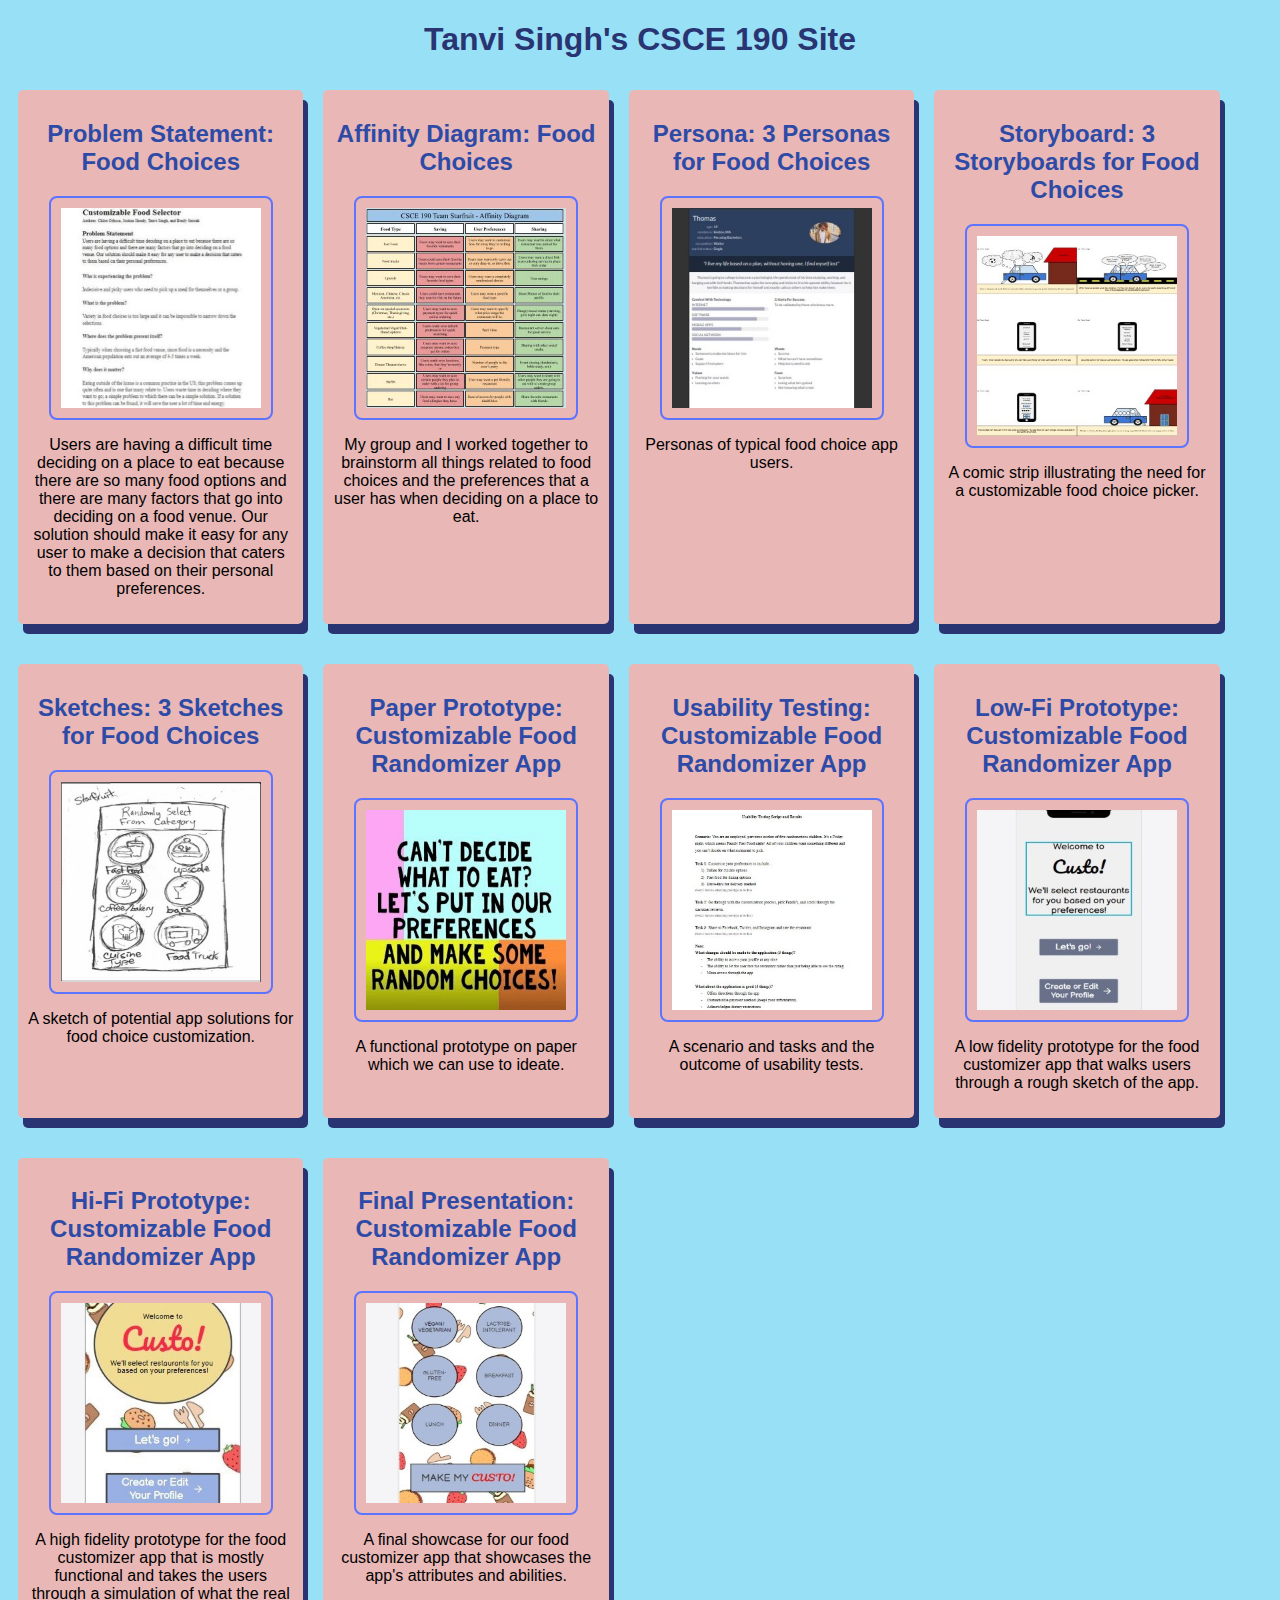
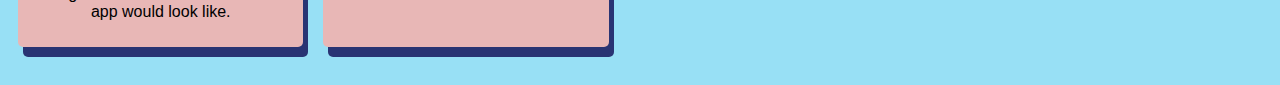
<file: index.html>
<!DOCTYPE html>
<html>
    <head>
        <title>CSCE 190: Tanvi Singh</title>
        <link rel="stylesheet" href="styles.css">
    </head>
    <body>
        <h1>Tanvi Singh's CSCE 190 Site</h1>
    <div class="assignments">
            <! - - Problem Statement Assignment - ->
            <section class="assignment">
                <a href="Files/problemstatement.pdf"><h2>Problem Statement: Food Choices</h2></a>
                <a href="Files/problemstatement.pdf"><img src="Images/problemstatement.jpg"></a>
                    <p>
                        Users are having a difficult time deciding on a place to eat because there are so many food options and there are many factors that go into deciding on a food venue. Our solution should make it easy for any user to make a decision that caters to them based on their personal preferences.
                    </p>
            </section>

            <! - - Affinity Diagram Assignment - ->
            <section class="assignment">
                <a href="Files/affinitydiagram.pdf"><h2>Affinity Diagram: Food Choices</h2></a>
                <a href="Files/affinitydiagram.pdf"><img src="Images/affinitydiagram.jpg"></a>
                    <p>
                        My group and I worked together to brainstorm all things related to food choices and the preferences that a user has when deciding on a place to eat.
                    </p>
            </section>

            <! - - Personas Assignment - ->
            <section class="assignment">
                <a href="Files/personas.pdf"><h2>Persona: 3 Personas for Food Choices</h2></a>
                <a href="Files/personas.pdf"><img src="Images/personas.jpg"></a>
                    <p>
                        Personas of typical food choice app users.
                    </p>
            </section>

            <! - - Storyboard Assignment - ->
            <section class="assignment">
                <a href="Files/storyboard.pdf"><h2>Storyboard: 3 Storyboards for Food Choices</h2></a>
                <a href="Files/storyboard.pdf"><img src="Images/storyboard.jpg"></a>
                    <p>
                        A comic strip illustrating the need for a customizable food choice picker.
                    </p>
            </section>
            
            <! - - Sketches Assignment - ->
            <section class="assignment">
                <a href="Files/storyboard.pdf"><h2>Sketches: 3 Sketches for Food Choices</h2></a>
                <a href="Files/sketches.pdf"><img src="Images/sketches.jpg"></a>
                    <p>
                        A sketch of potential app solutions for food choice customization.
                    </p>
            </section>

            <! - - Paper Prototyping Assignment - ->
            <section class="assignment">
                <a href="https://youtu.be/n3i2khaFkdU"><h2>Paper Prototype: Customizable Food Randomizer App</h2></a>
                <a href="https://youtu.be/n3i2khaFkdU"><img src="Images/prototype.jpg"></a>
                    <p>
                        A functional prototype on paper which we can use to ideate.
                    </p>
            </section>

            <! - - Usability Testing Assignment - ->
            <section class="assignment">
                <a href="Files/usabilitytesting.pdf"><h2>Usability Testing: Customizable Food Randomizer App</h2></a>
                <a href="Files/usabilitytesting.pdf"><img src="Images/usabilitytesting.jpg"></a>
                    <p>
                        A scenario and tasks and the outcome of usability tests.
                    </p>
            </section>

            <! - - Low-fi Prototype Assignment - ->
            <section class="assignment">
                <a href="Files/lowfiprototype/index.html"><h2>Low-Fi Prototype: Customizable Food Randomizer App</h2></a>
                <a href="Files/lowfiprototype/index.html"><img src="Images/lowfiprototype.jpg"></a>
                    <p>
                        A low fidelity prototype for the food customizer app that walks users through a rough sketch of the app.
                    </p>
            </section>

            <! - - Hi-fi Prototype Assignment - ->
            <section class="assignment">
                <a href="Files/hifiprototype/index.html"><h2>Hi-Fi Prototype: Customizable Food Randomizer App</h2></a>
                <a href="Files/hifiprototype/index.html"><img src="Images/hi-fi-prototype.jpg"></a>
                    <p>
                        A high fidelity prototype for the food customizer app that is mostly functional and takes the users through a simulation of what the real app would look like.
                    </p>
            </section>

            <! - - Hi-fi Prototype Presentation Assignment - ->
            <section class="assignment">
                <a href="https://www.youtube.com/watch?v=yquNeV3A4qc&feature=youtu.be"><h2>Final Presentation: Customizable Food Randomizer App</h2></a>
                <a href="https://www.youtube.com/watch?v=yquNeV3A4qc&feature=youtu.be"><img src="Images/finalpresentation.jpg"></a>
                    <p>
                        A final showcase for our food customizer app that showcases the app's attributes and abilities.
                    </p>
            </section>
        </div>
    </body>
</html>
</file>
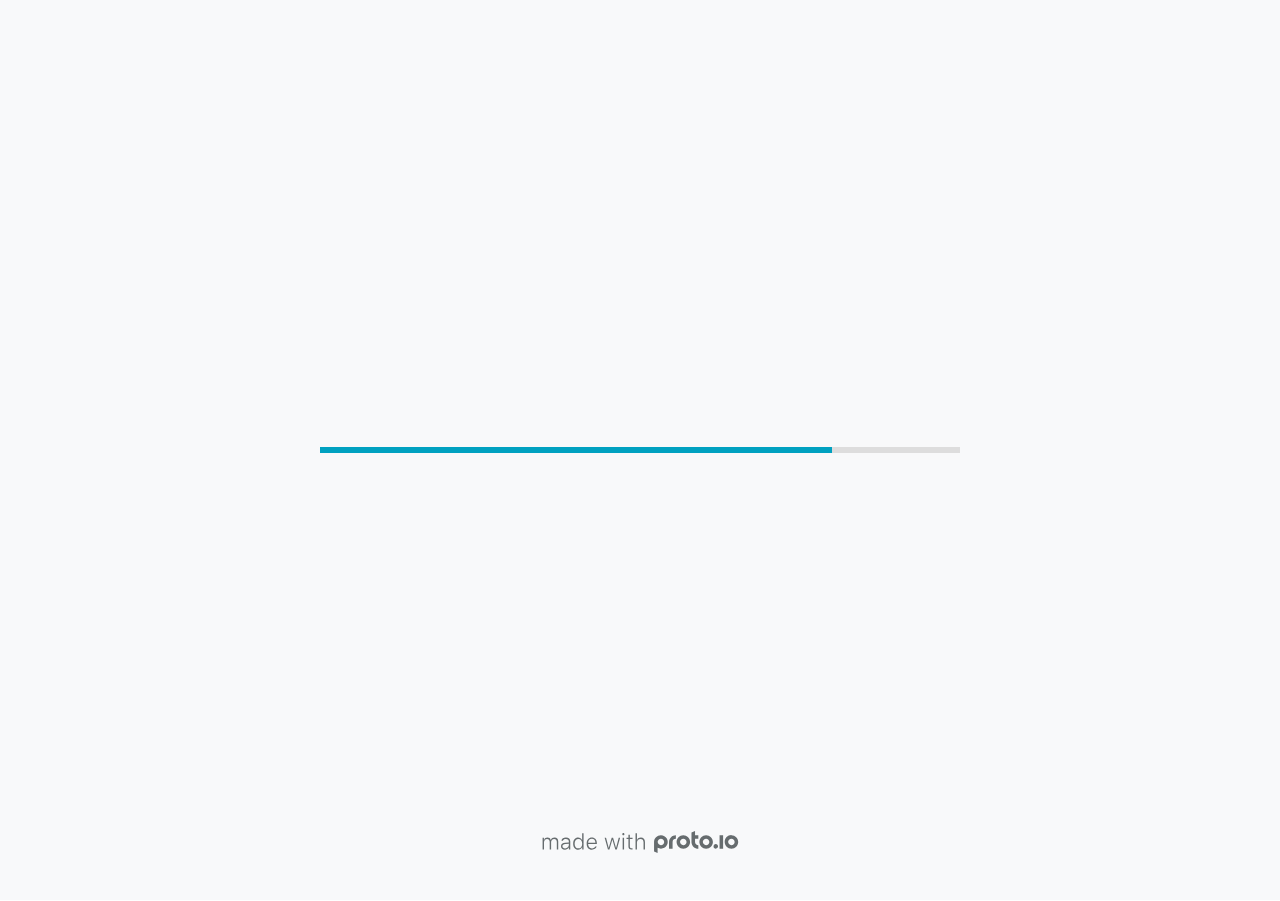
<file: Files/hifiprototype/index.html>
<!DOCTYPE HTML>
	<head>

		<meta charset="utf-8">

		<title>CSCE 190 - Customizable Food Choice Randomizer - Proto.io</title>

		
			<meta name="HandheldFriendly" content="True">
			<meta name="MobileOptimized" content="414"> 

			
			
			
			<meta name="viewport" content="minimum-scale=1.00, maximum-scale=1.00, initial-scale=1.00, user-scalable=no, shrink-to-fit=no" />

			
				<meta name="apple-mobile-web-app-capable" content="yes" />
				<meta name="apple-mobile-web-app-status-bar-style" content="black-translucent" />
			

			<meta name="format-detection" content="telephone=no">


			

            
            <link rel="icon" sizes="192x192" href="./assets/branding/android-icon-hires.png">
            <link rel="icon" sizes="128x128" href="./assets/branding/android-icon.png">

            
            <link href="./assets/branding/apple-touch-icon-retina180.png" sizes="180x180" rel="apple-touch-icon">

            
            <link href="./assets/branding/apple-touch-icon-retina.png" sizes="114x114" rel="apple-touch-icon">

            
            <link href="./assets/branding/apple-touch-icon.png" sizes="57x57" rel="apple-touch-icon">

            
            <link href="./assets/branding/startup.png" media="(device-width: 320px)" rel="apple-touch-startup-image">

            
            <link href="./assets/branding/startup-retina.png" media="(device-width: 320px) and (device-height: 480px) and (-webkit-device-pixel-ratio: 2)" rel="apple-touch-startup-image">

            
            <link href="./assets/branding/startup-568.png" media="(device-width: 320px) and (device-height: 568px) and (-webkit-device-pixel-ratio: 2)" rel="apple-touch-startup-image">

            
            <link href="./assets/branding/startup-retina-6.png" media="(device-width: 375px) and (device-height: 667px) and (orientation: portrait) and (-webkit-device-pixel-ratio: 2)" rel="apple-touch-startup-image">

            
            <link href="./assets/branding/startup-retina-6plus.png" media="(device-width: 414px) and (device-height: 736px) and (orientation: portrait) and (-webkit-device-pixel-ratio: 3)" rel="apple-touch-startup-image">

            
            <link href="./assets/branding/startup-retina-6plus-landscape.png" media="(device-width: 414px) and (device-height: 736px) and (orientation: landscape) and (-webkit-device-pixel-ratio: 3)" rel="apple-touch-startup-image">

            
            <link href="./assets/branding/startup-ipad.png" media="(device-width: 768px) and (orientation: portrait)" rel="apple-touch-startup-image">

            
            <link href="./assets/branding/startup-ipad-landscape.png" media="(device-width: 768px) and (orientation: landscape)" rel="apple-touch-startup-image">

            
            <link href="./assets/branding/startup-ipad-retina.png" media="(device-width: 768px) and (orientation: portrait) and (-webkit-device-pixel-ratio: 2)" rel="apple-touch-startup-image">

            
            <link href="./assets/branding/startup-ipad-landscape-retina.png" media="(device-width: 768px) and (orientation: landscape) and (-webkit-device-pixel-ratio: 2)" rel="apple-touch-startup-image">

            
            <link href="./assets/branding/startup-ipad-pro.png" media="(device-width: 1024px) and (orientation: portrait) and (-webkit-device-pixel-ratio: 2)" rel="apple-touch-startup-image">

            
            <link href="./assets/branding/startup-ipad-pro-landscape.png" media="(device-width: 1024px) and (orientation: landscape) and (-webkit-device-pixel-ratio: 2)" rel="apple-touch-startup-image">

			<meta http-equiv="cleartype" content="on"> 


			 
		    <script type="text/javascript" src="./scripts/plugins/jquery/jquery.js"></script>

			
				<link rel="stylesheet" href="./stylesheets/player-export.css" />
				<script type="text/javascript" src="./scripts/player-export.js"></script>
			

			
			<script type="text/javascript" src="./libraries/common/components.js"></script> 
			<link type="text/css" rel="Stylesheet" href="./libraries/common/components.1.00.css" /> 

			
					<script type="text/javascript" src="./libraries/generic2/components.js"></script> 
					<link type="text/css" rel="Stylesheet" href="./libraries/generic2/components.1.00.css" /> 
				
					<script type="text/javascript" src="./libraries/ios7/components.js"></script> 
					<link type="text/css" rel="Stylesheet" href="./libraries/ios7/components.1.00.css" /> 
				
					<script type="text/javascript" src="./libraries/ios9/components.js"></script> 
					<link type="text/css" rel="Stylesheet" href="./libraries/ios9/components.1.00.css" /> 
				
				<script type="text/javascript" src="./data/data.js"></script> 
			<script type="text/javascript" src="./webkitmask/maskimages.js"></script> 

		<style>
			body { width: 414px; height: 896px; }
			.landscape, .landscape .prx-page { min-height: 414px; }
			.portrait, .portrait .prx-page { min-height: 896px; }
		</style>

		<script type="text/javascript">

			prx.ver = '6.6.61.0';
			prx.url.account = 'https://tanvisingh.proto.io';
			prx.url.staticassets = 'https://gal.proto.io';
			prx.url.devices = 'https://dteyv52hbg2at.cloudfront.net/devices';
			prx.url.static = 'https://dteyv52hbg2at.cloudfront.net';
			prx.url.siteurl = 'proto.io';
			prx.url.crossmsg = 'https://tanvisingh.proto.io';

			prx.nodejsassetsserver = {};
			prx.nodejsassetsserver.host = ".proto.io";
			prx.nodejsassetsserver.subdomainprefix = "https://at";
			prx.nodejsassetsserver.maxsubdomains = "20";

			prx.device_library = 'ios9';
			prx.devices[prx.device] = {
				name: prx.device
				,defaultOrientation: 'portrait'
				,portrait_applies: 1 //new
				,portrait: [414,896]
				,landscape_applies: 1 //new
				,landscape: [896,414]
				,allow_orientation_change: 1 //new
				,statusbar_skin: 'default' // new
				,statusbarheightportrait: 0
				,statusbarheightlandscape: 0
				,navigationbar_skin: 'default' //new
				,navigationbarheightportrait: 0
				,navigationbarheightlandscape: 0
				,normalportrait: [414,896]
				,normallandscape: [896,414]
				,device_s3bucket: '6a9e70ba-0e0c-41f6-ab20-45aaf591e647'
				,dpr: '1.00'
				,deviceType: "iphonex"
                ,showiPhoneXNotch: true
                ,hasCustomSkinNotch: false
				,appleWatchRoundedCorners: false
				,scrollType: "default"
				,initialscale: 1.00
				,targetdensitydpi: "device-dpi"
			}

			prx.projectsettings.id = '16033238-503d-4b46-bde8-418975da8c25';
			prx.projectsettings.s3b = 'tanvisingh-1095498-proto';
			prx.projectsettings.account = 'tanvisingh';
			prx.projectsettings.statusbar = '0'; 
			prx.projectsettings.statusbarapplies = '0';
			prx.projectsettings.navigationbar = '0';
			prx.projectsettings.navigationbarapplies = '0';
			prx.projectsettings.initialpageid = -1;
			
			
			prx.projectsettings.flashactions = 1;
			prx.projectsettings.gatrackingcode = '';

			prx.export2html = '1' == true;
			prx.mobPlayer = 0;

			prx.user.country = 'US';

			prx.s3Links = []; 
			var sLinkedAssets = [];
			

			prx.csrf_token = '372AA558DEA405057B761174FB61E2352E8F3D13F22ECC9AFDB0E5076B89DCCC';

            

            
                            prx.assetsAccessToken = "eyJ0eXAiOiJKV1QiLCJhbGciOiJIUzI1NiJ9.eyJkIjp7InVpZCI6Ii0xIiwicHJvamVjdF9pZCI6IjE2MDMzMjM4LTUwM2QtNGI0Ni1iZGU4LTQxODk3NWRhOGMyNSJ9LCJ2IjowLCJleHAiOjE2MDY5Nzg3ODMsImlhdCI6MTYwNjc5ODc4M30.8k5LML6jn6sGGRBzYbqRxt4oH7j9PIZu3EyN_w0JJAE";

			prx.iniPlayer.iniPreLoad();

		</script>
	</head>

	

			<body class="player device-cursor-touch mobile-device-true " " id="mbd" >

				
					<div id='iphoneX-notch-player'>
						<span class="iphoneX-notch-corners"></span>
					</div>
				
				<div id="window-wrapper">
					<div id="dragarea"></div>
					<div id="statusbar"></div>
					<div id="underlay" style=""></div>

					<div class="prx-page" data-role="page" id="p-1" data-id="1"></div>
					
								<div class="prx-page" data-role="page" id="p-2" data-id="2"></div>
							
								<div class="prx-page" data-role="page" id="p-3" data-id="3"></div>
							
								<div class="prx-page" data-role="page" id="p-4" data-id="4"></div>
							
								<div class="prx-page" data-role="page" id="p-6" data-id="6"></div>
							
								<div class="prx-page" data-role="page" id="p-7" data-id="7"></div>
							
								<div class="prx-page" data-role="page" id="p-8" data-id="8"></div>
							
								<div class="prx-page" data-role="page" id="p-9" data-id="9"></div>
							
								<div class="prx-page" data-role="page" id="p-10" data-id="10"></div>
							
								<div class="prx-page" data-role="page" id="p-11" data-id="11"></div>
							
								<div class="prx-page" data-role="page" id="p-12" data-id="12"></div>
							
								<div class="prx-page" data-role="page" id="p-13" data-id="13"></div>
							
								<div class="prx-page" data-role="page" id="p-14" data-id="14"></div>
							
								<div class="prx-page" data-role="page" id="p-15" data-id="15"></div>
							
								<div class="prx-page" data-role="page" id="p-16" data-id="16"></div>
							
								<div class="prx-page" data-role="page" id="p-17" data-id="17"></div>
							
								<div class="prx-page" data-role="page" id="p-18" data-id="18"></div>
							
								<div class="prx-page" data-role="page" id="p-19" data-id="19"></div>
							
					<div id="navigationbar"></div>
					<div id="overlay"></div>
					<div id="trash"></div>
					<div id="quick-audios"></div>
				</div>

				 
			<div id="loader-wrapper">
				
				<div class="progress">
					<div class="progress-bar"></div>
				</div>
				<div id="poweredby"></div>
			</div>
			


			</body>
		

</html>
</file>
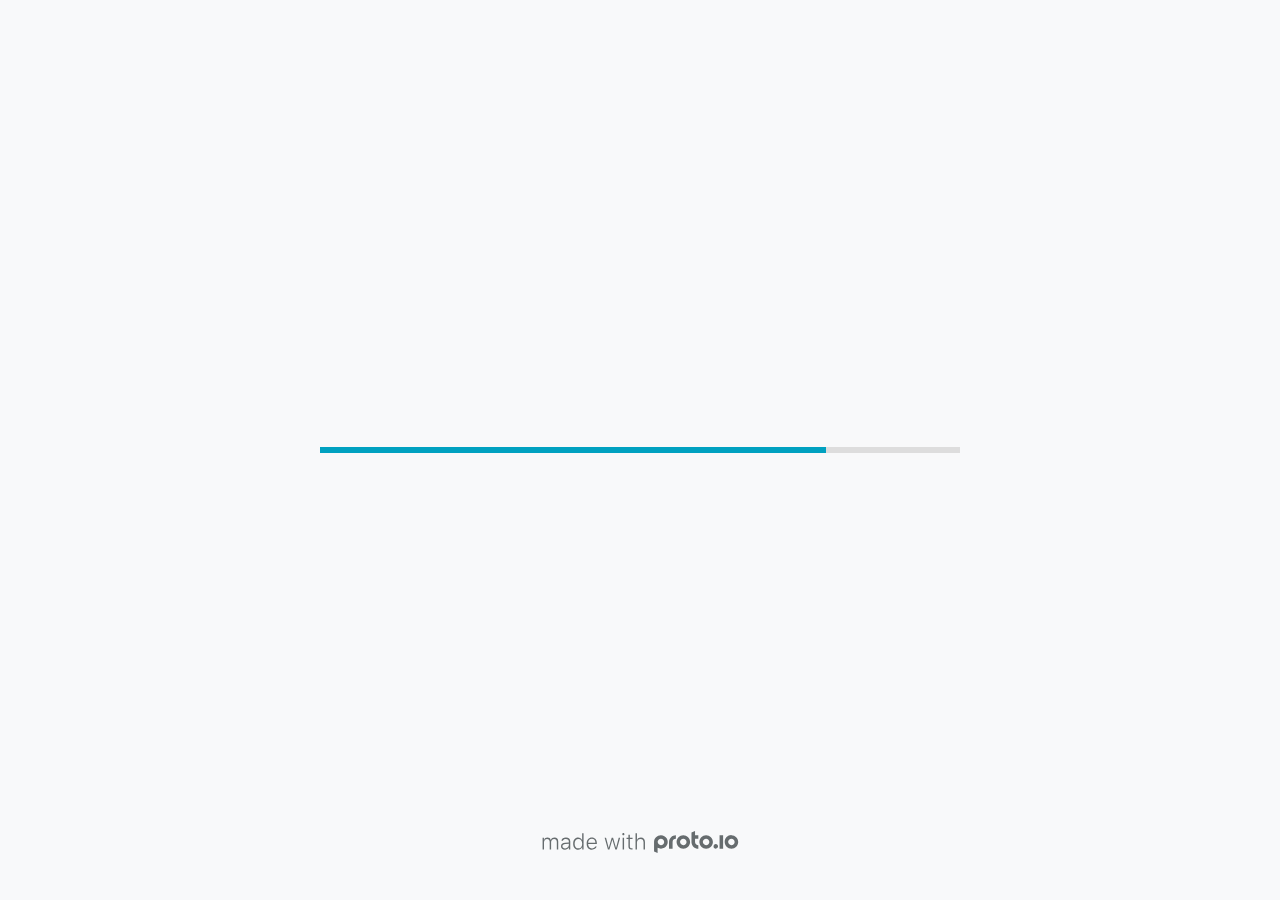
<file: Files/lowfiprototype/index.html>
<!DOCTYPE HTML>
	<head>

		<meta charset="utf-8">

		<title>CSCE 190 - Customizable Food Choice Randomizer - Proto.io</title>

		
			<meta name="HandheldFriendly" content="True">
			<meta name="MobileOptimized" content="414"> 

			
			
			
			<meta name="viewport" content="minimum-scale=1.00, maximum-scale=1.00, initial-scale=1.00, user-scalable=no, shrink-to-fit=no" />

			
				<meta name="apple-mobile-web-app-capable" content="yes" />
				<meta name="apple-mobile-web-app-status-bar-style" content="black-translucent" />
			

			<meta name="format-detection" content="telephone=no">


			

            
            <link rel="icon" sizes="192x192" href="./assets/branding/android-icon-hires.png">
            <link rel="icon" sizes="128x128" href="./assets/branding/android-icon.png">

            
            <link href="./assets/branding/apple-touch-icon-retina180.png" sizes="180x180" rel="apple-touch-icon">

            
            <link href="./assets/branding/apple-touch-icon-retina.png" sizes="114x114" rel="apple-touch-icon">

            
            <link href="./assets/branding/apple-touch-icon.png" sizes="57x57" rel="apple-touch-icon">

            
            <link href="./assets/branding/startup.png" media="(device-width: 320px)" rel="apple-touch-startup-image">

            
            <link href="./assets/branding/startup-retina.png" media="(device-width: 320px) and (device-height: 480px) and (-webkit-device-pixel-ratio: 2)" rel="apple-touch-startup-image">

            
            <link href="./assets/branding/startup-568.png" media="(device-width: 320px) and (device-height: 568px) and (-webkit-device-pixel-ratio: 2)" rel="apple-touch-startup-image">

            
            <link href="./assets/branding/startup-retina-6.png" media="(device-width: 375px) and (device-height: 667px) and (orientation: portrait) and (-webkit-device-pixel-ratio: 2)" rel="apple-touch-startup-image">

            
            <link href="./assets/branding/startup-retina-6plus.png" media="(device-width: 414px) and (device-height: 736px) and (orientation: portrait) and (-webkit-device-pixel-ratio: 3)" rel="apple-touch-startup-image">

            
            <link href="./assets/branding/startup-retina-6plus-landscape.png" media="(device-width: 414px) and (device-height: 736px) and (orientation: landscape) and (-webkit-device-pixel-ratio: 3)" rel="apple-touch-startup-image">

            
            <link href="./assets/branding/startup-ipad.png" media="(device-width: 768px) and (orientation: portrait)" rel="apple-touch-startup-image">

            
            <link href="./assets/branding/startup-ipad-landscape.png" media="(device-width: 768px) and (orientation: landscape)" rel="apple-touch-startup-image">

            
            <link href="./assets/branding/startup-ipad-retina.png" media="(device-width: 768px) and (orientation: portrait) and (-webkit-device-pixel-ratio: 2)" rel="apple-touch-startup-image">

            
            <link href="./assets/branding/startup-ipad-landscape-retina.png" media="(device-width: 768px) and (orientation: landscape) and (-webkit-device-pixel-ratio: 2)" rel="apple-touch-startup-image">

            
            <link href="./assets/branding/startup-ipad-pro.png" media="(device-width: 1024px) and (orientation: portrait) and (-webkit-device-pixel-ratio: 2)" rel="apple-touch-startup-image">

            
            <link href="./assets/branding/startup-ipad-pro-landscape.png" media="(device-width: 1024px) and (orientation: landscape) and (-webkit-device-pixel-ratio: 2)" rel="apple-touch-startup-image">

			<meta http-equiv="cleartype" content="on"> 


			 
		    <script type="text/javascript" src="./scripts/plugins/jquery/jquery.js"></script>

			
				<link rel="stylesheet" href="./stylesheets/player-export.css" />
				<script type="text/javascript" src="./scripts/player-export.js"></script>
			

			
			<script type="text/javascript" src="./libraries/common/components.js"></script> 
			<link type="text/css" rel="Stylesheet" href="./libraries/common/components.1.00.css" /> 

			
					<script type="text/javascript" src="./libraries/generic2/components.js"></script> 
					<link type="text/css" rel="Stylesheet" href="./libraries/generic2/components.1.00.css" /> 
				
					<script type="text/javascript" src="./libraries/ios7/components.js"></script> 
					<link type="text/css" rel="Stylesheet" href="./libraries/ios7/components.1.00.css" /> 
				
					<script type="text/javascript" src="./libraries/ios9/components.js"></script> 
					<link type="text/css" rel="Stylesheet" href="./libraries/ios9/components.1.00.css" /> 
				
				<script type="text/javascript" src="./data/data.js"></script> 
			<script type="text/javascript" src="./webkitmask/maskimages.js"></script> 

		<style>
			body { width: 414px; height: 896px; }
			.landscape, .landscape .prx-page { min-height: 414px; }
			.portrait, .portrait .prx-page { min-height: 896px; }
		</style>

		<script type="text/javascript">

			prx.ver = '6.6.59.0';
			prx.url.account = 'https://tanvisingh.proto.io';
			prx.url.staticassets = 'https://gal.proto.io';
			prx.url.devices = 'https://dteyv52hbg2at.cloudfront.net/devices';
			prx.url.static = 'https://dteyv52hbg2at.cloudfront.net';
			prx.url.siteurl = 'proto.io';
			prx.url.crossmsg = 'https://tanvisingh.proto.io';

			prx.nodejsassetsserver = {};
			prx.nodejsassetsserver.host = ".proto.io";
			prx.nodejsassetsserver.subdomainprefix = "https://at";
			prx.nodejsassetsserver.maxsubdomains = "20";

			prx.device_library = 'ios9';
			prx.devices[prx.device] = {
				name: prx.device
				,defaultOrientation: 'portrait'
				,portrait_applies: 1 //new
				,portrait: [414,896]
				,landscape_applies: 1 //new
				,landscape: [896,414]
				,allow_orientation_change: 1 //new
				,statusbar_skin: 'default' // new
				,statusbarheightportrait: 0
				,statusbarheightlandscape: 0
				,navigationbar_skin: 'default' //new
				,navigationbarheightportrait: 0
				,navigationbarheightlandscape: 0
				,normalportrait: [414,896]
				,normallandscape: [896,414]
				,device_s3bucket: '6a9e70ba-0e0c-41f6-ab20-45aaf591e647'
				,dpr: '1.00'
				,deviceType: "iphonex"
                ,showiPhoneXNotch: true
                ,hasCustomSkinNotch: false
				,appleWatchRoundedCorners: false
				,scrollType: "default"
				,initialscale: 1.00
				,targetdensitydpi: "device-dpi"
			}

			prx.projectsettings.id = '16033238-503d-4b46-bde8-418975da8c25';
			prx.projectsettings.s3b = 'tanvisingh-1095498-proto';
			prx.projectsettings.account = 'tanvisingh';
			prx.projectsettings.statusbar = '0'; 
			prx.projectsettings.statusbarapplies = '0';
			prx.projectsettings.navigationbar = '0';
			prx.projectsettings.navigationbarapplies = '0';
			prx.projectsettings.initialpageid = -1;
			
			
			prx.projectsettings.flashactions = 1;
			prx.projectsettings.gatrackingcode = '';

			prx.export2html = '1' == true;
			prx.mobPlayer = 0;

			prx.user.country = 'US';

			prx.s3Links = []; 
			var sLinkedAssets = [];
			

			prx.csrf_token = 'B1D32C9B9976211430C5BFB62AFE0DBCB0C6D68EDA95266EF24E7B35D04BE3ED';

            

            
                            prx.assetsAccessToken = "eyJ0eXAiOiJKV1QiLCJhbGciOiJIUzI1NiJ9.eyJkIjp7InVpZCI6Ii0xIiwicHJvamVjdF9pZCI6IjE2MDMzMjM4LTUwM2QtNGI0Ni1iZGU4LTQxODk3NWRhOGMyNSJ9LCJ2IjowLCJleHAiOjE2MDUwNzcyNjYsImlhdCI6MTYwNDg5NzI2Nn0.7R0oat-8jcFnyJwVm3GUSSJcIjuDukIaaeOY_wqSl_o";

			prx.iniPlayer.iniPreLoad();

		</script>
	</head>

	

			<body class="player device-cursor-touch mobile-device-true " " id="mbd" >

				
					<div id='iphoneX-notch-player'>
						<span class="iphoneX-notch-corners"></span>
					</div>
				
				<div id="window-wrapper">
					<div id="dragarea"></div>
					<div id="statusbar"></div>
					<div id="underlay" style=""></div>

					<div class="prx-page" data-role="page" id="p-1" data-id="1"></div>
					
								<div class="prx-page" data-role="page" id="p-2" data-id="2"></div>
							
								<div class="prx-page" data-role="page" id="p-3" data-id="3"></div>
							
								<div class="prx-page" data-role="page" id="p-4" data-id="4"></div>
							
								<div class="prx-page" data-role="page" id="p-6" data-id="6"></div>
							
								<div class="prx-page" data-role="page" id="p-7" data-id="7"></div>
							
								<div class="prx-page" data-role="page" id="p-8" data-id="8"></div>
							
								<div class="prx-page" data-role="page" id="p-9" data-id="9"></div>
							
								<div class="prx-page" data-role="page" id="p-10" data-id="10"></div>
							
								<div class="prx-page" data-role="page" id="p-11" data-id="11"></div>
							
								<div class="prx-page" data-role="page" id="p-12" data-id="12"></div>
							
					<div id="navigationbar"></div>
					<div id="overlay"></div>
					<div id="trash"></div>
					<div id="quick-audios"></div>
				</div>

				 
			<div id="loader-wrapper">
				
				<div class="progress">
					<div class="progress-bar"></div>
				</div>
				<div id="poweredby"></div>
			</div>
			


			</body>
		

</html>
</file>
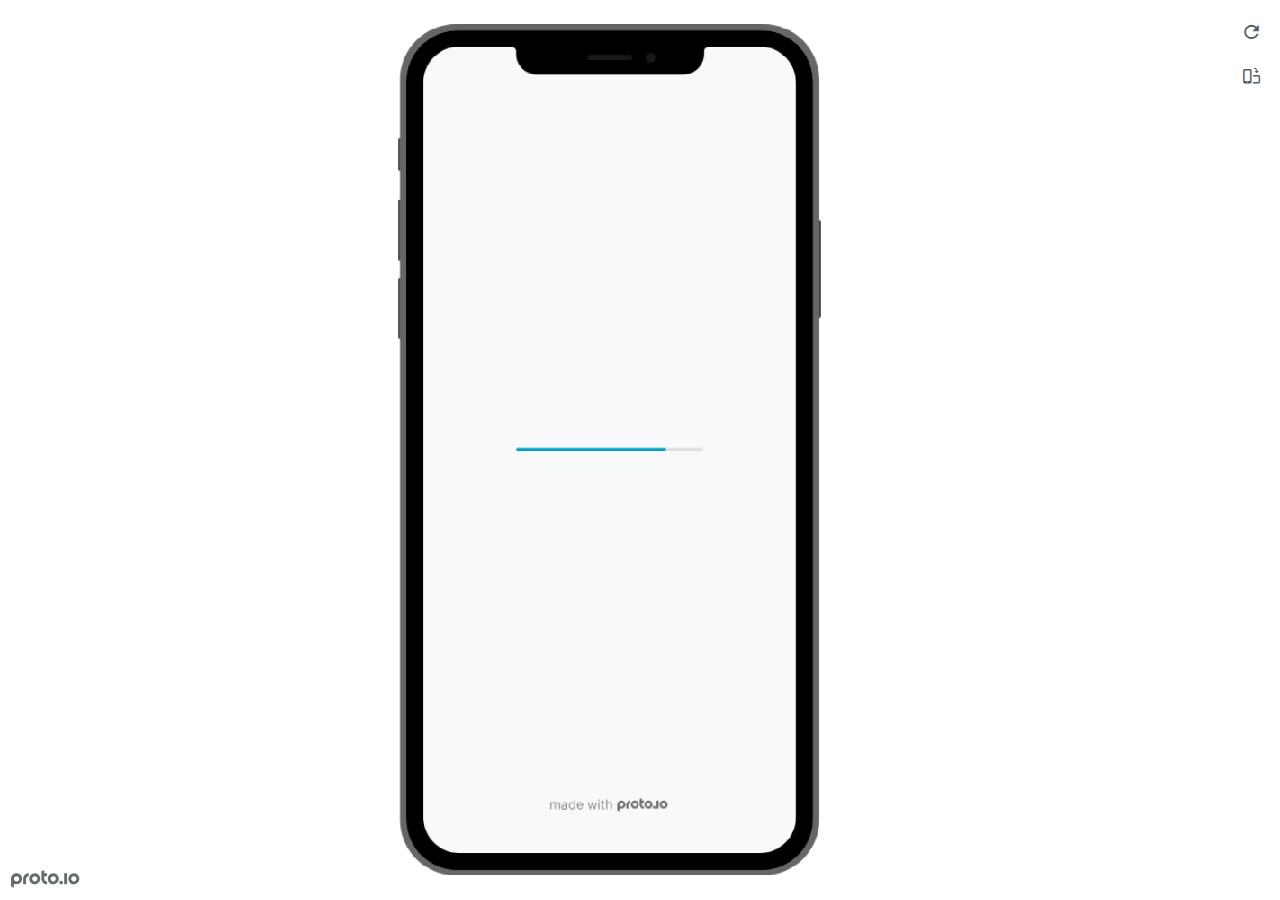
<file: Files/hifiprototype/frame.html>
<!DOCTYPE HTML>
    <head>
    <meta charset="utf-8">

    <title>CSCE 190 - Customizable Food Choice Randomizer - Proto.io player</title>

    

			<link type="text/css" rel="stylesheet" href="./stylesheets/preview-export-min.css">
			<script type="text/javascript" src="./scripts/preview-export-min.js"></script>

		

    <script type="text/javascript">
        var prx = window.prx || {};
        prx.orientation = 'portrait';
        prx.orientations = {};
        prx.orientations.portrait = 1;
        prx.orientations.landscape = 1;
        prx.project = {};
        prx.project.id = '16033238-503d-4b46-bde8-418975da8c25';
        prx.project.title = 'CSCE 190 - Customizable Food Choice Randomizer';
        prx.project.version = 0;
        prx.project.livepreview = 0;
        prx.project.account = "tanvisingh";
        prx.activePage = {};
        prx.usercountry = "us";
        
            prx.user = false;
        
        prx.skin = 'apple-phone-iphoneX-1';
        prx.ver = '6.6.61.0';
        //prx.flashactions = 1;
		prx.flashactions = 1; //we are not using the DB value anymore

        prx.nodejsassetsserver = {};
        prx.nodejsassetsserver.host = ".proto.io";
        prx.nodejsassetsserver.subdomainprefix = "https://at";
        prx.nodejsassetsserver.maxsubdomains = "20";
        prx.account = "tanvisingh";
        prx.browserShowScreenshots = 'true';
        prx.url.crossmsg = 'https://tanvisingh.proto.io';
        prx.playerUrl = 'https://tanvisingh.proto.io/player/';
        prx.spaces = false;
        prx.csrf_token = '3AE56CBFC4CC9A89A1B8BA91639181B9F27F39290F9AA2D219FED714DA93F216';

        
    </script>

    

</head>


<body style="background-color:#FFFFFF">

    

    <div class="page-sidebar">
        
        <div class="sidebar-action-buttons">

            
                <span class="header-action-button player-icon-reload embed-icon-reload" id="refresh-preview">
                    <span class="tooltip">Refresh preview</span>
                </span>
                
                    <span  class="header-action-button player-icon-rotate embed-icon-rotate" id="change-orientation">
                        <span class="tooltip">Change orientation</span>
                    </span>
                

        </div>

    </div>

    <div id="maincontent" class="portrait">

        <div id="shortcut-pressed-outer">
            <div id="shortcut-pressed"></div>
        </div>
        

			<div class="frame_generic">
				
				<div class="body_generic skin_apple-phone-iphoneX-1 skin-wrapper skin-os-apple skin-device-phone skin-model-iphoneX skin-size-1 skin-color-black skin-orientation-portrait skin-dimensions-414-896">

					<div class="buttons top"></div>
					<div class="detail-top"></div>
					<div class="web-search"></div>
					<div class="buttons left"></div>

					<div class="body_generic_inner">
						
						<iframe id="pio-playerframe" src="index.html" scrolling="NO" style="width: 414px; height: 896px;" webkitAllowFullScreen mozallowfullscreen allowFullScreen allowvr allow="autoplay"></iframe>
						
                                <script type="text/javascript">
                                    // remove parameter from address bar immediately if no changes
                                    let url = new URL(window.location.href);
                                    url.searchParams.delete('hc');
									url.searchParams.delete('ap');
                                    window.history.replaceState({}, document.title, url.toString());
                                </script>
                            
					</div>

					<div class="buttons right"></div>
					<div class="detail-bottom"></div>
				</div>
				
			</div>
		
    </div>

    

    
            <div id="branding"></div>
        
</body>


<script type="text/javascript">
    
</script>
</html>
</file>
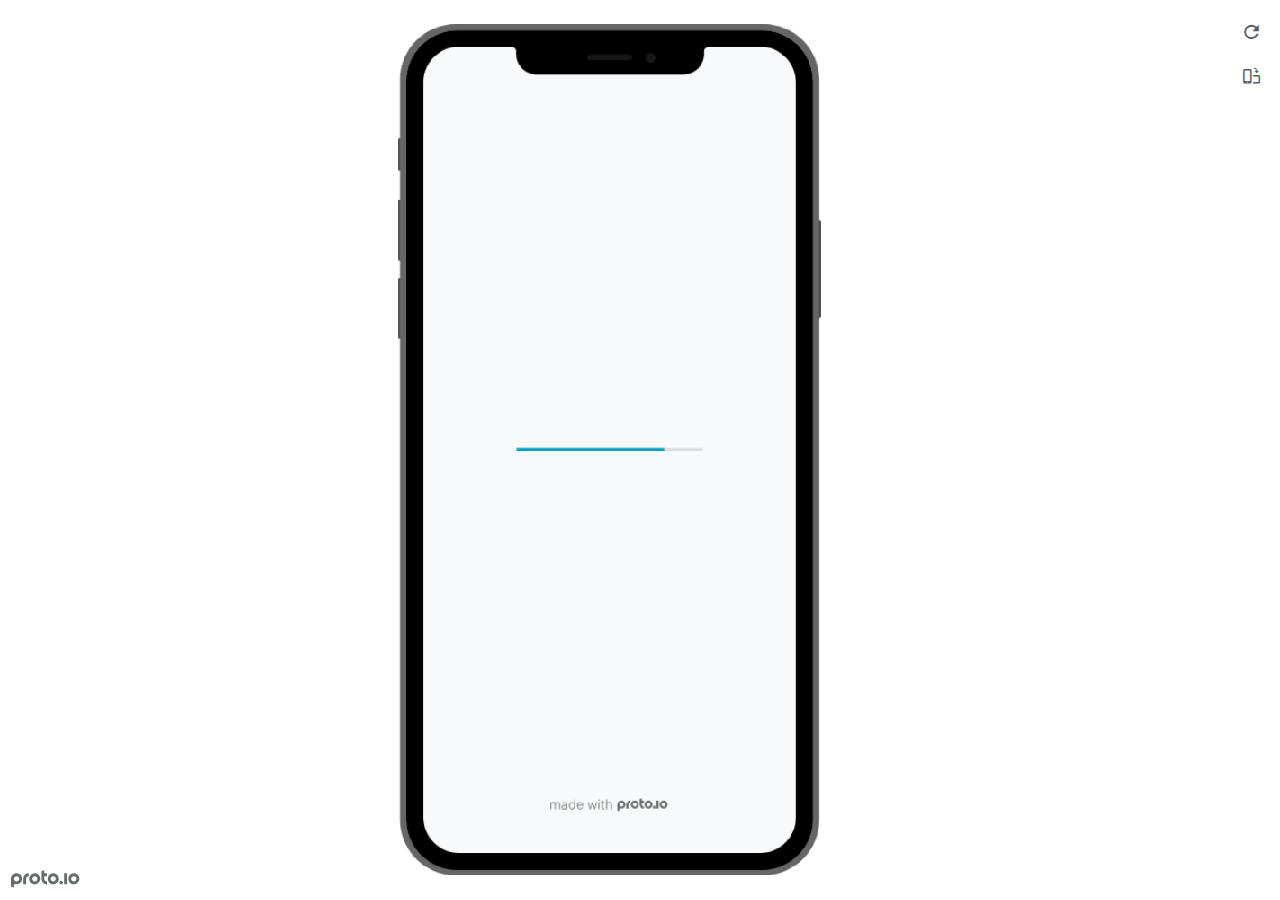
<file: Files/lowfiprototype/frame.html>
<!DOCTYPE HTML>
    <head>
    <meta charset="utf-8">

    <title>CSCE 190 - Customizable Food Choice Randomizer - Proto.io player</title>

    

			<link type="text/css" rel="stylesheet" href="./stylesheets/preview-export-min.css">
			<script type="text/javascript" src="./scripts/preview-export-min.js"></script>

		

    <script type="text/javascript">
        var prx = window.prx || {};
        prx.orientation = 'portrait';
        prx.orientations = {};
        prx.orientations.portrait = 1;
        prx.orientations.landscape = 1;
        prx.project = {};
        prx.project.id = '16033238-503d-4b46-bde8-418975da8c25';
        prx.project.title = 'CSCE 190 - Customizable Food Choice Randomizer';
        prx.project.version = 0;
        prx.project.livepreview = 0;
        prx.project.account = "tanvisingh";
        prx.activePage = {};
        prx.usercountry = "us";
        
            prx.user = false;
        
        prx.skin = 'apple-phone-iphoneX-1';
        prx.ver = '6.6.59.0';
        //prx.flashactions = 1;
		prx.flashactions = 1; //we are not using the DB value anymore

        prx.nodejsassetsserver = {};
        prx.nodejsassetsserver.host = ".proto.io";
        prx.nodejsassetsserver.subdomainprefix = "https://at";
        prx.nodejsassetsserver.maxsubdomains = "20";
        prx.account = "tanvisingh";
        prx.browserShowScreenshots = 'true';
        prx.url.crossmsg = 'https://tanvisingh.proto.io';
        prx.playerUrl = 'https://tanvisingh.proto.io/player/';
        prx.spaces = false;
        prx.csrf_token = 'DEBC0440391D6114111CFD2D05543D8F137D7EA8E80CF29F7B2FF3BF1C87C920';

        
    </script>

    

</head>


<body style="background-color:#FFFFFF">

    

    <div class="page-sidebar">
        
        <div class="sidebar-action-buttons">

            
                <span class="header-action-button player-icon-reload embed-icon-reload" id="refresh-preview">
                    <span class="tooltip">Refresh preview</span>
                </span>
                
                    <span  class="header-action-button player-icon-rotate embed-icon-rotate" id="change-orientation">
                        <span class="tooltip">Change orientation</span>
                    </span>
                

        </div>

    </div>

    <div id="maincontent" class="portrait">

        <div id="shortcut-pressed-outer">
            <div id="shortcut-pressed"></div>
        </div>
        

			<div class="frame_generic">
				
				<div class="body_generic skin_apple-phone-iphoneX-1 skin-wrapper skin-os-apple skin-device-phone skin-model-iphoneX skin-size-1 skin-color-black skin-orientation-portrait skin-dimensions-414-896">

					<div class="buttons top"></div>
					<div class="detail-top"></div>
					<div class="web-search"></div>
					<div class="buttons left"></div>

					<div class="body_generic_inner">
						
						<iframe id="pio-playerframe" src="index.html" scrolling="NO" style="width: 414px; height: 896px;" webkitAllowFullScreen mozallowfullscreen allowFullScreen allowvr allow="autoplay"></iframe>
						
                                <script type="text/javascript">
                                    // remove parameter from address bar immediately if no changes
                                    let url = new URL(window.location.href);
                                    url.searchParams.delete('hc');
									url.searchParams.delete('ap');
                                    window.history.replaceState({}, document.title, url.toString());
                                </script>
                            
					</div>

					<div class="buttons right"></div>
					<div class="detail-bottom"></div>
				</div>
				
			</div>
		
    </div>

    

    
            <div id="branding"></div>
        
</body>


<script type="text/javascript">
    
</script>
</html>
</file>
<file: styles.css>
body {
    background:#98E0F5;
    font-family:Arial, Helvetica, sans-serif;
}

.assignments {
    display: flex;
    flex-wrap: wrap;
}

.assignment {
    width: 21%;
    padding: 10px;
    margin: 10px;
    margin-bottom: 30px;
    background: #E8B7B6;
    border-radius: 5px;
    box-shadow: 5px 10px #293473;
    text-align: center;
}

.assignment img {
    width: 200px;
    padding: 10px;
    border: 2px solid #5C74FF;
    margin-right: 20px;
    border-radius: 8px;
    display: block;
    margin: auto;
}

h1 {
    color: #293473;
    text-align: center;
}

a {
    text-decoration: none;
    color: #2D4BA6;
}

.assignment a:hover {
    color: #8117D6;
}
</file>
<file: Files/hifiprototype/stylesheets/player-export.css>
/*!
 * 
 *                                                                       
 *                              ::;;;;                                   
 *    ::,,,,::    ::,,  ,,,,::::::11ii::,,::,,,,::      ::::,,::,,,,::   
 *  ,,111111ii,,::1111::111111ii::111111::111111ii,,    ii11,,ii111111,, 
 *  11ii::;;11;;ii11::iiii::;;11;;11ii::ii11::::11ii    ii11;;11;;::ii11 
 *  11;;  ::11ii11;;::11ii  ::11ii11ii,,iiii..  iiii    ii11;;11::  ;;11 
 *  1111;;ii11;;11;;,,ii11::ii11;;ii11;;;;11;;;;11;;;;;;ii11::11ii;;11ii 
 *  11111111;;::11;;  ::ii1111;;  ::ii11::ii1111ii::11ii;;11,,;;1111ii:: 
 *  11;;,,::  ,,::,,      ::,,        ::::  ::::    ,,,,::::    ::,,     
 *  ;;;;                                                                 
 *                                                                       
 *  Build: 11/24/2020, 12:26:36 PM
 */

/*!
 * Waves v0.5.5
 * http://fian.my.id/Waves
 *
 * Copyright 2014 Alfiana E. Sibuea and other contributors
 * Released under the MIT license
 * https://github.com/fians/Waves/blob/master/LICENSE
 */.mask-inner{position:relative;background-size:100% 100%;background-repeat:no-repeat}.mask-inner .mask-inner{transform:none!important}.mask-border .mborder,.mask-filter{height:100%;width:100%}.mask-border .mborder{border:1px solid hsla(0,0%,100%,.8);position:absolute;pointer-events:none}.mask-border .area-border{border:1px solid #00a1c0;left:0;top:0;position:absolute;transform-origin:0 0;box-sizing:border-box}.mask-border .mask-radius{width:100%;height:100%;overflow:hidden;position:absolute}.mask-border .mask-radius .mask-radius-border{position:relative;width:100%;height:100%;border:1px solid hsla(0,0%,100%,.8)}.mask-border.hide-handles .prx-resizable-handle{opacity:0;pointer-events:none!important}.mask-border.hide-handles .area-border{border:1px dashed #b4bcbf}.mask-wrapper{overflow:hidden;height:100%;pointer-events:none}.mask-wrapper.borderPos-inside{box-sizing:border-box}.mask-wrapper.borderPos-outside{width:100%;height:100%}.mask-wrapper.borderPos-outside .mask-inner{box-sizing:content-box}.mask-edit-mode-handles{pointer-events:none}.mask-edit-mode-handles.hide-handles .prx-resizable-handle,.mask-edit-mode-handles.hide-handles .prx-rotate-handle{opacity:0;pointer-events:none!important}.mask-edit-mode-handles.hide-handles .xborder{border-color:#b4bcbf!important}abbr,address,article,aside,audio,b,blockquote,body,caption,cite,code,dd,del,dfn,div,dl,dt,em,fieldset,figure,footer,form,h1,h2,h3,h4,h5,h6,header,hgroup,html,i,iframe,img,ins,kbd,label,legend,li,mark,menu,nav,object,ol,p,pre,q,samp,section,small,span,strong,sub,sup,table,tbody,td,tfoot,th,thead,time,tr,ul,var,video{margin:0;padding:0;border:0;outline:0;font-size:100%;background:transparent}article,aside,details,figcaption,figure,footer,header,hgroup,nav,section{display:block}audio,canvas,video{display:inline-block;*display:inline;*zoom:1}[hidden],audio:not([controls]){display:none}html{font-size:100%;-webkit-text-size-adjust:100%;-ms-text-size-adjust:100%}body{margin:0;font-size:13px}body,button,input,select,textarea{font-family:sans-serif;color:#222}a{color:#00e}a:visited{color:#551a8b}a:hover{color:#06e}a:focus{outline:thin dotted}a:active,a:hover{outline:0}abbr[title]{border-bottom:1px dotted}b,strong{font-weight:700}blockquote{margin:1em 40px}dfn{font-style:italic}hr{display:block;height:1px;border:0;border-top:1px solid #ccc;margin:1em 0;padding:0}ins{background:#ff9;text-decoration:none}ins,mark{color:#000}mark{background:#ff0;font-style:italic;font-weight:700}code,kbd,pre,samp{font-family:monospace,serif;_font-family:courier new,monospace;font-size:1em}pre{white-space:pre;white-space:pre-wrap;word-wrap:break-word}q{quotes:none}q:after,q:before{content:"";content:none}small{font-size:85%}sub,sup{font-size:75%;line-height:0;position:relative;vertical-align:baseline}sup{top:-.5em}sub{bottom:-.25em}ol,ul{margin:1em 0;padding:0 0 0 40px}dd{margin:0 0 0 40px}nav ol,nav ul{list-style:none;list-style-image:none;margin:0;padding:0}img{border:0;-ms-interpolation-mode:bicubic}svg:not(:root){overflow:hidden}figure,form{margin:0}fieldset{margin:0}fieldset,legend{border:0;padding:0}legend{*margin-left:-7px}button,input,select,textarea{font-size:100%;margin:0;vertical-align:baseline;*vertical-align:middle}button,input{line-height:normal;*overflow:visible}table button,table input{*overflow:auto}[role=button],button,input[type=button],input[type=reset],input[type=submit]{-webkit-appearance:button}input[type=checkbox],input[type=radio]{box-sizing:border-box;padding:0}input[type=search]{-webkit-appearance:textfield;-moz-box-sizing:content-box;-webkit-box-sizing:content-box;box-sizing:content-box}input[type=search]::-webkit-search-decoration{-webkit-appearance:none}button::-moz-focus-inner{border:0;padding:0}textarea{overflow:auto;vertical-align:top;resize:vertical}input:invalid,textarea:invalid{background-color:#f0dddd}table{border-collapse:collapse;border-spacing:0}td{vertical-align:top}.nocallout{-webkit-touch-callout:none}textarea[contenteditable]{-webkit-appearance:none}.gifhidden{position:absolute;left:-100%}.ir{display:block;border:0;text-indent:-999em;overflow:hidden;background-color:transparent;background-repeat:no-repeat;text-align:left;direction:ltr}.ir br{display:none}.hidden{display:none!important;visibility:hidden}.visuallyhidden{border:0;clip:rect(0 0 0 0);height:1px;margin:-1px;overflow:hidden;padding:0;position:absolute;width:1px}.visuallyhidden.focusable:active,.visuallyhidden.focusable:focus{clip:auto;height:auto;margin:0;overflow:visible;position:static;width:auto}.invisible{visibility:hidden}.clearfix:after,.clearfix:before{content:"";display:table}.clearfix:after{clear:both}.clearfix{*zoom:1}@media print{*{background:transparent!important;color:#000!important;text-shadow:none!important;filter:none!important;-ms-filter:none!important}a,a:visited{text-decoration:underline}a[href]:after{content:" (" attr(href) ")"}abbr[title]:after{content:" (" attr(title) ")"}.ir a:after,a[href^="#"]:after,a[href^="javascript:"]:after{content:""}blockquote,pre{border:1px solid #999;page-break-inside:avoid}thead{display:table-header-group}img,tr{page-break-inside:avoid}img{max-width:100%!important}@page{margin:.5cm}h2,h3,p{orphans:3;widows:3}h2,h3{page-break-after:avoid}}#eval-iframe{display:none}body{-webkit-appearance:none;-webkit-box-flex:1;-webkit-touch-callout:none;-webkit-tap-highlight-color:rgba(0,0,0,0)}*{-webkit-user-select:none;-khtml-user-select:none;-moz-user-select:-moz-none;-o-user-select:none;user-select:none}input,textarea{-webkit-user-select:text;-khtml-user-select:text;-moz-user-select:text;-o-user-select:text;user-select:text}#dragarea{font-family:Helvetica,Arial,sans-serif;text-align:left}.text{height:95%;overflow:auto}.wrap{overflow:hidden}.pos,.spos{position:absolute}.action-highlight{position:absolute;top:0;left:0;height:100%;width:100%;background:rgba(255,255,0,.5);background:rgba(64,208,255,.3);opacity:0;pointer-events:none;-webkit-transition:opacity .2s ease-in;transition:opacity .2s ease-in;border:2px solid #40c8f4;padding:3px;box-sizing:border-box}.action-highlight-simple-visible,.action-highlight-visible{opacity:1}#appModeNote{background-color:#333;border-top:5px solid #000;bottom:0;color:#f0f0f0;display:none;font-family:helvetica;left:0;padding:10px 0;position:fixed;text-align:center;width:100%}#appModeNote em{display:block;font-size:20px;font-weight:700;line-height:26px}#appModeNote span{display:block;font-size:14px;line-height:20px}.hidden{display:none}.prx-page.loadedFrom{display:block}.prx-page.loadedTo{z-index:999999}.prx-page.loadedTo-1{z-index:10000000}.prx-page.loadedTo-2{z-index:10000001}.prx-page.loadedTo-3{z-index:10000002}.prx-page.loadedTo-4{z-index:10000003}.prx-page.loadedTo-5{z-index:10000004}.prx-page.loadedTo-6{z-index:10000005}.prx-page.loadedTo-7{z-index:10000006}.prx-page.loadedTo-8{z-index:10000007}.prx-page.loadedTo-9{z-index:10000008}.prx-page.loadedTo-10{z-index:10000009}.prx-page.loadedTo-11{z-index:10000010}.prx-page.loadedTo-12{z-index:10000011}.prx-page.loadedTo-13{z-index:10000012}.prx-page.loadedTo-14{z-index:10000013}.prx-page.loadedTo-15{z-index:10000014}.prx-page.loadedTo-16{z-index:10000015}.prx-page.loadedTo-17{z-index:10000016}.prx-page.loadedTo-18{z-index:10000017}.prx-page.loadedTo-19{z-index:10000018}.prx-page.loadedTo-20{z-index:10000019}.prx-page.loadedTo-21{z-index:10000020}.prx-page.loadedTo-22{z-index:10000021}.prx-page.loadedTo-23{z-index:10000022}.prx-page.loadedTo-24{z-index:10000023}.prx-page.loadedTo-25{z-index:10000024}.prx-page.loadedTo-26{z-index:10000025}.prx-page.loadedTo-27{z-index:10000026}.prx-page.loadedTo-28{z-index:10000027}.prx-page.loadedTo-29{z-index:10000028}.prx-page.loadedTo-30{z-index:10000029}#navigationbar,#statusbar{background:transparent 0 0;display:block;width:100%;border:0;top:0;position:fixed;z-index:1}#loader-wrapper{background:#f8f9fa;height:100%;left:0;position:fixed;top:0;width:100%;z-index:99999;font-size:11px}#loader-wrapper .progress{position:absolute;top:50%;left:50%;transform:translate(-50%,-50%);-ms-transform:translate(-50%,-50%);-webkit-transform:translate(-50%,-50%);width:50%;height:4px;background-color:#ddd}#loader-wrapper .progress-bar{position:relative;width:0;height:4px;-webkit-transition:.4s linear;-moz-transition:.4s linear;-o-transition:.4s linear;transition:.4s linear;-webkit-transition-property:width,background-color;-moz-transition-property:width,background-color;-o-transition-property:width,background-color;transition-property:width,background-color}#loader-wrapper .progress-bar:before,.progress-bar:after{content:"";position:absolute;top:0;left:0;right:0}#loader-wrapper .progress-bar:before{bottom:0;background-color:#ddd}#loader-wrapper .progress-bar:after{z-index:2;bottom:0;background:#00a1c0}#loader-wrapper #app-icon{position:absolute;top:50%;left:50%;transform:translate(-50%,-150%);-ms-transform:translate(-50%,-150%);-webkit-transform:translate(-50%,-150%);width:114px;height:114px}#loader-wrapper #poweredby{position:absolute;bottom:5%;left:50%;transform:translate(-50%);-ms-transform:translate(-50%);-webkit-transform:translate(-50%);width:100%;height:16px;background-image:url(/images/player/player-logo.svg);background-repeat:no-repeat;background-position:top;background-size:auto 200%;z-index:99999}body{-moz-transition:opacity .3s linear;-o-transition:opacity .3s linear;-webkit-transition:opacity .3s linear;transition:opacity .3s linear}.reloading{background:#fff!important;opacity:0}@media (min-width:481px) and (max-width:1079px){#loader-wrapper .progress,#loader-wrapper .progress-bar{height:4px}}@media (min-width:1080px){#loader-wrapper #poweredby{height:24px}#loader-wrapper .progress,#loader-wrapper .progress-bar{height:6px}}@media (width:1280px) and (height:768px){#loader-wrapper .progress,#loader-wrapper .progress-bar{height:2px}}.pointer-events-none{pointer-events:none!important}body .prx-page{-webkit-trans1form:translate3d(0,0,0)}.prx-page .type-symbol .box{-w1ebkit-transform:translateZ(0)}html{background:transparent}body{background:#fff;overflow:hidden}body.mobile-device-true *{-webkit-text-size-adjust:100%}body.mobile-device-false *{-webkit-text-size-adjust:initial}#window-wrapper{width:100%;height:100%;overflow:hidden;position:relative}#dragarea{background:transparent;display:none}#overlay,#quick-audios,#trash,#underlay{position:absolute;top:0;left:0}#quick-audios,#trash{display:none}.visible{display:block!important}.iScrollHorizontalScrollbar,.iScrollVerticalScrollbar{z-index:auto!important}.overlay{position:fixed;left:0;right:0;bottom:0;top:0}.ui-mobile-viewport-transitioning,.ui-mobile-viewport-transitioning .prx-page{o1verflow:visible!important}.box[style*="z-index:0;"],.box[style*="z-index: 0;"]{z-index:auto!important}.box[data-mpoverlay="1"]{pos1ition:fixed}#temp-for-external-link{display:none}#dragarea,html{background:transparent!important}.hide{display:none!important}*{outline:none}.ghost-component,.ghost-component *,.ghost-component .box *{pointer-events:none!important}#statusbar{position:fixed!important}.prx-page{position:absolute;display:none}.prx-page.prx-page-active,.prx-page[class*=prx-page-transitioning-]{display:block}.prx-page[class*=prx-page-transitioning-]{overflow:hidden}.prx-page.prx-page-transitioning-overlay-in-source,.prx-page.prx-page-transitioning-overlay-out-target{overflow:visible}.prx-page.prx-page-below{z-index:10}.prx-page.prx-page-above{z-index:20}#overlay{z-index:30}.prx-page.prx-page-transition-flip,.prx-page.prx-page-transition-turn{-webkit-backface-visibility:hidden;-moz-backface-visibility:hidden;backface-visibility:hidden}.prx-page.prx-page-transition-turn{-webkit-transform:translateZ(0);-moz-transform:translateZ(0);-webkit-transform-origin:0 center;-moz-transform-origin:0 center;transform-origin:0 center;transform:translateZ(0)}.prx-page.prx-page-transition-flow:not(.prx-page-transition-flow-overlay),.prx-page.prx-page-transition-overlay-top{box-shadow:0 0 20px rgba(0,0,0,.4)}.prx-page-above.prx-page-transition-notificationInWatchOS{transition:background-color .45s ease-out}.prx-page-above.prx-page-transition-notificationInWatchOS.prx-page-transition-notificationInWatchOS-notification-in{background-color:transparent!important;transition:background-color 0s ease-out}.device-cursor-touch,.device-cursor-touch *{cursor:url(/images/player/touch-cursor-64.png) 32 32,default}.device-cursor-web,.device-cursor-web *{cursor:default}.device-cursor-web .delayedtap,.device-cursor-web .delayedtap *,.device-cursor-web .interaction-click,.device-cursor-web .interaction-click *,.device-cursor-web .interaction-tap,.device-cursor-web .interaction-tap *,.device-cursor-web .release,.device-cursor-web .release *,.device-cursor-web .touch,.device-cursor-web .touch *{cursor:pointer;cursor:hand}.device-cursor-web [data-component-type=text]{cursor:default}.device-cursor-web .move,.device-cursor-web .move *{cursor:move}.device-cursor-web input,.device-cursor-web textarea{cursor:text}.do-chrome-fix #window-wrapper{-webkit-perspective:1}.do-chrome-fix .pos{-webkit-backface-visibility:hidden;-webkit-transform:translateZ(0)}.do-chrome-fix *{-w1ebkit-transform:translateZ(0) scale(1) scaleX(1) skew(0deg,0deg) skewX(0deg) skewY(0deg) rotateX(0deg) rotateY(0deg) rotate(0deg)}.do-chrome-fix.dont-do-chrome-fix #window-wrapper{-webkit-perspective:none}.do-chrome-fix.dont-do-chrome-fix .pos{-webkit-backface-visibility:visible;-webkit-transform:none}.prx-page-transitioning:not(.prx-page-transitioning-overlay-in-source):not(.loadedFrom) [data-mpoverlay="1"]{display:none}#fps{position:fixed;z-index:9999;font-size:18px;top:20px;left:20px;background:rgba(0,0,0,.8);border-radius:6px;color:#fff;padding:3px 10px}#fps,.cbutton{pointer-events:none}.cbutton{position:absolute;display:inline-block;padding:0;border:none;background:none;color:#286aab;font-size:1.4em;overflow:visible;-webkit-transition:color .7s;transition:color .7s;-webkit-tap-highlight-color:rgba(0,0,0,0)}.cbutton.cbutton--click,.cbutton:focus{outline:none;color:#3c8ddc}.cbutton:after{position:absolute;width:100%;height:100%;border-radius:50%;content:"";opacity:0;pointer-events:none}.cbutton--effect-jelena:after{border:3px solid hsla(0,0%,82.7%,.7)}.cbutton--effect-jelena.cbutton--click:after{-webkit-animation:anim-effect-jelena .3s ease-out forwards;animation:anim-effect-jelena .3s ease-out forwards}@-webkit-keyframes anim-effect-jelena{0%{opacity:1;-webkit-transform:scale3d(.6,.6,1);transform:scale3d(.6,.6,1)}to{opacity:0;-webkit-transform:scale3d(1.2,1.2,1);transform:scale3d(1.2,1.2,1)}}@keyframes anim-effect-jelena{0%{opacity:1;-webkit-transform:scale3d(.5,.5,1);transform:scale3d(.5,.5,1)}to{opacity:0;-webkit-transform:scale3d(1.2,1.2,1);transform:scale3d(1.2,1.2,1)}}.cbutton--effect-sanja:after{background:hsla(0,0%,75.3%,.3)}.cbutton--effect-sanja.cbutton--click:after{-webkit-animation:anim-effect-sanja 1s ease-out forwards;animation:anim-effect-sanja 1s ease-out forwards}@-webkit-keyframes anim-effect-sanja{0%{opacity:1;-webkit-transform:scale3d(.5,.5,1);transform:scale3d(.5,.5,1)}25%{opacity:1;-webkit-transform:scaleX(1);transform:scaleX(1)}to{opacity:0;-webkit-transform:scaleX(1);transform:scaleX(1)}}@keyframes anim-effect-sanja{0%{opacity:1;-webkit-transform:scale3d(.5,.5,1);transform:scale3d(.5,.5,1)}25%{opacity:1;-webkit-transform:scaleX(1);transform:scaleX(1)}to{opacity:0;-webkit-transform:scaleX(1);transform:scaleX(1)}}#log{position:fixed;z-index:9999;font-size:24px;top:20px;right:20px;pointer-events:none}.watchOSscrollbars .iScrollVerticalScrollbar{position:fixed!important;width:12px!important;background-color:hsla(0,0%,100%,.3)!important;border-radius:8px!important;z-index:99999!important}.watchOSscrollbars .iScrollIndicator{background:#fff!important;border-radius:8px!important;left:2px!important;width:8px!important}.applewatch-rounded-corners{-webkit-clip-path:inset(0 0 0 0 round 63px);clip-path:inset(0 0 0 0 round 63px)}.group-action-prediv{position:absolute}.player .type-symbol.type-symbol-transparent .group-action-prediv{pointer-events:auto}.initialise-hidden-container{display:block!important;visibility:hidden!important}.a-enter-vr{height:0!important}.fullscreen-vr .prx-page{transform:none!important;position:fixed!important}

/*!
 * Waves v0.5.5
 * http://fian.my.id/Waves
 *
 * Copyright 2014 Alfiana E. Sibuea and other contributors
 * Released under the MIT license
 * https://github.com/fians/Waves/blob/master/LICENSE
 */.waves-effect{position:relative;overflow:hidden}.waves-effect.box{position:absolute}.waves-effect .waves-ripple{position:absolute;border-radius:50%;width:100px;height:100px;margin-top:-50px;margin-left:-50px;opacity:0;background-color:rgba(0,0,0,.2);pointer-events:none}.waves-effect.waves-light .waves-ripple{background-color:hsla(0,0%,100%,.4)}.waves-button,.waves-circle{-webkit-mask-image:-webkit-radial-gradient(circle,#fff 100%,#000 0);mask-image:radial-gradient(circle,#fff 100%,#000 0)}.waves-button,.waves-button-input,.waves-button:hover,.waves-button:link,.waves-button:visited{white-space:nowrap;vertical-align:middle;cursor:pointer;border:none;outline:none;color:inherit;background-color:transparent;font-size:14px;text-align:center;text-decoration:none;z-index:1}.waves-button{padding:10px 15px;border-radius:2px}.waves-button-input{margin:0;padding:10px 15px}.waves-input-wrapper{border-radius:2px;vertical-align:bottom}.waves-input-wrapper.waves-button{padding:0}.waves-input-wrapper .waves-button-input{position:relative;top:0;left:0;z-index:1}.waves-block{display:block}a.waves-effect .waves-ripple{z-index:-1}#loader-wrapper #poweredby{background-image:url(../images/player/player-logo.svg)!important}.device-cursor-touch,.device-cursor-touch *{cursor:url(../images/player/touch-cursor-64.png) 32 32,default!important}
</file>
<file: Files/hifiprototype/libraries/common/components.1.00.css>
.type-shapes .shape-wrapper{width:100%;height:100%;-moz-box-sizing:border-box;-webkit-box-sizing:border-box;box-sizing:border-box;background-clip:content-box}.type-shapes .shapes-text-container{position:absolute;top:0;left:0;right:0;display:table;width:100%;height:100%;text-align:center}.type-shapes .shapes-text-container>span{display:table-cell;vertical-align:middle}.type-shapes svg{overflow:visible}.player .type-symbol{overflow:hidden}.player .type-symbol.symbol-scroll{-webkit-perspective:1000}.player .type-symbol.type-symbol-transparent{pointer-events:none !important}.player .type-symbol.type-symbol-transparent .box{pointer-events:auto}.type-symbol.fullscreen{transform:none !important;width:100vw !important;height:100vh !important}.type-symbol>.type-symbol-hover-message,.type-symbol.ui-draggable-dragging:hover>.type-symbol-hover-message,.type-symbol.prx-resizable-resizing:hover>.type-symbol-hover-message{display:none;position:absolute;color:#fff;font-family:Helvetica, Arial, sans-serif !important;background:rgba(0,0,0,0.7);top:50%;left:50%;text-align:center;position:absolute;pointer-events:none;width:70px;height:30px;line-height:15px;font-size:10px !important;border-radius:3px;margin:-20px 0 0 -40px;padding:5px}.type-symbol:hover>.type-symbol-hover-message{display:block}.type-vrsymbol.fullscreen{transform:none !important;width:100vw !important;height:100vh !important}.type-vrsymbol.fullscreen canvas{width:100vw !important;height:100vh !important}.type-vrsymbol>.type-vrsymbol-hover-message,.type-vrsymbol.ui-draggable-dragging:hover>.type-vrsymbol-hover-message,.type-vrsymbol.prx-resizable-resizing:hover>.type-vrsymbol-hover-message{display:none;position:absolute;color:#fff;font-family:Helvetica, Arial, sans-serif !important;background:rgba(0,0,0,0.7);top:50%;left:50%;text-align:center;position:absolute;pointer-events:none;width:70px;height:30px;line-height:15px;font-size:10px !important;border-radius:3px;margin:-20px 0 0 -40px;padding:5px}.type-vrsymbol:hover>.type-vrsymbol-hover-message{display:block}.type-text.v2-text .text-contents{o1verflow:hidden;width:100%;height:100%}.type-text.v2-text.box [data-editableProperty]{word-wrap:break-word !important}.type-text .autoresize{white-space:nowrap}.player .type-text .autoResize-true{white-space:nowrap}.type-richtext p{margin:0;line-height:normal}.type-rectangle .inner-rec{position:absolute;width:100%;height:100%;-moz-box-sizing:border-box;-webkit-box-sizing:border-box;box-sizing:border-box;background-clip:content-box}.type-rectangle .shapes-image-background{top:0;left:0;width:100%;height:100%;position:absolute;background-position:center;background-repeat:no-repeat}.type-rectangle[data-shape-type="oval"] .shapes-image-background{border-radius:50%}.type-rectangle .shapes-text-container{display:table;width:100%;height:100%;text-align:center}.type-rectangle .shapes-text-container>span{display:table-cell;vertical-align:middle}.type-horizontalline .inner{width:100%;height:0}.type-verticalline .inner{width:0;height:100%}.type-actionarea .inner-rec{width:100%;height:100%}.type-actionarea .inner-rec div{width:100%;height:100%;background:#40C8F4;opacity:0.4;-moz-box-sizing:border-box;-webkit-box-sizing:border-box;box-sizing:border-box}.type-actionarea .inner-rec div:before{content:" ";display:block;position:absolute;top:50%;left:50%;width:24px;height:24px;margin:-12px 0 0 -12px}.player .type-actionarea .inner-rec div{background:transparent}.player .type-actionarea .inner-rec div:before{background-image:none}.type-image,.type-image .type-image-wrapper{background:0 0 repeat;background-size:100% 100%;width:100%;height:100%;background-clip:content-box}.type-image .type-image-wrapper.type-image-svg{background:center center no-repeat;background-size:contain}.type-image .type-image-wrapper img{display:none}.player .type-image .type-image-wrapper.gif img{display:block !important;width:1px;height:1px;opacity:0.1}.type-image.type-image-repeater,.type-image.type-image-repeater .type-image-wrapper{background-size:auto}.type-image .image-inner{width:100%;height:100%}.type-image .image-inner.borderPos-inside .type-image-wrapper{box-sizing:border-box;background-origin:border-box}.type-image .image-inner.borderPos-outside{display:-webkit-box;display:-moz-box;display:-ms-flexbox;display:-webkit-flex;display:flex;-moz-flex-flow:row;-ms-flex-flow:row;-webkit-flex-flow:row;flex-flow:row;-moz-box-orient:horizontal;-ms-box-orient:horizontal;-webkit-box-orient:horizontal;box-orient:horizontal;-ms-align-items:center;-webkit-align-items:center;align-items:center;-ms-box-align:center;-webkit-box-align:center;box-align:center;-ms-flex-align:center;-webkit-flex-align:center;flex-align:center;-ms-justify-content:center;-webkit-justify-content:center;justify-content:center;-ms-box-pack:center;-webkit-box-pack:center;box-pack:center;-ms-flex-pack:center;-webkit-flex-pack:center;flex-pack:center}.type-image .image-inner.borderPos-outside .type-image-wrapper{-ms-flex-shrink:0;-webkit-flex-shrink:0;flex-shrink:0;box-sizing:content-box}.type-image>.type-image-hover-message,.type-image.ui-draggable-dragging:hover>.type-image-hover-message,.type-image.prx-resizable-resizing:hover>.type-image-hover-message{display:none;position:absolute;color:#fff;font-family:Helvetica, Arial, sans-serif !important;background:rgba(0,0,0,0.7);top:50%;left:50%;text-align:center;position:absolute;pointer-events:none;width:70px;height:30px;line-height:15px;font-size:10px !important;border-radius:3px;margin:-20px 0 0 -40px;padding:5px}.type-image:hover>.type-image-hover-message{display:block}.type-placeholder .bg{position:absolute;width:100%;height:100%;-moz-box-sizing:border-box;-webkit-box-sizing:border-box;box-sizing:border-box}.type-placeholder .diagonal{border:0px solid transparent;position:absolute;-moz-box-sizing:border-box;-webkit-box-sizing:border-box;box-sizing:border-box}.type-placeholder .diagonal1{-moz-transform-origin:0 0;-webkit-transform-origin:0 0;-o-transform-origin:0 0;transform-origin:0 0}.type-placeholder .diagonal2{-moz-transform-origin:right top;-webkit-transform-origin:right top;-o-transform-origin:right top;transform-origin:right top}.type-placeholder .contents{width:100%;height:100%;display:-webkit-box;display:-moz-box;display:-ms-flexbox;display:-webkit-flex;display:flex;-ms-justify-content:center;-webkit-justify-content:center;justify-content:center;-ms-box-pack:center;-webkit-box-pack:center;box-pack:center;-ms-flex-pack:center;-webkit-flex-pack:center;flex-pack:center;-ms-align-items:center;-webkit-align-items:center;align-items:center;-ms-box-align:center;-webkit-box-align:center;box-align:center;-ms-flex-align:center;-webkit-flex-align:center;flex-align:center}.type-placeholder .contents>span{display:inline-block}.type-placeholder .contents span[data-editableproperty]:empty{padding:0}.type-webview .webview-scroll-wrapper{width:100%;height:100%;-webkit-overflow-scrolling:touch;overflow:auto}.type-webview iframe{width:100%;height:100%;border:none}.type-html iframe{width:100%;height:100%;overflow:hidden;border:none}.type-animationtarget{position:relative}.type-animationtarget.type-animatiotarget-fixed-positioning{position:absolute}.type-animationtarget .animationtarget-circle{-moz-box-sizing:border-box;-webkit-box-sizing:border-box;box-sizing:border-box;width:0;height:0;position:absolute;top:0;left:0;border-radius:50%;display:none}.type-animationtarget .animationtarget-vertical{position:absolute;top:0}.type-animationtarget .animationtarget-horizontal{position:absolute;top:0%;left:0}.player .type-animationtarget{opacity:0 !important;pointer-events:none !important}.type-bannerad .bannerad-outer{display:table;height:100%;width:100%}.type-bannerad .bannerad-inner{display:table-cell;position:relative;text-align:center;vertical-align:middle;width:100%;background-size:100% 100%}.type-tooltip .tooltip-content-wrapper{width:100%;height:100%;position:relative}.type-tooltip .tooltip-content-wrapper .tooltip-outer{position:absolute;overflow:hidden}.type-tooltip .tooltip-content-wrapper .tooltip{position:absolute;-moz-transform:rotate(45deg);-webkit-transform:rotate(45deg);transform:rotate(45deg);filter:progid:DXImageTransform.Microsoft.Matrix(sizingMethod='auto expand', M11=0.7071067811865476, M12=-0.7071067811865475, M21=0.7071067811865475, M22=0.7071067811865476);-ms-filter:"progid:DXImageTransform.Microsoft.Matrix(SizingMethod='auto expand', M11=0.7071067811865476, M12=-0.7071067811865475, M21=0.7071067811865475, M22=0.7071067811865476)";-moz-box-sizing:border-box;-webkit-box-sizing:border-box;box-sizing:border-box}.type-tooltip .tooltip-content-wrapper .tooltip-content-outer{position:absolute;width:100%;height:100%;-moz-box-sizing:border-box;-webkit-box-sizing:border-box;box-sizing:border-box}.type-tooltip .tooltip-content-wrapper .tooltip-content{width:100%;height:100%;overflow:hidden;padding:10px;-moz-box-sizing:border-box;-webkit-box-sizing:border-box;box-sizing:border-box}.type-tooltip.verticalAlignCenter .tooltip-content{display:-webkit-box;display:-moz-box;display:-ms-flexbox;display:-webkit-flex;display:flex;-ms-box-align:center;-webkit-box-align:center;box-align:center;-ms-flex-align:center;-webkit-flex-align:center;flex-align:center;-ms-align-items:center;-webkit-align-items:center;align-items:center}.type-tooltip.verticalAlignCenter .tooltip-content .tooltip-text{width:100%}.type-vectoranimation .type-vectoranimation-wrapper{width:100%;height:100%}.type-vectoranimation .bodymovin,.type-vectoranimation .bodymovin-player{width:100%;height:100%}.type-vectoranimation .vector-inner{width:100%;height:100%}.type-vectoranimation .vector-inner.borderPos-inside .type-vectoranimation-wrapper{box-sizing:border-box;background-origin:border-box;overflow:hidden}.type-vectoranimation .vector-inner.borderPos-outside{display:-webkit-box;display:-moz-box;display:-ms-flexbox;display:-webkit-flex;display:flex;-moz-flex-flow:row;-ms-flex-flow:row;-webkit-flex-flow:row;flex-flow:row;-moz-box-orient:horizontal;-ms-box-orient:horizontal;-webkit-box-orient:horizontal;box-orient:horizontal;-ms-align-items:center;-webkit-align-items:center;align-items:center;-ms-box-align:center;-webkit-box-align:center;box-align:center;-ms-flex-align:center;-webkit-flex-align:center;flex-align:center;-ms-justify-content:center;-webkit-justify-content:center;justify-content:center;-ms-box-pack:center;-webkit-box-pack:center;box-pack:center;-ms-flex-pack:center;-webkit-flex-pack:center;flex-pack:center}.type-vectoranimation .vector-inner.borderPos-outside .type-vectoranimation-wrapper{-ms-flex-shrink:0;-webkit-flex-shrink:0;flex-shrink:0;box-sizing:content-box}.type-vectoranimation>.type-vectoranimation-hover-message,.type-vectoranimation.ui-draggable-dragging:hover>.type-vectoranimation-hover-message,.type-vectoranimation.prx-resizable-resizing:hover>.type-vectoranimation-hover-message{display:none;position:absolute;color:#fff;font-family:Helvetica, Arial, sans-serif !important;background:rgba(0,0,0,0.7);top:50%;left:50%;text-align:center;position:absolute;pointer-events:none;width:70px;height:45px;line-height:15px;font-size:10px !important;border-radius:3px;margin:-27px 0 0 -40px;padding:5px}.type-vectoranimation:hover>.type-vectoranimation-hover-message{display:block}.type-basic-tabbar ul{margin:0;padding:0;list-style:none;height:100%}.type-basic-tabbar ul li{margin:0;padding:0;float:left;text-align:center;height:100%;position:relative}.type-basic-tabbar ul li:first-child{border-left:0 none !important}.type-basic-tabbar ul li input{display:none}.type-basic-tabbar ul li label{width:100%;height:100%;display:block}.type-basic-tabbar ul li label .icon-wrapper{width:100%;height:100%;display:block}.type-basic-tabbar ul li label .icon{height:100%;background-position:center center;background-repeat:no-repeat;background-size:auto 60%;-webkit-mask-size:auto 60%;mask-size:auto 60%;-webkit-mask-repeat:no-repeat;mask-repeat:no-repeat;-webkit-mask-position:center center;mask-position:center center}.type-basic-tabbar.type-basic-tabbar-icon-top ul li label .icon{height:75%}.type-basic-tabbar.type-basic-tabbar-icon-top ul li label .caption{display:inline-block;width:100%;height:25%;float:left}.type-generic-onoffswitch input[type=checkbox]{display:none}.type-generic-onoffswitch label{display:block;overflow:hidden}.type-generic-onoffswitch .onoffswitch-inner{width:200%;margin-left:-100%;-moz-transition:margin 0.3s ease-in 0s;-webkit-transition:margin 0.3s ease-in 0s;-ms-transition:margin 0.3s ease-in 0s;-o-transition:margin 0.3s ease-in 0s;transition:margin 0.3s ease-in 0s}.type-generic-onoffswitch input:checked+label .onoffswitch-inner{margin-left:0}.type-generic-onoffswitch .onoffswitch-inner div{float:left;width:50%;color:white;font-family:Trebuchet, Arial, sans-serif;font-weight:bold;-moz-box-sizing:border-box;-webkit-box-sizing:border-box;-ms-box-sizing:border-box;-o-box-sizing:border-box;box-sizing:border-box}.type-generic-onoffswitch .onoffswitch-inner .active{background-color:#2FCCFF;color:#FFFFFF}.type-generic-onoffswitch .onoffswitch-inner .inactive{background-color:#EEEEEE;color:#999999;text-align:right}.type-generic-onoffswitch .onoffswitch-switch{background:#FFFFFF;position:absolute;top:0;bottom:0;-moz-transition:right 0.3s ease-in 0s;-webkit-transition:right 0.3s ease-in 0s;-ms-transition:right 0.3s ease-in 0s;-o-transition:right 0.3s ease-in 0s;transition:right 0.3s ease-in 0s}.type-generic-onoffswitch input:checked+label .onoffswitch-switch{right:0px !important}.type-datetime #background{box-sizing:border-box;margin:0;padding:0;height:100%;overflow:hidden;display:-webkit-box;display:-moz-box;display:-ms-flexbox;display:-webkit-flex;display:flex;-ms-justify-content:center;-webkit-justify-content:center;justify-content:center;-ms-box-pack:center;-webkit-box-pack:center;box-pack:center;-ms-flex-pack:center;-webkit-flex-pack:center;flex-pack:center;-ms-align-items:center;-webkit-align-items:center;align-items:center;-ms-box-align:center;-webkit-box-align:center;box-align:center;-ms-flex-align:center;-webkit-flex-align:center;flex-align:center}.type-datetime #datetime{width:100%}.type-basic-button .basic-button-inner{height:100%;width:100%;-moz-box-sizing:border-box;box-sizing:border-box;display:-webkit-box;display:-moz-box;display:-ms-flexbox;display:-webkit-flex;display:flex;-ms-box-pack:center;-webkit-box-pack:center;box-pack:center;-ms-flex-pack:center;-webkit-flex-pack:center;flex-pack:center;-ms-align-items:center;-webkit-align-items:center;align-items:center;-ms-box-align:center;-webkit-box-align:center;box-align:center;-ms-flex-align:center;-webkit-flex-align:center;flex-align:center;-moz-flex-flow:row;-ms-flex-flow:row;-webkit-flex-flow:row;flex-flow:row;-moz-box-orient:horizontal;-ms-box-orient:horizontal;-webkit-box-orient:horizontal;box-orient:horizontal;-ms-align-items:center;-webkit-align-items:center;align-items:center;-ms-box-align:center;-webkit-box-align:center;box-align:center;-ms-flex-align:center;-webkit-flex-align:center;flex-align:center}.type-basic-button .basic-button-icon{height:50%}.type-basic-button .basic-button-icon img{height:50%;vertical-align:middle}.type-basic-slider .slider-bar{position:absolute;top:50%;width:100%}.type-basic-slider .slider-bar-filled{height:100%}.type-basic-slider .slider-button{display:block;position:absolute;top:0;bottom:0}#iphoneX-notch-player{display:none}#iphoneX-notch,#iphoneX-notch-player{background:#000000;position:absolute;z-index:9999999;pointer-events:none}#iphoneX-notch:before,#iphoneX-notch:after,#iphoneX-notch-player:before,#iphoneX-notch-player:after{content:'';display:block;background-color:#191919;position:absolute}#iphoneX-notch:after,#iphoneX-notch-player:after{border-radius:50%}#iphoneX-notch.portrait,#iphoneX-notch.portrait-p,#iphoneX-notch-player.portrait,#iphoneX-notch-player.portrait-p{left:50%;transform:translateX(-50%)}#iphoneX-notch.portrait:before,#iphoneX-notch.portrait-p:before,#iphoneX-notch-player.portrait:before,#iphoneX-notch-player.portrait-p:before{left:50%;transform:translateX(-50%)}#iphoneX-notch.portrait-p,#iphoneX-notch-player.portrait-p{display:block !important}#iphoneX-notch.landscape,#iphoneX-notch.landscape-p,#iphoneX-notch-player.landscape,#iphoneX-notch-player.landscape-p{top:50%;left:0;transform:translateY(-50%)}#iphoneX-notch.landscape:before,#iphoneX-notch.landscape-p:before,#iphoneX-notch-player.landscape:before,#iphoneX-notch-player.landscape-p:before{top:50%;transform:translateY(-50%)}#iphoneX-notch.landscape .iphoneX-notch-corners:before,#iphoneX-notch.landscape .iphoneX-notch-corners:after,#iphoneX-notch.landscape-p .iphoneX-notch-corners:before,#iphoneX-notch.landscape-p .iphoneX-notch-corners:after,#iphoneX-notch-player.landscape .iphoneX-notch-corners:before,#iphoneX-notch-player.landscape .iphoneX-notch-corners:after,#iphoneX-notch-player.landscape-p .iphoneX-notch-corners:before,#iphoneX-notch-player.landscape-p .iphoneX-notch-corners:after{left:auto;top:auto;right:auto}#iphoneX-notch.landscape-p-minus90,#iphoneX-notch-player.landscape-p-minus90{display:block !important;top:50%;right:0 !important;transform:translateY(-50%) rotate(180deg) !important}#iphoneX-notch.landscape-p-minus90:before,#iphoneX-notch-player.landscape-p-minus90:before{top:50%;transform:translateY(-50%)}#iphoneX-notch.landscape-p-minus90 .iphoneX-notch-corners:before,#iphoneX-notch.landscape-p-minus90 .iphoneX-notch-corners:after,#iphoneX-notch-player.landscape-p-minus90 .iphoneX-notch-corners:before,#iphoneX-notch-player.landscape-p-minus90 .iphoneX-notch-corners:after{left:auto;top:auto;right:auto}#iphoneX-notch.landscape-p,#iphoneX-notch-player.landscape-p{display:block !important}#iphoneX-notch .iphoneX-notch-corners,#iphoneX-notch-player .iphoneX-notch-corners{width:100%;height:100%;display:block}#iphoneX-notch .iphoneX-notch-corners:before,#iphoneX-notch .iphoneX-notch-corners:after,#iphoneX-notch-player .iphoneX-notch-corners:before,#iphoneX-notch-player .iphoneX-notch-corners:after{content:" ";display:block;position:absolute;top:0;background-position:0 0;background-repeat:no-repeat}#dragarea,.timeline-dragarea{font-size:16px}.type-richtext{font-size:12px !important}.type-richtext .fr-element{font-size:12px !important;f1ont-family:'Arial,sans-serif'}.type-basic-button.generic .basic-button-inner{padding:0px 10px}.type-basic-button.generic .basic-button-icon,.type-basic-button.generic .basic-button-text{margin:0px 6px}.type-placeholder .bg{border:5px solid #999}.type-placeholder .diagonal1{left:2px}.type-placeholder .diagonal2{right:2px}.type-placeholder .contents>span{margin:0 1px}.type-placeholder .contents span[data-editableproperty]{padding:5px}.type-placeholder .contents span[data-editableproperty] textarea{margin-left:-5px}.type-animationtarget .animationtarget-circle{border:2px solid #09c}.type-animationtarget .animationtarget-vertical{border-left:2px solid #09c;height:24px;margin-top:-4px}.type-animationtarget .animationtarget-horizontal{border-top:2px solid #09c;width:24px;margin-left:-4px}.type-tooltip .tooltip-content-wrapper .tooltip{width:40px;height:40px}.type-tooltip .tooltip-content-wrapper .tooltip-content{padding:10px}.type-basic-tabbar.type-basic-tabbar-icon-top ul li label .caption{margin-top:-5px}.type-generic-onoffswitch label{border:2px solid #999;border-radius:20px}.type-generic-onoffswitch .onoffswitch-inner div{padding:0px 10px;line-height:30px}.type-generic-onoffswitch .onoffswitch-switch{width:32px;border:2px solid #999;border-radius:20px;right:56px;margin:-1px}#iphoneX-notch:before,#iphoneX-notch-player:before{border-radius:6px}#iphoneX-notch:after,#iphoneX-notch-player:after{width:11px;height:11px}#iphoneX-notch.portrait,#iphoneX-notch.portrait-p,#iphoneX-notch-player.portrait,#iphoneX-notch-player.portrait-p{width:210px;height:30px;border-radius:0 0 22px 22px}#iphoneX-notch.portrait:before,#iphoneX-notch.portrait-p:before,#iphoneX-notch-player.portrait:before,#iphoneX-notch-player.portrait-p:before{width:50px;height:6px;top:6px}#iphoneX-notch.portrait:after,#iphoneX-notch.portrait-p:after,#iphoneX-notch-player.portrait:after,#iphoneX-notch-player.portrait-p:after{top:4px;right:54px}#iphoneX-notch.landscape,#iphoneX-notch.landscape-p,#iphoneX-notch.landscape-p-minus90,#iphoneX-notch-player.landscape,#iphoneX-notch-player.landscape-p,#iphoneX-notch-player.landscape-p-minus90{width:30px;height:210px;border-radius:0 22px 22px 0}#iphoneX-notch.landscape:before,#iphoneX-notch.landscape-p:before,#iphoneX-notch.landscape-p-minus90:before,#iphoneX-notch-player.landscape:before,#iphoneX-notch-player.landscape-p:before,#iphoneX-notch-player.landscape-p-minus90:before{width:6px;height:50px;left:6px}#iphoneX-notch.landscape:after,#iphoneX-notch.landscape-p:after,#iphoneX-notch.landscape-p-minus90:after,#iphoneX-notch-player.landscape:after,#iphoneX-notch-player.landscape-p:after,#iphoneX-notch-player.landscape-p-minus90:after{left:4px;top:54px}#iphoneX-notch .iphoneX-notch-corners,#iphoneX-notch-player .iphoneX-notch-corners{width:100%;height:100%}#iphoneX-notch .iphoneX-notch-corners:before,#iphoneX-notch .iphoneX-notch-corners:after,#iphoneX-notch-player .iphoneX-notch-corners:before,#iphoneX-notch-player .iphoneX-notch-corners:after{width:6px;height:6px}#iphoneX-notch .iphoneX-notch-corners:before,#iphoneX-notch-player .iphoneX-notch-corners:before{left:-6px;background-image:radial-gradient(circle at 0 100%, transparent 6px, #000 7px)}#iphoneX-notch .iphoneX-notch-corners:after,#iphoneX-notch-player .iphoneX-notch-corners:after{right:-6px;background-image:radial-gradient(circle at 100% 100%, transparent 6px, #000 7px)}#iphoneX-notch.landscape .iphoneX-notch-corners:before,#iphoneX-notch.landscape-p .iphoneX-notch-corners:before,#iphoneX-notch-player.landscape .iphoneX-notch-corners:before,#iphoneX-notch-player.landscape-p .iphoneX-notch-corners:before{top:-6px;background-image:radial-gradient(circle at 100% 0, transparent 6px, #000 7px)}#iphoneX-notch.landscape .iphoneX-notch-corners:after,#iphoneX-notch.landscape-p .iphoneX-notch-corners:after,#iphoneX-notch-player.landscape .iphoneX-notch-corners:after,#iphoneX-notch-player.landscape-p .iphoneX-notch-corners:after{bottom:-6px;background-image:radial-gradient(circle at 100% 100%, transparent 6px, #000 7px)}a-scene.round-corners-device .a-enter-vr{margin-right:10px}.type-basic-segmentedcontrol .icon{margin:5px}
</file>
<file: Files/hifiprototype/libraries/generic2/components.1.00.css>
.type-basic-checkbox label{display:-webkit-box;display:-moz-box;display:-ms-flexbox;display:-webkit-flex;display:flex;-ms-align-items:top;-webkit-align-items:top;align-items:top;-ms-box-align:top;-webkit-box-align:top;box-align:top;-ms-flex-align:top;-webkit-flex-align:top;flex-align:top;height:100%;width:100%}.type-basic-checkbox label .basic-checkbox-text{word-wrap:break-word}.type-basic-checkbox label .basic-checkbox-inner{position:absolute;-moz-box-sizing:border-box;box-sizing:border-box;display:-webkit-box;display:-moz-box;display:-ms-flexbox;display:-webkit-flex;display:flex;-ms-align-items:center;-webkit-align-items:center;align-items:center;-ms-box-align:center;-webkit-box-align:center;box-align:center;-ms-flex-align:center;-webkit-flex-align:center;flex-align:center;-moz-box-orient:horizontal;-ms-box-orient:horizontal;-webkit-box-orient:horizontal;box-orient:horizontal;-ms-justify-content:center;-webkit-justify-content:center;justify-content:center;-ms-box-pack:center;-webkit-box-pack:center;box-pack:center;-ms-flex-pack:center;-webkit-flex-pack:center;flex-pack:center}.type-basic-checkbox input{display:none}.type-basic-checkbox label .basic-checkbox-icon{display:none;height:50%}.type-basic-checkbox input:checked+label .basic-checkbox-inner .basic-checkbox-icon{display:block}.type-basic-searchbar input,.type-basic-searchbar .basic-searchbar-faux-input{-moz-box-sizing:border-box;-webkit-box-sizing:border-box;box-sizing:border-box;height:100%;width:100%;border:medium none;-webkit-appearance:none;-moz-appearance:none;appearance:none}.type-basic-searchbar .basic-searchbar-faux-input{overflow:hidden}.type-basic-searchbar.box.current-component [data-editableProperty] textarea{height:100% !important;vertical-align:initial}.type-basic-searchbar .basic-searchbar-icon{background:center center no-repeat;background-size:contain;display:block;height:100%}.type-basic-searchbar .basic-searchbar-icon-faux{height:100%}.type-basic-searchbar .basic-searchbar-icon-erase{height:40%;background:center center no-repeat;background-size:contain;visibility:hidden}.type-basic-searchbar input,.type-basic-searchbar .basic-searchbar-faux-input{background-color:transparent}.type-basic-searchbar input:valid+.basic-searchbar-input-overlay,.type-basic-searchbar input:focus+.basic-searchbar-input-overlay,.type-basic-searchbar .basic-searchbar-faux-input:not(:empty)+.basic-searchbar-faux-input-overlay{-ms-flex-line-pack:start;-webkit-flex-line-pack:start;align-flex-line-pack:start;-ms-align-content:flex-start;-webkit-align-content:flex-start;align-content:flex-start;-ms-box-pack:start;-webkit-box-pack:start;box-pack:start;-ms-flex-pack:start;-webkit-flex-pack:start;flex-pack:start;-ms-justify-content:flex-start;-webkit-justify-content:flex-start;justify-content:flex-start}.type-basic-searchbar input:valid ~ .basic-searchbar-icon-erase{visibility:visible}.type-basic-searchbar .basic-searchbar-faux-input:not(:empty) ~ .basic-searchbar-icon-erase{visibility:visible}.type-basic-searchbar .basic-searchbar-faux-input:not(:empty)+.basic-searchbar-faux-input-overlay .placeholder-input{display:none}.type-basic-searchbar input:invalid{box-shadow:none}.type-basic-searchbar .basic-searchbar-input-overlay,.type-basic-searchbar .basic-searchbar-faux-input-overlay{width:100%;height:100%;position:absolute;left:0;top:0;pointer-events:none;display:-webkit-box;display:-moz-box;display:-ms-flexbox;display:-webkit-flex;display:flex;-ms-box-align:center;-webkit-box-align:center;box-align:center;-ms-flex-align:center;-webkit-flex-align:center;flex-align:center;-ms-align-items:center;-webkit-align-items:center;align-items:center;-ms-box-pack:center;-webkit-box-pack:center;box-pack:center;-ms-flex-pack:center;-webkit-flex-pack:center;flex-pack:center;-ms-justify-content:center;-webkit-justify-content:center;justify-content:center}.type-basic-searchbar.textAlign-left .basic-searchbar-input-overlay,.type-basic-searchbar.textAlign-left .basic-searchbar-faux-input-overlay{-ms-box-pack:start;-webkit-box-pack:start;box-pack:start;-ms-flex-pack:start;-webkit-flex-pack:start;flex-pack:start;-ms-justify-content:flex-start;-webkit-justify-content:flex-start;justify-content:flex-start}.type-basic-searchbar.textAlign-right input:valid+.basic-searchbar-input-overlay,.type-basic-searchbar.textAlign-right input:focus+.basic-searchbar-input-overlay,.type-basic-searchbar.textAlign-right .basic-searchbar-faux-input:not(:empty)+.basic-searchbar-faux-input-overlay{-ms-flex-line-pack:justify;-webkit-flex-line-pack:justify;align-flex-line-pack:justify;-ms-align-content:space-between;-webkit-align-content:space-between;align-content:space-between;-ms-box-pack:justify;-webkit-box-pack:justify;box-pack:justify;-ms-flex-pack:justify;-webkit-flex-pack:justify;flex-pack:justify;-ms-justify-content:space-between;-webkit-justify-content:space-between;justify-content:space-between}.type-basic-searchbar.textAlign-right .basic-searchbar-input-overlay,.type-basic-searchbar.textAlign-right .basic-searchbar-faux-input-overlay{-ms-box-pack:justify;-webkit-box-pack:justify;box-pack:justify;-ms-flex-pack:justify;-webkit-flex-pack:justify;flex-pack:justify;-ms-justify-content:space-between;-webkit-justify-content:space-between;justify-content:space-between}.type-basic-searchbar .basic-searchbar-input-flex{width:100%;height:100%;position:absolute;-moz-box-sizing:border-box;-webkit-box-sizing:border-box;box-sizing:border-box;display:-webkit-box;display:-moz-box;display:-ms-flexbox;display:-webkit-flex;display:flex;-ms-box-align:center;-webkit-box-align:center;box-align:center;-ms-flex-align:center;-webkit-flex-align:center;flex-align:center;-ms-align-items:center;-webkit-align-items:center;align-items:center;-ms-box-pack:start;-webkit-box-pack:start;box-pack:start;-ms-flex-pack:start;-webkit-flex-pack:start;flex-pack:start;-ms-justify-content:flex-start;-webkit-justify-content:flex-start;justify-content:flex-start}.type-basic-searchbar .basic-searchbar-input-flex .basic-searchbar-icon,.type-basic-searchbar .basic-searchbar-input-flex .basic-searchbar-icon-faux{-ms-flex-grow:0;-webkit-flex-grow:0;flex-grow:0;-ms-flex-shrink:0;-webkit-flex-shrink:0;flex-shrink:0}.type-basic-select .basic-select-contextmenu{display:none;position:absolute;min-width:75%;box-sizing:border-box}.type-basic-select.current-component .basic-select-contextmenu{display:block}.type-basic-select .basic-select-item{position:relative;white-space:nowrap;display:-webkit-box;display:-moz-box;display:-ms-flexbox;display:-webkit-flex;display:flex;-ms-flex-direction:row;-moz-flex-direction:row;-webkit-flex-direction:row;flex-direction:row}.type-basic-select .basic-select-item .error-msg{-ms-align-self:center;-webkit-align-self:center;align-self:center;-ms-flex-item-align:center;-webkit-flex-item-align:center;flex-item-align:center;width:100%}.type-basic-select .basic-select-item .image{-ms-align-self:center;-webkit-align-self:center;align-self:center;-ms-flex-item-align:center;-webkit-flex-item-align:center;flex-item-align:center;display:-webkit-box;display:-moz-box;display:-ms-flexbox;display:-webkit-flex;display:flex;-ms-justify-content:center;-webkit-justify-content:center;justify-content:center;-ms-box-pack:center;-webkit-box-pack:center;box-pack:center;-ms-flex-pack:center;-webkit-flex-pack:center;flex-pack:center}.type-basic-select .basic-select-item .image img{-ms-align-self:center;-webkit-align-self:center;align-self:center;-ms-flex-item-align:center;-webkit-flex-item-align:center;flex-item-align:center;display:none}.type-basic-select .basic-select-item.active img{display:block}.type-basic-select .select-trigger{overflow:hidden;height:100%;-moz-box-sizing:border-box;-webkit-box-sizing:border-box;box-sizing:border-box;text-overflow:ellipsis}.type-basic-select .select-trigger-icon{height:100%;float:right;background:center center no-repeat;background-size:50%}.type-basic-dropdown.position-dropdown-flex-end .basic-dropdown-wrapper{-ms-justify-content:flex-end;-webkit-justify-content:flex-end;justify-content:flex-end;-ms-box-pack:end;-webkit-box-pack:end;box-pack:end;-ms-flex-pack:end;-webkit-flex-pack:end;flex-pack:end}.type-basic-dropdown.position-dropdown-center .basic-dropdown-wrapper{-ms-justify-content:center;-webkit-justify-content:center;justify-content:center;-ms-box-pack:center;-webkit-box-pack:center;box-pack:center;-ms-flex-pack:center;-webkit-flex-pack:center;flex-pack:center}.type-basic-dropdown.position-dropdown-flex-start .basic-dropdown-wrapper{-ms-justify-content:flex-start;-webkit-justify-content:flex-start;justify-content:flex-start;-ms-box-pack:start;-webkit-box-pack:start;box-pack:start;-ms-flex-pack:start;-webkit-flex-pack:start;flex-pack:start}.type-basic-dropdown .basic-dropdown-wrapper{display:-webkit-box;display:-moz-box;display:-ms-flexbox;display:-webkit-flex;display:flex}.type-basic-dropdown .basic-dropdown-contextmenu{display:none}.type-basic-dropdown.current-component .basic-dropdown-contextmenu{display:block}.type-basic-dropdown .basic-dropdown-item{position:relative;white-space:nowrap}.type-basic-dropdown .dropdown-trigger{overflow:hidden;height:100%;-moz-box-sizing:border-box;-webkit-box-sizing:border-box;box-sizing:border-box;display:-webkit-box;display:-moz-box;display:-ms-flexbox;display:-webkit-flex;display:flex;-ms-flex-wrap:nowrap;-moz-flex-wrap:nowrap;-webkit-flex-wrap:nowrap;flex-wrap:nowrap;-ms-justify-content:space-between;-webkit-justify-content:space-between;justify-content:space-between;-ms-box-pack:justify;-webkit-box-pack:justify;box-pack:justify;-ms-flex-pack:justify;-webkit-flex-pack:justify;flex-pack:justify}.type-basic-dropdown .basic-dropdown-active-value{overflow:hidden;text-overflow:ellipsis;white-space:nowrap;display:block;min-width:1px;-ms-flex-grow:99999;-webkit-flex-grow:99999;flex-grow:99999}.type-basic-dropdown .dropdown-trigger-icon{height:100%;-ms-flex-grow:1;-webkit-flex-grow:1;flex-grow:1;display:-webkit-box;display:-moz-box;display:-ms-flexbox;display:-webkit-flex;display:flex;-ms-align-items:center;-webkit-align-items:center;align-items:center}.type-basic-dropdown .dropdown-trigger-icon img{width:auto;height:60%}.type-basic-dropdown iframe.fr-iframe{width:100%}.type-basic-radiobutton label{display:-webkit-box;display:-moz-box;display:-ms-flexbox;display:-webkit-flex;display:flex;-ms-align-items:top;-webkit-align-items:top;align-items:top;-ms-box-align:top;-webkit-box-align:top;box-align:top;-ms-flex-align:top;-webkit-flex-align:top;flex-align:top}.type-basic-radiobutton .bordered-circle{box-sizing:border-box;border-radius:50%;border-style:solid;position:relative}.type-basic-radiobutton .bordered-circle .circle{top:50%;left:50%;display:none;box-sizing:border-box;border-radius:50%;background-clip:content-box;border:0px solid transparent;position:absolute}.type-basic-radiobutton input:checked+label .circle{display:block}.type-basic-switch input{display:none}.type-basic-switch label{display:flex;align-items:center;height:100%;width:100%}.type-basic-switch .switch-background{display:block;position:relative;-webkit-box-sizing:border-box;-moz-box-sizing:border-box;box-sizing:border-box;-webkit-transition:all 0.3s ease-in;-moz-transition:all 0.3s ease-in;-o-transition:all 0.3s ease-in;transition:all 0.3s ease-in}.type-basic-switch .switch{position:absolute;-webkit-box-sizing:border-box;-moz-box-sizing:border-box;box-sizing:border-box;-webkit-transition:all 0.3s ease-in;-moz-transition:all 0.3s ease-in;-o-transition:all 0.3s ease-in;transition:all 0.3s ease-in;top:50%;-webkit-transform:translate(0, -50%);-moz-transform:translate(0, -50%);-o-transform:translate(0, -50%);transform:translate(0, -50%)}.type-basic-pagecontroller .basic-pagecontroller-inner{width:100%;height:100%;-moz-box-sizing:border-box;box-sizing:border-box;display:-webkit-box;display:-webkit-flexbox;display:-ms-flexbox;display:-webkit-flex;display:flex}.type-basic-pagecontroller .basic-pagecontroller-button{height:100%;-webkit-box-flex:1;-webkit-flex-grow:1;-ms-flex-grow:1;flex-grow:1;display:-webkit-box;-webkit-box-orient:horizontal;-webkit-box-pack:center;-webkit-box-align:center;display:-webkit-flexbox;display:-ms-flexbox;display:-webkit-flex;display:flex;-ms-justify-content:center;-webkit-justify-content:center;justify-content:center}.type-basic-pagecontroller .basic-pagecontroller-button input{display:none}.type-basic-pagecontroller .basic-pagecontroller-button label{height:100%;display:block}.type-basic-progressbar .progressbar-bar{width:100%;height:100%}.type-basic-progressbar .progressbar-bar-filled{height:100%}.type-basic-buttongroup .basic-buttongroup-inner{width:100%;height:100%;-moz-box-sizing:border-box;box-sizing:border-box;display:-webkit-box;display:-moz-box;display:-ms-flexbox;display:-webkit-flex;display:flex}.type-basic-buttongroup .basic-buttongroup-button{-webkit-box-flex:1;-ms-flex-grow:1;-webkit-flex-grow:1;flex-grow:1;-ms-flex-basis:1px;-webkit-flex-basis:1px;flex-basis:1px;position:relative;overflow:hidden}.type-basic-buttongroup .basic-buttongroup-button input{display:none}.type-basic-buttongroup .basic-buttongroup-button label{width:100%;height:100%;text-align:center;box-sizing:border-box;display:-webkit-box;-webkit-box-orient:horizontal;-webkit-box-pack:center;-webkit-box-align:center;display:-webkit-box;display:-moz-box;display:-ms-flexbox;display:-webkit-flex;display:flex;-ms-align-items:center;-webkit-align-items:center;align-items:center;-ms-box-align:center;-webkit-box-align:center;box-align:center;-ms-flex-align:center;-webkit-flex-align:center;flex-align:center;-ms-justify-content:center;-webkit-justify-content:center;justify-content:center;-ms-box-pack:center;-webkit-box-pack:center;box-pack:center;-ms-flex-pack:center;-webkit-flex-pack:center;flex-pack:center;position:absolute;top:0;left:0;right:0;bottom:0}.type-basic-buttongroup .basic-buttongroup-button label .icon-wrapper{max-width:100%;position:relative}.type-basic-buttongroup .basic-buttongroup-button label .icon-wrapper .icon{position:absolute;top:0;left:0;right:0;bottom:0}.type-basic-buttongroup .basic-buttongroup-button:first-child{border-left:0 none !important}.type-basic-buttongroup.iconpos-top .basic-buttongroup-button label{-ms-flex-direction:column;-moz-flex-direction:column;-webkit-flex-direction:column;flex-direction:column}.type-basic-buttongroup.iconpos-left .basic-buttongroup-button label,.type-basic-buttongroup.iconpos-right .basic-buttongroup-button label,.type-basic-buttongroup.iconpos-none .basic-buttongroup-button label,.type-basic-buttongroup.iconpos-notext .basic-buttongroup-button label{-ms-flex-direction:row;-moz-flex-direction:row;-webkit-flex-direction:row;flex-direction:row}.type-basic-buttongroup.iconpos-top .basic-buttongroup-button label .caption{-ms-flex-grow:1;-webkit-flex-grow:1;flex-grow:1}.type-basic-buttongroup.iconpos-top.iconSize-1 .basic-buttongroup-button label .icon-wrapper{-ms-flex-grow:1.5;-webkit-flex-grow:1.5;flex-grow:1.5}.type-basic-buttongroup.iconpos-top.iconSize-2 .basic-buttongroup-button label .icon-wrapper{-ms-flex-grow:3;-webkit-flex-grow:3;flex-grow:3}.type-basic-buttongroup.iconpos-top.iconSize-3 .basic-buttongroup-button label .icon-wrapper{-ms-flex-grow:4.5;-webkit-flex-grow:4.5;flex-grow:4.5}.type-basic-buttongroup.iconpos-top.iconSize-4 .basic-buttongroup-button label .icon-wrapper{-ms-flex-grow:6;-webkit-flex-grow:6;flex-grow:6}.type-basic-buttongroup.iconpos-top.iconSize-5 .basic-buttongroup-button label .icon-wrapper{-ms-flex-grow:8.5;-webkit-flex-grow:8.5;flex-grow:8.5}.type-basic-buttongroup .icon{overflow:hidden;background-position:center center;background-repeat:no-repeat;background-size:auto 60%;-webkit-mask-size:auto 60%;mask-size:auto 60%;-webkit-mask-repeat:no-repeat;mask-repeat:no-repeat;-webkit-mask-position:center center;mask-position:center center}.type-basic-buttongroup .icon img{opacity:0}.type-basic-buttongroup.type-basic-buttongroup div div label .top{display:inline-block;width:100%;height:25%;float:left}.type-basic-buttongroup.horizontal.textAlign-right:not(.iconpos-top) .basic-buttongroup-button label{-ms-justify-content:flex-end;-webkit-justify-content:flex-end;justify-content:flex-end;-ms-box-pack:end;-webkit-box-pack:end;box-pack:end;-ms-flex-pack:end;-webkit-flex-pack:end;flex-pack:end;text-align:right}.type-basic-buttongroup.horizontal.textAlign-left:not(.iconpos-top) .basic-buttongroup-button label{-ms-justify-content:flex-start;-webkit-justify-content:flex-start;justify-content:flex-start;-ms-box-pack:flex-start;-webkit-box-pack:flex-start;box-pack:flex-start;-ms-flex-pack:flex-start;-webkit-flex-pack:flex-start;flex-pack:flex-start;text-align:left}.type-basic-buttongroup.horizontal.textAlign-center:not(.iconpos-top) .basic-buttongroup-button label{-ms-justify-content:center;-webkit-justify-content:center;justify-content:center;-ms-box-pack:center;-webkit-box-pack:center;box-pack:center;-ms-flex-pack:center;-webkit-flex-pack:center;flex-pack:center;text-align:center}.type-basic-buttongroup.horizontal.textAlign-right.iconpos-top .basic-buttongroup-button label{-ms-align-items:flex-end;-webkit-align-items:flex-end;align-items:flex-end;-ms-box-align:flex-end;-webkit-box-align:flex-end;box-align:flex-end;-ms-flex-align:flex-end;-webkit-flex-align:flex-end;flex-align:flex-end;text-align:right}.type-basic-buttongroup.horizontal.textAlign-left.iconpos-top .basic-buttongroup-button label{-ms-align-items:flex-start;-webkit-align-items:flex-start;align-items:flex-start;-ms-box-align:flex-start;-webkit-box-align:flex-start;box-align:flex-start;-ms-flex-align:flex-start;-webkit-flex-align:flex-start;flex-align:flex-start;text-align:left}.type-basic-buttongroup.horizontal.textAlign-center.iconpos-top .basic-buttongroup-button label{-ms-align-items:center;-webkit-align-items:center;align-items:center;-ms-box-align:center;-webkit-box-align:center;box-align:center;-ms-flex-align:center;-webkit-flex-align:center;flex-align:center;text-align:center}.type-basic-buttongroup.horizontal.textAlign-justify .basic-buttongroup-button label{text-align:justify}.type-basic-buttongroup.vertical.textAlign-right .basic-buttongroup-button label{-ms-justify-content:flex-end;-webkit-justify-content:flex-end;justify-content:flex-end;-ms-box-pack:end;-webkit-box-pack:end;box-pack:end;-ms-flex-pack:end;-webkit-flex-pack:end;flex-pack:end;text-align:right}.type-basic-buttongroup.vertical.textAlign-left .basic-buttongroup-button label{-ms-justify-content:left;-webkit-justify-content:left;justify-content:left;-ms-box-pack:left;-webkit-box-pack:left;box-pack:left;-ms-flex-pack:left;-webkit-flex-pack:left;flex-pack:left;text-align:left}.type-basic-buttongroup.vertical.textAlign-center .basic-buttongroup-button label{-ms-justify-content:center;-webkit-justify-content:center;justify-content:center;-ms-box-pack:center;-webkit-box-pack:center;box-pack:center;-ms-flex-pack:center;-webkit-flex-pack:center;flex-pack:center;text-align:center}.type-basic-buttongroup.vertical.textAlign-justify .basic-buttongroup-button label{text-align:justify}.type-basic-buttongroup.vertical .icon-wrapper{-ms-flex-shrink:0;-webkit-flex-shrink:0;flex-shrink:0}.type-basic-buttongroup.vertical .basic-buttongroup-inner{-ms-flex-direction:column;-moz-flex-direction:column;-webkit-flex-direction:column;flex-direction:column}.type-basic-buttongroup.vertical .basic-buttongroup-button{position:relative}.type-basic-buttongroup.vertical .basic-buttongroup-button label{position:absolute;top:0;right:0;bottom:0;left:0}.type-basic-checkboxlist .basic-checkboxlist-inner{width:100%;height:100%;-moz-box-sizing:border-box;box-sizing:border-box;overflow:hidden;display:-webkit-box;display:-moz-box;display:-ms-flexbox;display:-webkit-flex;display:flex}.type-basic-checkboxlist .basic-checkboxlist-button{position:relative;-webkit-box-flex:1;-ms-flex-grow:1;-webkit-flex-grow:1;flex-grow:1;-ms-flex-basis:1px;-webkit-flex-basis:1px;flex-basis:1px}.type-basic-checkboxlist .basic-checkboxlist-button:first-child{border-left:0 none !important}.type-basic-checkboxlist .basic-checkboxlist-button input{display:none}.type-basic-checkboxlist .basic-checkboxlist-button label{width:auto;height:100%;text-align:center;box-sizing:border-box;display:-webkit-box;-webkit-box-orient:horizontal;-webkit-box-pack:center;-webkit-box-align:center;display:-webkit-box;display:-moz-box;display:-ms-flexbox;display:-webkit-flex;display:flex;-ms-align-items:center;-webkit-align-items:center;align-items:center;-ms-box-align:center;-webkit-box-align:center;box-align:center;-ms-flex-align:center;-webkit-flex-align:center;flex-align:center;-ms-justify-content:space-between;-webkit-justify-content:space-between;justify-content:space-between;-ms-box-pack:space-between;-webkit-box-pack:space-between;box-pack:space-between;-ms-flex-pack:space-between;-webkit-flex-pack:space-between;flex-pack:space-between}.type-basic-checkboxlist.iconpos-top .basic-checkboxlist-button label{-ms-flex-direction:column;-moz-flex-direction:column;-webkit-flex-direction:column;flex-direction:column}.type-basic-checkboxlist.iconpos-left .basic-checkboxlist-button label,.type-basic-checkboxlist.iconpos-right .basic-checkboxlist-button label,.type-basic-checkboxlist.iconpos-none .basic-checkboxlist-button label,.type-basic-checkboxlist.iconpos-notext .basic-checkboxlist-button label{-ms-flex-direction:row;-moz-flex-direction:row;-webkit-flex-direction:row;flex-direction:row}.type-basic-checkboxlist.iconpos-left .caption{order:2}.type-basic-checkboxlist.iconpos-left .icon{order:1}.type-basic-checkboxlist.iconpos-right .caption{order:1}.type-basic-checkboxlist.iconpos-right .icon{order:2}.type-basic-checkboxlist .icon-box{display:-webkit-box;display:-moz-box;display:-ms-flexbox;display:-webkit-flex;display:flex;-ms-justify-content:space-between;-webkit-justify-content:space-between;justify-content:space-between;-ms-box-pack:space-between;-webkit-box-pack:space-between;box-pack:space-between;-ms-flex-pack:space-between;-webkit-flex-pack:space-between;flex-pack:space-between;-ms-flex-shrink:0;-webkit-flex-shrink:0;flex-shrink:0}.type-basic-checkboxlist label .activeIcon{display:none}.type-basic-checkboxlist label .inactiveIcon{display:block}.type-basic-checkboxlist input:checked+label .activeIcon{display:block}.type-basic-checkboxlist input:checked+label .inactiveIcon{display:none}.type-basic-checkboxlist .icon img{-ms-align-self:center;-webkit-align-self:center;align-self:center;-ms-flex-item-align:center;-webkit-flex-item-align:center;flex-item-align:center;max-width:100%;max-height:100%}.type-basic-checkboxlist .caption{width:100%;-ms-flex-shrink:9999;-webkit-flex-shrink:9999;flex-shrink:9999}.type-basic-checkboxlist.type-basic-checkboxlist div div label .top{display:inline-block;width:100%;height:25%;float:left}.type-basic-checkboxlist.horizontal.textAlign-right:not(.iconpos-top) .basic-checkboxlist-button label{text-align:right}.type-basic-checkboxlist.horizontal.textAlign-left:not(.iconpos-top) .basic-checkboxlist-button label{text-align:left}.type-basic-checkboxlist.horizontal.textAlign-center:not(.iconpos-top) .basic-checkboxlist-button label{text-align:center}.type-basic-checkboxlist.horizontal.textAlign-justify .basic-checkboxlist-button label{text-align:justify}.type-basic-checkboxlist.vertical.textAlign-right .basic-checkboxlist-button label{text-align:right}.type-basic-checkboxlist.vertical.textAlign-left .basic-checkboxlist-button label{text-align:left}.type-basic-checkboxlist.vertical.textAlign-center .basic-checkboxlist-button label{text-align:center}.type-basic-checkboxlist.vertical.textAlign-justify .basic-checkboxlist-button label{text-align:justify}.type-basic-checkboxlist.vertical .basic-checkboxlist-inner{-ms-flex-direction:column;-moz-flex-direction:column;-webkit-flex-direction:column;flex-direction:column}.type-basic-checkboxlist.vertical .basic-checkboxlist-button label{position:absolute;top:0;right:0;bottom:0;left:0}.type-basic-circularprogressbar.type-basic-loader .circularprogressbar{animation:basic-loader-rotation infinite .75s linear}.type-basic-circularprogressbar .circularprogressbar-bar{width:100%;height:100%}.type-basic-circularprogressbar .circularprogressbar-bar-filled{height:100%}@-webkit-keyframes basic-loader-rotation{0%{-webkit-transform:rotate(0);-ms-transform:rotate(0);-o-transform:rotate(0);transform:rotate(0)}100%{-webkit-transform:rotate(360deg);-ms-transform:rotate(360deg);-o-transform:rotate(360deg);transform:rotate(360deg)}}@-moz-keyframes basic-loader-rotation{0%{-webkit-transform:rotate(0);-ms-transform:rotate(0);-o-transform:rotate(0);transform:rotate(0)}100%{-webkit-transform:rotate(360deg);-ms-transform:rotate(360deg);-o-transform:rotate(360deg);transform:rotate(360deg)}}@-o-keyframes basic-loader-rotation{0%{-webkit-transform:rotate(0);-ms-transform:rotate(0);-o-transform:rotate(0);transform:rotate(0)}100%{-webkit-transform:rotate(360deg);-ms-transform:rotate(360deg);-o-transform:rotate(360deg);transform:rotate(360deg)}}@keyframes basic-loader-rotation{0%{-webkit-transform:rotate(0);-ms-transform:rotate(0);-o-transform:rotate(0);transform:rotate(0)}100%{-webkit-transform:rotate(360deg);-ms-transform:rotate(360deg);-o-transform:rotate(360deg);transform:rotate(360deg)}}.type-basic-textfield input,.type-basic-textfield .faux-input{-moz-box-sizing:border-box;-webkit-box-sizing:border-box;box-sizing:border-box;height:100%;width:100%;border:medium none;-webkit-appearance:none;-moz-appearance:none;appearance:none;overflow:hidden}.type-basic-textfield .faux-input{display:-webkit-box;-webkit-box-orient:horizontal;-webkit-box-pack:center;-webkit-box-align:center;display:-webkit-flexbox;display:-ms-flexbox;display:-webkit-flex;display:flex;-webkit-flex-align:center;-ms-flex-align:center;-webkit-align-items:center;align-items:center;white-space:nowrap;overflow:hidden}.type-basic-textfield .faux-input:empty,.type-basic-textfield .faux-input.placeholder-input{display:none}.type-basic-textfield .faux-input:empty+.faux-input.placeholder-input{display:-webkit-box;display:-webkit-flexbox;display:-ms-flexbox;display:-webkit-flex;display:flex}.type-basic-textfield.box.current-component [data-editableProperty] textarea{height:100% !important}.type-basic-textfield.type-basic-textfield-password .faux-input:not(.placeholder-input),.type-basic-textfield.type-basic-textfield-password.box.current-component [data-editableProperty] textarea{-webkit-text-security:disc}.type-basic-textfield input[type=number]::-webkit-inner-spin-button,.type-basic-textfield input[type=number]::-webkit-outer-spin-button{-webkit-appearance:none;margin:0}.type-basic-textarea>textarea,.type-basic-textarea .faux-input{-moz-box-sizing:border-box;-webkit-box-sizing:border-box;box-sizing:border-box;height:100%;width:100%;resize:none;border:medium none;-webkit-appearance:none;-moz-appearance:none;appearance:none}.type-basic-textarea .faux-input:empty,.type-basic-textarea .faux-input.placeholder-input{display:none}.type-basic-textarea .faux-input:empty+.faux-input.placeholder-input{display:block}.type-basic-searchbar input,.type-basic-searchbar .basic-searchbar-faux-input{margin:0 16px}.type-basic-searchbar .basic-searchbar-icon{margin-left:17px}.type-basic-searchbar .basic-searchbar-icon-faux{margin-left:17px}.type-basic-searchbar .basic-searchbar-icon-erase{margin-right:13px}.type-basic-searchbar .basic-searchbar-input-overlay .placeholder-input,.type-basic-searchbar .basic-searchbar-faux-input-overlay .placeholder-input{margin-left:16px;margin-right:17px}.type-basic-searchbar.textAlign-right .basic-searchbar-faux-input-overlay .placeholder-input,.type-basic-searchbar.textAlign-right .basic-searchbar-input-overlay .placeholder-input{margin-right:38px}.type-basic-searchbar .basic-searchbar-icon-faux ~ input,.type-basic-searchbar .basic-searchbar-icon-faux ~ .basic-searchbar-faux-input{margin:0 12px}.type-basic-searchbar .basic-searchbar-icon-faux ~ .basic-searchbar-input-overlay .placeholder-input,.type-basic-searchbar .basic-searchbar-icon-faux ~ .basic-searchbar-faux-input-overlay .placeholder-input{margin-left:12px}.type-basic-select .basic-select-contextmenu{padding:8px 0px}.type-basic-select .basic-select-contextmenu .basic-select-item .error-msg{margin-right:8px}.type-basic-select .basic-select-contextmenu .basic-select-item .image{width:16px;height:16px;margin:0px 8px}.type-basic-select .basic-select-contextmenu .basic-select-item .image img{max-width:16px;max-height:16px}.type-basic-select .select-trigger{padding-left:16px}.type-basic-dropdown .basic-dropdown-contextmenu{padding:8px 0px}.type-basic-dropdown .basic-dropdown-item{padding:8px 26px}.type-basic-dropdown .dropdown-trigger{padding-left:10px}.type-basic-dropdown .dropdown-trigger-icon img{padding:0 16px 0 12px}.type-basic-radiobutton label{border-width:2px}.type-basic-tabbar.type-basic-tabbar-icon-top ul li label .caption{margin-top:-5px}.type-basic-checkboxlist label{padding:0px 12px}.type-basic-checkboxlist .icon,.type-basic-checkboxlist .caption{margin:0px 4px}.type-basic-buttongroup label{padding:0 12px}.type-basic-buttongroup .icon-wrapper,.type-basic-buttongroup .caption{margin:0 4px}.type-basic-buttongroup.iconpos-top .caption{margin-top:8px}.type-basic-buttongroup.iconpos-top .icon-wrapper{margin-top:8px}.type-basic-textfield input,.type-basic-textfield .faux-input{padding:0 16px}.type-basic-textarea>textarea,.type-basic-textarea .faux-input{padding:16px}
</file>
<file: Files/hifiprototype/libraries/ios7/components.1.00.css>
.type-ios7-navbar .ios7-navbar-inner{width:100%;height:100%;-moz-box-sizing:border-box;box-sizing:border-box;background-clip:padding-box}.type-ios7-navbar .ios7-navbar-title{display:-webkit-box;display:-moz-box;display:-ms-flexbox;display:-webkit-flex;display:flex;-ms-justify-content:center;-webkit-justify-content:center;justify-content:center;-ms-box-pack:center;-webkit-box-pack:center;box-pack:center;-ms-flex-pack:center;-webkit-flex-pack:center;flex-pack:center;-ms-align-items:center;-webkit-align-items:center;align-items:center;-ms-box-align:center;-webkit-box-align:center;box-align:center;-ms-flex-align:center;-webkit-flex-align:center;flex-align:center;text-align:center;height:100%}.type-ios7-navbar .ios7-navbar-button{display:-webkit-box;display:-moz-box;display:-ms-flexbox;display:-webkit-flex;display:flex;-ms-align-items:center;-webkit-align-items:center;align-items:center;-ms-box-align:center;-webkit-box-align:center;box-align:center;-ms-flex-align:center;-webkit-flex-align:center;flex-align:center;height:100%}.type-ios7-navbar .ios7-navbar-button-left{position:absolute;top:0;-ms-justify-content:flex-start;-webkit-justify-content:flex-start;justify-content:flex-start;-ms-box-pack:start;-webkit-box-pack:start;box-pack:start;-ms-flex-pack:start;-webkit-flex-pack:start;flex-pack:start}.type-ios7-navbar .ios7-navbar-button-right{position:absolute;top:0;-ms-justify-content:flex-end;-webkit-justify-content:flex-end;justify-content:flex-end;-ms-box-pack:end;-webkit-box-pack:end;box-pack:end;-ms-flex-pack:end;-webkit-flex-pack:end;flex-pack:end}.type-ios7-navbar .ios7-navbar-button-icon{height:50%}.type-ios7-toolbar .ios7-toolbar-inner{height:100%;-moz-box-sizing:border-box;box-sizing:border-box;display:-webkit-box;-webkit-box-orient:horizontal;display:-webkit-flexbox;display:-ms-flexbox;display:-webkit-flex;display:flex}.type-ios7-toolbar .ios7-toolbar-button{position:relative;height:100%;float:left;background:no-repeat center center;background-size:auto 50%;-webkit-box-flex:1;-webkit-flex-grow:1;-ms-flex-grow:1;flex-grow:1;-webkit-flex-basis:1px;-ms-flex-basis:1px;flex-basis:1px}.type-ios7-statusbar .ios7-statusbar-inner{width:100%;height:100%;display:-webkit-box;-webkit-box-orient:horizontal;-webkit-box-pack:center;-webkit-box-align:center;display:-webkit-flexbox;display:-ms-flexbox;display:-webkit-flex;display:flex;-ms-justify-content:center;-webkit-justify-content:center;justify-content:center;-webkit-flex-align:center;-ms-flex-align:center;-webkit-align-items:center;align-items:center;position:relative}.type-ios7-statusbar .ios7-statusbar-signal{-webkit-box-flex:1;-webkit-flex-grow:1;-ms-flex-grow:1;flex-grow:1;-webkit-flex-basis:1px;-ms-flex-basis:1px;flex-basis:1px}.type-ios7-statusbar .ios7-statusbar-signal-dot{border-radius:50%;float:left}.type-ios7-statusbar .ios7-statusbar-signal-dot-empty{background-color:transparent !important}.type-ios7-statusbar .ios7-statusbar-provider{float:left;height:100%}.type-ios7-statusbar .ios7-statusbar-time{font-family:HelveticaNeue-Medium,Helvetica,Verdana,Arial,sans-serif;-webkit-box-flex:0;-webkit-flex-grow:0;-ms-flex-grow:0;flex-grow:0;text-align:center}.type-ios7-statusbar .ios7-statusbar-battery-life{-webkit-box-flex:1;-webkit-flex-grow:1;-ms-flex-grow:1;flex-grow:1;-webkit-flex-basis:1px;-ms-flex-basis:1px;flex-basis:1px;text-align:right}.type-ios7-statusbar .ios7-statusbar-battery-life-text{float:right;height:100%}.type-ios7-statusbar .ios7-statusbar-battery-life-icon{float:right;background:#000;background-clip:content-box;-moz-box-sizing:border-box;box-sizing:border-box;position:relative}.type-ios7-statusbar .ios7-statusbar-battery-life-icon-battery-pole{position:absolute;top:0;bottom:0;overflow:hidden}.type-ios7-statusbar .ios7-statusbar-battery-life-icon-battery-pole-inner{content:" ";display:block;position:absolute}.type-ios11-statusbar .ios11-statusbar-inner{display:-webkit-box;display:-moz-box;display:-ms-flexbox;display:-webkit-flex;display:flex;-ms-align-items:center;-webkit-align-items:center;align-items:center;-ms-box-align:center;-webkit-box-align:center;box-align:center;-ms-flex-align:center;-webkit-flex-align:center;flex-align:center;width:100%;height:100%;box-sizing:border-box}.type-ios11-statusbar .ios11-statusbar-inner .ios11-statusbar-time{-ms-flex-grow:1;-webkit-flex-grow:1;flex-grow:1;display:-webkit-box;display:-moz-box;display:-ms-flexbox;display:-webkit-flex;display:flex;-ms-align-items:center;-webkit-align-items:center;align-items:center;-ms-box-align:center;-webkit-box-align:center;box-align:center;-ms-flex-align:center;-webkit-flex-align:center;flex-align:center}.type-ios11-statusbar .ios11-statusbar-inner .ios11-statusbar-icons{-ms-flex-grow:0;-webkit-flex-grow:0;flex-grow:0;-ms-flex-shrink:0;-webkit-flex-shrink:0;flex-shrink:0;display:-webkit-box;display:-moz-box;display:-ms-flexbox;display:-webkit-flex;display:flex;-ms-align-items:center;-webkit-align-items:center;align-items:center;-ms-box-align:center;-webkit-box-align:center;box-align:center;-ms-flex-align:center;-webkit-flex-align:center;flex-align:center}.type-ios7-button .ios7-button-inner{height:100%;width:100%;-moz-box-sizing:border-box;box-sizing:border-box;display:-webkit-box;-webkit-box-orient:horizontal;-webkit-box-pack:center;-webkit-box-align:center;display:-webkit-flexbox;display:-ms-flexbox;display:-webkit-flex;display:flex;-webkit-flex-align:center;-ms-flex-align:center;-webkit-align-items:center;align-items:center}.type-ios7-button .ios7-button-icon{height:50%}.type-ios7-button .ios7-button-icon img{height:50%;v1ertical-align:middle}.type-ios7-segmentedcontrol .ios7-segmentedcontrol-inner{width:100%;height:100%;-moz-box-sizing:border-box;box-sizing:border-box;display:-webkit-box;display:-webkit-flexbox;display:-ms-flexbox;display:-webkit-flex;display:flex}.type-ios7-segmentedcontrol .ios7-segmentedcontrol-button{height:100%;-webkit-box-flex:1;-webkit-flex-grow:1;-ms-flex-grow:1;flex-grow:1;-webkit-flex-basis:1px;-ms-flex-basis:1px;flex-basis:1px;position:relative}.type-ios7-segmentedcontrol .ios7-segmentedcontrol-button:first-child{border-left:0 none !important}.type-ios7-segmentedcontrol .ios7-segmentedcontrol-button input{display:none}.type-ios7-segmentedcontrol .ios7-segmentedcontrol-button label{width:100%;height:100%;text-align:center;display:-webkit-box;-webkit-box-orient:horizontal;-webkit-box-pack:center;-webkit-box-align:center;display:-webkit-flexbox;display:-ms-flexbox;display:-webkit-flex;display:flex;-webkit-flex-align:center;-ms-flex-align:center;-webkit-align-items:center;align-items:center;-ms-justify-content:center;-webkit-justify-content:center;justify-content:center}.type-ios7-segmentedcontrol.type-ios13-segmentedcontrol{overflow:hidden}.type-ios7-segmentedcontrol.type-ios13-segmentedcontrol .ios7-segmentedcontrol-inner{overflow:hidden}.type-ios7-segmentedcontrol.type-ios13-segmentedcontrol .ios7-segmentedcontrol-button input:not(:checked)+label .label-separator{content:"";height:40%;width:0;position:absolute}.type-ios7-pagecontroller .ios7-pagecontroller-inner{width:100%;height:100%;-moz-box-sizing:border-box;box-sizing:border-box;display:-webkit-box;display:-webkit-flexbox;display:-ms-flexbox;display:-webkit-flex;display:flex}.type-ios7-pagecontroller .ios7-pagecontroller-button{height:100%;-webkit-box-flex:1;-webkit-flex-grow:1;-ms-flex-grow:1;flex-grow:1;display:-webkit-box;-webkit-box-orient:horizontal;-webkit-box-pack:center;-webkit-box-align:center;display:-webkit-flexbox;display:-ms-flexbox;display:-webkit-flex;display:flex;-ms-justify-content:center;-webkit-justify-content:center;justify-content:center}.type-ios7-pagecontroller .ios7-pagecontroller-button input{display:none}.type-ios7-pagecontroller .ios7-pagecontroller-button label{height:100%;display:block}.type-ios7-label .ios7-label-inner{height:100%;width:100%;display:-webkit-box;-webkit-box-orient:horizontal;-webkit-box-pack:center;-webkit-box-align:center;display:-webkit-flexbox;display:-ms-flexbox;display:-webkit-flex;display:flex;-webkit-flex-align:center;-ms-flex-align:center;-webkit-align-items:center;align-items:center}.type-ios7-textfield input,.type-ios7-textfield .faux-input{-moz-box-sizing:border-box;-webkit-box-sizing:border-box;box-sizing:border-box;height:100%;width:100%;border:medium none;-webkit-appearance:none;-moz-appearance:none;appearance:none;overflow:hidden}.type-ios7-textfield .faux-input{display:-webkit-box;-webkit-box-orient:horizontal;-webkit-box-pack:center;-webkit-box-align:center;display:-webkit-flexbox;display:-ms-flexbox;display:-webkit-flex;display:flex;-webkit-flex-align:center;-ms-flex-align:center;-webkit-align-items:center;align-items:center;white-space:nowrap;overflow:hidden}.type-ios7-textfield .faux-input:empty,.type-ios7-textfield .faux-input.placeholder-input{display:none}.type-ios7-textfield .faux-input:empty+.faux-input.placeholder-input{display:-webkit-box;display:-webkit-flexbox;display:-ms-flexbox;display:-webkit-flex;display:flex}.type-ios7-textfield.box.current-component [data-editableProperty] textarea{height:100% !important}.type-ios7-textfield.type-ios7-textfield-password .faux-input:not(.placeholder-input),.type-ios7-textfield.type-ios7-textfield-password.box.current-component [data-editableProperty] textarea{-webkit-text-security:disc}.type-ios7-textfield input[type=number]::-webkit-inner-spin-button,.type-ios7-textfield input[type=number]::-webkit-outer-spin-button{-webkit-appearance:none;margin:0}.type-ios7-textarea>textarea,.type-ios7-textarea .faux-input{-moz-box-sizing:border-box;-webkit-box-sizing:border-box;box-sizing:border-box;height:100%;width:100%;resize:none;border:medium none;-webkit-appearance:none;-moz-appearance:none;appearance:none}.type-ios7-textarea .faux-input:empty,.type-ios7-textarea .faux-input.placeholder-input{display:none}.type-ios7-textarea .faux-input:empty+.faux-input.placeholder-input{display:block}.type-ios7-checkbox .ios7-checkbox-inner{height:100%;width:100%;-moz-box-sizing:border-box;box-sizing:border-box;display:-webkit-box;-webkit-box-orient:horizontal;-webkit-box-pack:center;-webkit-box-align:center;display:-webkit-flexbox;display:-ms-flexbox;display:-webkit-flex;display:flex;-webkit-flex-align:center;-ms-flex-align:center;-webkit-align-items:center;align-items:center;-ms-justify-content:center;-webkit-justify-content:center;justify-content:center}.type-ios7-checkbox input{display:none}.type-ios7-checkbox input:checked+.ios7-checkbox-inner{border-width:0 !important}.type-ios7-checkbox .ios7-checkbox-icon{display:none;height:50%}.type-ios7-checkbox input:checked+.ios7-checkbox-inner .ios7-checkbox-icon{display:block}.type-ios7-switch input{display:none}.type-ios7-switch label{display:block;width:100%;height:100%;-moz-box-sizing:border-box;-webkit-box-sizing:border-box;box-sizing:border-box;-moz-transition:all 0.3s ease-in;-webkit-transition:all 0.3s ease-in;transition:all 0.3s ease-in}.type-ios7-switch .switch{position:absolute;border-radius:50%;-moz-box-sizing:border-box;-webkit-box-sizing:border-box;box-sizing:border-box;-moz-transition:all 0.3s ease-in;-webkit-transition:all 0.3s ease-in;transition:all 0.3s ease-in}.type-ios7-slider .slider-bar{position:absolute;top:50%;width:100%}.type-ios7-slider .slider-bar-filled{height:100%}.type-ios7-slider .slider-button{display:block;position:absolute;top:0;bottom:0}.player .type-ios7-picker ul{-webkit-perspective:1000;margin:0;right:0}.type-ios7-picker .outer{height:100%}.type-ios7-picker .inner{height:100%;overflow:hidden;position:relative;background:white}.type-ios7-picker .inner ul{list-style:none}.type-ios7-picker .inner ul input{display:none}.type-ios7-picker .inner ul label{display:inline;white-space:nowrap;overflow:hidden;text-overflow:ellipsis}.type-ios7-picker .inner ul input:checked+label{color:#2A3666;font-size:120%}.type-ios7-picker .inner ul input+label span{visibility:hidden;float:left;display:inline-block}.type-ios7-picker .inner ul input:checked+label span{visibility:visible}.type-ios7-picker .bar{width:100%;position:absolute;top:50%;pointer-events:none}.type-ios8-searchbar input,.type-ios8-searchbar .ios8-searchbar-faux-input{-moz-box-sizing:border-box;-webkit-box-sizing:border-box;box-sizing:border-box;height:100%;width:100%;border:medium none;-webkit-appearance:none;-moz-appearance:none;appearance:none}.type-ios8-searchbar .ios8-searchbar-faux-input{overflow:hidden}.type-ios8-searchbar.box.current-component [data-editableProperty] textarea{height:100% !important}.type-ios8-searchbar .ios8-searchbar-icon{background:center center no-repeat;background-size:contain;display:block;height:100%}.type-ios8-searchbar .ios8-searchbar-icon-faux{height:100%}.type-ios8-searchbar .ios8-searchbar-icon-erase{height:40%;background:center center no-repeat;background-size:contain;display:none}.type-ios8-searchbar input,.type-ios8-searchbar .ios8-searchbar-faux-input{background-color:transparent;text-align:left !important}.type-ios8-searchbar input:valid+.ios8-searchbar-input-overlay,.type-ios8-searchbar input:focus+.ios8-searchbar-input-overlay,.type-ios8-searchbar .ios8-searchbar-faux-input:not(:empty)+.ios8-searchbar-faux-input-overlay{-webkit-box-pack:start;-webkit-box-align:start;-ms-justify-content:flex-start;-webkit-justify-content:flex-start;justify-content:flex-start}.type-ios8-searchbar input:valid ~ .ios8-searchbar-icon-erase,.type-ios8-searchbar .ios8-searchbar-faux-input:not(:empty) ~ .ios8-searchbar-icon-erase{display:block}.type-ios8-searchbar .ios8-searchbar-faux-input:not(:empty)+.ios8-searchbar-faux-input-overlay .placeholder-input{display:none}.type-ios8-searchbar input:invalid{box-shadow:none}.type-ios8-searchbar .ios8-searchbar-input-overlay,.type-ios8-searchbar .ios8-searchbar-faux-input-overlay{width:100%;height:100%;position:absolute;left:0;top:0;pointer-events:none;display:-webkit-box;display:-moz-box;display:-ms-flexbox;display:-webkit-flex;display:flex;-ms-justify-content:center;-webkit-justify-content:center;justify-content:center;-ms-box-pack:center;-webkit-box-pack:center;box-pack:center;-ms-flex-pack:center;-webkit-flex-pack:center;flex-pack:center;-ms-align-items:center;-webkit-align-items:center;align-items:center;-ms-box-align:center;-webkit-box-align:center;box-align:center;-ms-flex-align:center;-webkit-flex-align:center;flex-align:center}.type-ios8-searchbar .ios8-searchbar-input-overlay.ios13,.type-ios8-searchbar .ios8-searchbar-faux-input-overlay.ios13{-ms-justify-content:flex-start;-webkit-justify-content:flex-start;justify-content:flex-start;-ms-box-pack:start;-webkit-box-pack:start;box-pack:start;-ms-flex-pack:start;-webkit-flex-pack:start;flex-pack:start}.type-ios8-searchbar .ios8-searchbar-input-flex{width:100%;height:100%;position:absolute;-moz-box-sizing:border-box;-webkit-box-sizing:border-box;box-sizing:border-box;display:-webkit-box;-webkit-box-orient:horizontal;-webkit-box-pack:center;-webkit-box-align:center;display:-webkit-flexbox;display:-ms-flexbox;display:-webkit-flex;display:flex;-webkit-flex-align:center;-ms-flex-align:center;-webkit-align-items:center;align-items:center;-ms-justify-content:flex-start;-webkit-justify-content:flex-start;justify-content:flex-start}.type-ios8-searchbar .ios8-searchbar-input-flex .ios8-searchbar-icon,.type-ios8-searchbar .ios8-searchbar-input-flex .ios8-searchbar-icon-faux{-webkit-flex-grow:0;-ms-flex-grow:0;flex-grow:0;-webkit-flex-shrink:0;-ms-flex-shrink:0;flex-shrink:0}.type-ios7-list .ios7-list-inner{display:-webkit-box;-webkit-box-orient:vertical;-webkit-box-pack:center;-webkit-box-align:center;display:-webkit-flexbox;display:-ms-flexbox;display:-webkit-flex;display:flex;-webkit-flex-align:center;-ms-flex-align:center;-webkit-align-items:center;align-items:center;-ms-justify-content:center;-webkit-justify-content:center;justify-content:center;-webkit-flex-direction:column;-ms-flex-direction:column;flex-direction:column;height:100%;-moz-box-sizing:border-box;box-sizing:border-box;border-left:0 none !important;border-right:0 none !important}.type-ios7-list .ios7-list-listitem{width:100%;-webkit-box-flex:1;-webkit-flex-grow:1;-ms-flex-grow:1;flex-grow:1;-webkit-flex-basis:1px;-ms-flex-basis:1px;flex-basis:1px;position:relative}.type-ios7-list .ios7-list-listitem label{-moz-box-sizing:border-box;box-sizing:border-box;display:-webkit-box;-webkit-box-orient:horizontal;-webkit-box-pack:center;-webkit-box-align:center;display:-webkit-flexbox;display:-ms-flexbox;display:-webkit-flex;display:flex;-ms-justify-content:center;-webkit-justify-content:center;justify-content:center;-webkit-flex-align:center;-ms-flex-align:center;-webkit-align-items:center;align-items:center;position:absolute;top:0;left:0;right:0;bottom:0}.type-ios7-list .ios7-list-listitem input{display:none}.type-ios7-list .ios7-list-thumb,.type-ios7-list .ios7-list-icon{background:center center no-repeat;background-clip:content-box;background-size:contain;-ms-flex-shrink:0;-webkit-flex-shrink:0;flex-shrink:0}.type-ios7-list .ios7-list-thumb{height:60%}.type-ios7-list .ios7-list-listitem .bordered-container{-webkit-box-flex:1;-webkit-flex-grow:1;-ms-flex-grow:1;flex-grow:1;display:-webkit-box;-webkit-box-orient:horizontal;-webkit-box-pack:center;-webkit-box-align:center;display:-webkit-flexbox;display:-ms-flexbox;display:-webkit-flex;display:flex;-ms-justify-content:center;-webkit-justify-content:center;justify-content:center;-webkit-flex-align:center;-ms-flex-align:center;-webkit-align-items:center;align-items:center;height:100%}.type-ios7-list .ios7-list-listitem:first-child .bordered-container{border-top:0 none !important}.type-ios7-list .ios7-list-listitem .bordered-container .text-and-subtitle{-webkit-box-flex:1;-webkit-flex-grow:1;-ms-flex-grow:1;flex-grow:1}.type-ios7-list .ios7-list-listitem-type-checkbox .ios7-list-icon,.type-ios7-list .ios7-list-listitem-type-radio .ios7-list-icon{visibility:hidden}.type-ios7-list .ios7-list-listitem-type-checkbox input:checked+label .ios7-list-icon,.type-ios7-list .ios7-list-listitem-type-radio input:checked+label .ios7-list-icon{visibility:visible}.type-ios7-list label,.type-ios7-list label .ios7-list-subtitle,.type-ios7-list label .ios7-list-value{-webkit-transition:all 0.2s ease-in;-moz-transition:all 0.2s ease-in;-o-transition:all 0.2s ease-in;transition:all 0.2s ease-in}.type-ios7-list label:active,.type-ios7-list label:active .ios7-list-subtitle,.type-ios7-list label:active .ios7-list-value{-webkit-transition:all 0s ease-in;-moz-transition:all 0s ease-in;-o-transition:all 0s ease-in;transition:all 0s ease-in}.type-ios7-list-header .ios7-list-header-inner{text-align:center;display:-webkit-box;-webkit-box-orient:horizontal;-webkit-box-pack:center;-webkit-box-align:center;display:-webkit-flexbox;display:-ms-flexbox;display:-webkit-flex;display:flex;-webkit-flex-align:center;-ms-flex-align:center;-webkit-align-items:center;align-items:center;-ms-justify-content:center;-webkit-justify-content:center;justify-content:center;height:100%;width:100%;-moz-box-sizing:border-box;box-sizing:border-box}.type-ios7-alert .ios7-alert-inner{height:100%;overflow:hidden}.type-ios7-alert .ios7-alert-text,.type-ios7-alert .ios7-alert-title{text-align:center}.type-ios7-alert .ios7-alert-buttons{position:absolute;bottom:0;left:0;right:0;display:-webkit-box;display:-webkit-box;display:-moz-box;display:-ms-flexbox;display:-webkit-flex;display:flex}.type-ios7-alert .ios7-alert-button{-webkit-box-flex:1;-ms-flex-grow:1;-webkit-flex-grow:1;flex-grow:1;-ms-flex-basis:1px;-webkit-flex-basis:1px;flex-basis:1px;display:-webkit-box;display:-moz-box;display:-ms-flexbox;display:-webkit-flex;display:flex;-ms-justify-content:center;-webkit-justify-content:center;justify-content:center;-ms-box-pack:center;-webkit-box-pack:center;box-pack:center;-ms-flex-pack:center;-webkit-flex-pack:center;flex-pack:center;-ms-align-items:center;-webkit-align-items:center;align-items:center;-ms-box-align:center;-webkit-box-align:center;box-align:center;-ms-flex-align:center;-webkit-flex-align:center;flex-align:center;position:relative}.type-ios7-alert .ios7-alert-button:first-child{border-left:0 none}.type-ios10-vertical-alert .ios7-alert-buttons{-moz-flex-flow:column;-ms-flex-flow:column;-webkit-flex-flow:column;flex-flow:column;-moz-box-orient:vertical;-ms-box-orient:vertical;-webkit-box-orient:vertical;box-orient:vertical}.type-ios10-vertical-alert .ios7-alert-button{-ms-flex-basis:auto;-webkit-flex-basis:auto;flex-basis:auto;box-sizing:border-box}.type-ios10-vertical-alert .ios7-alert-button:first-child{border-top:0 none}.type-ios7-actionsheet .ios7-actionsheet-inner{display:-webkit-box;-webkit-box-orient:vertical;-webkit-box-pack:center;-webkit-box-align:center;display:-webkit-flexbox;display:-ms-flexbox;display:-webkit-flex;display:flex;-webkit-flex-align:center;-ms-flex-align:center;-webkit-align-items:center;align-items:center;-ms-justify-content:center;-webkit-justify-content:center;justify-content:center;-webkit-flex-direction:column;-ms-flex-direction:column;flex-direction:column;height:100%}.type-ios7-actionsheet .ios7-actionsheet-buttons{width:100%;text-align:center;display:-webkit-box;-webkit-box-orient:vertical;-webkit-box-pack:center;-webkit-box-align:center;display:-webkit-flexbox;display:-ms-flexbox;display:-webkit-flex;display:flex;-webkit-flex-align:center;-ms-flex-align:center;-webkit-align-items:center;align-items:center;-ms-justify-content:center;-webkit-justify-content:center;justify-content:center;-webkit-flex-direction:column;-ms-flex-direction:column;flex-direction:column;-webkit-box-flex:1;-webkit-flex-grow:1;-ms-flex-grow:1;flex-grow:1}.type-ios7-actionsheet .ios7-actionsheet-button{-webkit-box-flex:1;-webkit-flex-grow:1;-ms-flex-grow:1;flex-grow:1;display:-webkit-box;-webkit-box-orient:vertical;-webkit-box-pack:center;-webkit-box-align:center;display:-webkit-flexbox;display:-ms-flexbox;display:-webkit-flex;display:flex;-webkit-flex-align:center;-ms-flex-align:center;-webkit-align-items:center;align-items:center;-ms-justify-content:center;-webkit-justify-content:center;justify-content:center;-webkit-flex-direction:column;-ms-flex-direction:column;flex-direction:column;width:100%;position:relative}.type-ios7-actionsheet .ios7-actionsheet-button:first-child{border-top:0 none}.type-ios7-actionsheet .ios7-actionsheet-button-title{-webkit-box-flex:1;-webkit-flex-grow:1;-ms-flex-grow:1;flex-grow:1;-moz-box-sizing:border-box;box-sizing:border-box}.type-ios7-control-popover .ios7-control-popover-inner{width:100%;height:100%;-moz-box-sizing:border-box;box-sizing:border-box;display:-webkit-box;display:-webkit-flexbox;display:-ms-flexbox;display:-webkit-flex;display:flex;border:0px solid transparent}.type-ios7-control-popover .ios7-control-popover-buttons{width:100%;height:100%;display:-webkit-box;display:-webkit-flexbox;display:-ms-flexbox;display:-webkit-flex;display:flex}.type-ios7-control-popover .ios7-control-popover-button{height:100%;-webkit-box-flex:1;-webkit-flex-grow:1;-ms-flex-grow:1;flex-grow:1;text-align:center;display:-webkit-box;-webkit-box-orient:horizontal;-webkit-box-pack:center;-webkit-box-align:center;display:-webkit-flexbox;display:-ms-flexbox;display:-webkit-flex;display:flex;-webkit-flex-align:center;-ms-flex-align:center;-webkit-align-items:center;align-items:center;-ms-justify-content:center;-webkit-justify-content:center;justify-content:center}.type-ios7-control-popover .ios7-control-popover-button:first-child{border-left:0 none !important}.type-ios7-control-popover .ios7-control-popover-tooltip{position:absolute;bottom:0;overflow:hidden}.type-ios7-control-popover .ios7-control-popover-tooltip-inner{width:100%;height:200%;-moz-transform:rotate(45deg);-webkit-transform:rotate(45deg);-o-transform:rotate(45deg);-ms-transform:rotate(45deg);transform:rotate(45deg)}.type-ios7-popover .ios7-popover-inner{width:100%;height:100%;-moz-box-sizing:border-box;box-sizing:border-box;border:0px solid transparent;position:absolute}.type-ios7-popover .ios7-popover-body{width:100%;height:100%}.type-ios7-popover .ios7-popover-tooltip{position:absolute;overflow:hidden}.type-ios7-popover .ios7-popover-tooltip-inner{width:100%;height:100%;-moz-transform:rotate(45deg);-webkit-transform:rotate(45deg);-o-transform:rotate(45deg);-ms-transform:rotate(45deg);transform:rotate(45deg)}.type-ios7-progressbar .progressbar-bar{width:100%;height:100%}.type-ios7-progressbar .progressbar-bar-filled{height:100%}.type-ios7-badge .ios7-badge-inner{width:100%;height:100%;display:-webkit-box;-webkit-box-orient:horizontal;-webkit-box-pack:center;-webkit-box-align:center;display:-webkit-flexbox;display:-ms-flexbox;display:-webkit-flex;display:flex;-webkit-flex-align:center;-ms-flex-align:center;-webkit-align-items:center;align-items:center;-ms-justify-content:center;-webkit-justify-content:center;justify-content:center}.type-ios8-map-tag .ios8-map-tag-wrapper{display:-webkit-box;-webkit-box-orient:horizontal;-webkit-box-pack:center;-webkit-box-align:center;display:-webkit-flexbox;display:-ms-flexbox;display:-webkit-flex;display:flex;-webkit-flex-align:center;-ms-flex-align:center;-webkit-align-items:center;align-items:center;-ms-justify-content:center;-webkit-justify-content:center;justify-content:center;height:100%;position:relative}.type-ios8-map-tag .ios8-map-tag-point{display:block;width:0;height:0;border-style:solid;border-right-color:transparent !important;border-bottom-color:transparent !important;border-left-color:transparent !important;position:absolute;left:50%}.type-ios8-map-tag .ios8-map-tag-icon-right{background:center center no-repeat;background-size:contain}.type-ios8-map-tag .ios8-map-tag-text{-webkit-box-flex:1;-webkit-flex-grow:1;-ms-flex-grow:1;flex-grow:1}.type-ios8-map-tag .ios8-map-tag-left-info{height:100%;position:relative;-webkit-flex-shrink:0;-ms-flex-shrink:0;flex-shrink:0;display:-webkit-box;-webkit-box-orient:vertical;-webkit-box-pack:center;-webkit-box-align:center;display:-webkit-flexbox;display:-ms-flexbox;display:-webkit-flex;display:flex;-webkit-flex-align:center;-ms-flex-align:center;-webkit-align-items:center;align-items:center;-ms-justify-content:center;-webkit-justify-content:center;justify-content:center;-webkit-flex-direction:column;-ms-flex-direction:column;flex-direction:column}.type-ios8-map-tag .ios8-map-tag-icon-left{width:100%;background:center center no-repeat;background-size:contain;background-clip:content-box;background-origin:content-box;margin:0 auto;-webkit-box-flex:1;-webkit-flex-grow:1;-ms-flex-grow:1;flex-grow:1;-webkit-box-sizing:border-box;-moz-box-sizing:border-box;box-sizing:border-box}.type-ios8-map-tag .ios8-map-tag-duration{text-align:center}.type-ios8-map-tag .ios8-map-tag-duration:empty{padding:0}.type-ios8-message-bubble .ios8-message-bubble-wrapper{position:relative;border-style:solid;border-width:0px;width:100%;height:100%;-moz-box-sizing:border-box;-webkit-box-sizing:border-box;box-sizing:border-box;overflow:hidden;text-align:left}.type-ios8-message-bubble .ios8-message-bubble-wrapper:before,.type-ios8-message-bubble .ios8-message-bubble-wrapper:after{content:"";display:table}.type-ios8-message-bubble .ios8-message-bubble-wrapper:after{clear:both}.type-ios8-message-bubble .ios8-message-bubble-thumb{background-size:cover;background-position:center center;display:inline-block}.type-ios8-message-bubble .ios8-message-bubble-tip{position:absolute;border:0 solid transparent;-webkit-transform:rotate(-81deg);-moz-transform:rotate(-81deg);-ms-transform:rotate(-81deg);-o-transform:rotate(-81deg)}.type-ios8-message-bubble .ios8-message-bubble-tip.right{left:auto;-webkit-transform:rotate(81deg);-moz-transform:rotate(81deg);-ms-transform:rotate(81deg);-o-transform:rotate(81deg)}.type-ios10-widget .ios10-widget-wrapper{width:100%;height:100%}.type-ios10-widget .ios10-widget-wrapper .ios10-widget-title-bar{display:-webkit-box;display:-moz-box;display:-ms-flexbox;display:-webkit-flex;display:flex;-ms-align-items:center;-webkit-align-items:center;align-items:center;-ms-box-align:center;-webkit-box-align:center;box-align:center;-ms-flex-align:center;-webkit-flex-align:center;flex-align:center;box-sizing:border-box}.type-ios10-widget .ios10-widget-wrapper .ios10-widget-title-bar .ios10-widget-title-bar-icon{-ms-flex-grow:0;-webkit-flex-grow:0;flex-grow:0;-ms-flex-shrink:0;-webkit-flex-shrink:0;flex-shrink:0;background:rgba(255,255,255,0.5);background-size:contain !important;background-position:center center !important}.type-ios10-widget .ios10-widget-wrapper .ios10-widget-title-bar .ios10-widget-title-bar-title{-ms-flex-grow:1;-webkit-flex-grow:1;flex-grow:1}.type-ios10-widget .ios10-widget-wrapper .ios10-widget-title-bar .ios10-widget-title-bar-more{-ms-flex-grow:0;-webkit-flex-grow:0;flex-grow:0;-ms-flex-shrink:0;-webkit-flex-shrink:0;flex-shrink:0}.type-ios10-widget .ios10-widget-wrapper .ios10-widget-content{box-sizing:border-box}.type-ios11-home-indicator .ios11-home-indicator-wrapper{width:100%;height:100%;box-sizing:border-box}.type-ios11-home-indicator .ios11-home-indicator-wrapper .ios11-home-indicator-inner{margin:0 auto}.type-ios13-contextmenu .ios7-list-listitem label{padding-left:0 !important;padding-right:0 !important}.player .type-ios11-home-indicator{pointer-events:none}.player .type-ios11-home-indicator .ios11-home-indicator-inner{pointer-events:auto}.type-ios7-navbar .ios7-navbar-inner{padding:0 8px}.type-ios7-navbar .ios7-navbar-button-left{left:8px}.type-ios7-navbar .ios7-navbar-button-right{right:8px}.type-ios7-navbar .ios7-navbar-button-left .ios7-navbar-button-icon{margin-right:3px}.type-ios7-navbar .ios7-navbar-button-right .ios7-navbar-button-icon{margin-left:3px}.ios7-statusbar-signal{padding-left:8px}.type-ios7-statusbar .ios7-statusbar-inner{font-size:12px}.type-ios7-statusbar .ios7-statusbar-signal-dot{height:5px;width:5px;margin:auto 2px auto 0;border:1px solid #000}.type-ios7-statusbar .ios7-statusbar-signal-dot-empty{margin-right:5px}.type-ios7-statusbar .ios7-statusbar-battery-life{padding-right:8px}.type-ios7-statusbar .ios7-statusbar-battery-life-icon{border:1px solid #000;border-radius:2px;padding:1px 2px 1px 1px;margin:auto 2px 0 5px}.type-ios7-statusbar .ios7-statusbar-battery-life-icon-battery-pole{right:-3px;width:2px}.type-ios7-statusbar .ios7-statusbar-battery-life-icon-battery-pole-inner{width:3px;height:3px;border-radius:25px;left:-2px;top:3px}.type-ios11-statusbar .ios11-statusbar-inner{padding:12px 14px 9px 29px}.type-ios11-statusbar .ios11-statusbar-inner .ios11-statusbar-time{font-size:15px}.type-ios11-statusbar .ios11-statusbar-inner .ios11-statusbar-icons{padding-top:2px}.type-ios11-statusbar .ios11-statusbar-inner .ios11-statusbar-icons>div{display:-webkit-box;display:-moz-box;display:-ms-flexbox;display:-webkit-flex;display:flex}.type-ios11-statusbar .ios11-statusbar-inner .ios11-statusbar-icons .ios11-statusbar-signal{margin-right:4px}.type-ios11-statusbar .ios11-statusbar-inner .ios11-statusbar-icons .ios11-statusbar-wifi{margin-right:5px}.type-ios7-textfield input,.type-ios7-textfield .faux-input{padding:0 8px}.type-ios7-textarea>textarea,.type-ios7-textarea .faux-input{padding:4px}.type-ios7-slider .slider-bar,.type-ios7-slider .slider-bar-filled{border-radius:2px}.type-ios7-slider .slider-button{box-shadow:0 0 1px 1px rgba(0,0,0,0.3)}.type-ios7-picker .inner{font-size:16px}.type-ios7-picker .inner ul li{height:32px;line-height:32px;padding:0 20px}.type-ios7-picker .inner ul input+label span{padding:0 10px 0 0}.type-ios7-picker .bar{height:32px;margin:-16px 0 auto;border:1px solid #000;border-width:1px 0}.type-ios8-searchbar input,.type-ios8-searchbar .ios8-searchbar-faux-input{margin:0 5px}.type-ios8-searchbar .ios8-searchbar-icon{margin-left:5px}.type-ios8-searchbar .ios8-searchbar-icon-faux{margin-left:5px}.type-ios8-searchbar .ios8-searchbar-icon-erase{margin-right:2px}.type-ios8-searchbar .ios8-searchbar-input-overlay .placeholder-input,.type-ios8-searchbar .ios8-searchbar-faux-input-overlay .placeholder-input{margin-left:5px}.type-ios7-list .ios7-list-listitem label{padding-left:15px}.type-ios7-list .ios7-list-listitem label .bordered-container{padding-right:15px}.type-ios7-list .ios7-list-thumb{margin-right:15px}.type-ios7-list .ios7-list-icon-left{margin-right:15px}.type-ios7-list .ios7-list-icon-right{margin-left:15px}.type-ios7-list .ios7-list-value{margin-left:15px}.type-ios7-list .ios7-list-badge{border-radius:10px;padding:1px 4px;margin-left:15px}.type-ios7-list-header .ios7-list-header-inner{padding:0 15px}.type-ios7-alert .ios7-alert-text,.type-ios7-alert .ios7-alert-title{margin:15px 15px 0}.type-ios7-alert .ios7-alert-text{margin-top:8px}.type-ios7-alert .ios7-alert-buttons{border-top:1px solid #ccc}.type-ios7-alert .ios7-alert-button{border-left:1px solid #ccc;padding:10px 3px}.type-ios10-vertical-alert .ios7-alert-button{height:40px}.type-ios10-vertical-alert .ios7-alert-button{border-left:0 none;border-top:1px solid #ccc;padding:10px 3px}.type-ios7-actionsheet .ios7-actionsheet-buttons+.ios7-actionsheet-buttons{margin-top:5px}.type-ios7-actionsheet .ios7-actionsheet-button{border-top:1px solid transparent}.type-ios7-actionsheet .ios7-actionsheet-button-title{padding:5px 10px}.type-ios7-progressbar .progressbar-bar,.type-ios7-progressbar .progressbar-bar-filled{border-radius:2px}.type-ios8-map-tag .ios8-map-tag-icon-right{width:8px;height:8px;margin-right:5px}.type-ios8-map-tag .ios8-map-tag-text{padding:0 5px}.type-ios8-map-tag .ios8-map-tag-icon-left{padding:5px}.type-ios8-map-tag .ios8-map-tag-duration{padding:0 3px 3px 3px}.type-ios8-map-tag .ios8-map-tag-duration:first-child{padding-top:3px}.type-ios8-message-bubble .ios8-message-bubble-wrapper{padding:8px;border-radius:10px 10px 10px 5px}.type-ios8-message-bubble .ios8-message-bubble-wrapper.right{border-radius:10px 10px 5px 10px}.type-ios8-message-bubble .ios8-message-bubble-thumb-wrapper{margin-top:5px}.type-ios8-message-bubble .ios8-message-bubble-thumb{width:50px;height:50px}.type-ios8-message-bubble .ios8-message-bubble-tip{border-bottom:4px solid;border-radius:0 0 0 10px;bottom:-3px;left:-5px;width:8px;height:5px}.type-ios8-message-bubble .ios8-message-bubble-tip.right{border-radius:0 0 10px 0;right:-5px}.type-ios10-widget .ios10-widget-title-bar{padding:6px 8px}.type-ios10-widget .ios10-widget-title-bar .ios10-widget-title-bar-icon{width:20px;height:20px;margin-right:10px;border-radius:5px}.type-ios10-widget .ios10-widget-title-bar .ios10-widget-title-bar-more{margin-left:10px}.type-ios10-widget .ios10-widget-content{padding:12px 14px}.type-ios11-home-indicator .ios11-home-indicator-wrapper{padding:9px 0 0}.type-ios11-home-indicator .ios11-home-indicator-wrapper .ios11-home-indicator-inner{width:134px;height:5px;padding:10px 5px}.type-ios11-home-indicator .ios11-home-indicator-wrapper .ios11-home-indicator-inner .ios11-home-indicator-icon{width:134px;height:5px;border-radius:100px}.type-ios13-contextmenu .ios7-list-inner{border-radius:15px;border:none !important}.type-ios13-contextmenu .ios7-list-inner .ios7-list-listitem label .bordered-container{padding-left:15px !important;padding-right:15px !important}.type-ios13-contextmenu .ios7-list-inner .ios7-list-listitem:first-child label{border-radius:15px 15px 0 0}.type-ios13-contextmenu .ios7-list-inner .ios7-list-listitem:last-child label{border-radius:0 0 15px 15px}.type-ios13-segmentedcontrol .ios7-segmentedcontrol-button label{border-radius:7px;border:1px solid transparent}.type-ios13-segmentedcontrol .ios7-segmentedcontrol-button input:checked+label{box-shadow:0px 3px 3px rgba(0,0,0,0.12)}.type-ios13-segmentedcontrol .ios7-segmentedcontrol-inner{padding:1px}.type-ios13-segmentedcontrol .ios7-segmentedcontrol-button:not(:last-child) input:not(:checked)+label .label-separator{border-right:1px solid rgba(142,142,147,0.3);right:-3px}
</file>
<file: Files/hifiprototype/libraries/ios9/components.1.00.css>
.type-ios7-navbar .ios7-navbar-inner{width:100%;height:100%;-moz-box-sizing:border-box;box-sizing:border-box;background-clip:padding-box}.type-ios7-navbar .ios7-navbar-title{display:-webkit-box;display:-moz-box;display:-ms-flexbox;display:-webkit-flex;display:flex;-ms-justify-content:center;-webkit-justify-content:center;justify-content:center;-ms-box-pack:center;-webkit-box-pack:center;box-pack:center;-ms-flex-pack:center;-webkit-flex-pack:center;flex-pack:center;-ms-align-items:center;-webkit-align-items:center;align-items:center;-ms-box-align:center;-webkit-box-align:center;box-align:center;-ms-flex-align:center;-webkit-flex-align:center;flex-align:center;text-align:center;height:100%}.type-ios7-navbar .ios7-navbar-button{display:-webkit-box;display:-moz-box;display:-ms-flexbox;display:-webkit-flex;display:flex;-ms-align-items:center;-webkit-align-items:center;align-items:center;-ms-box-align:center;-webkit-box-align:center;box-align:center;-ms-flex-align:center;-webkit-flex-align:center;flex-align:center;height:100%}.type-ios7-navbar .ios7-navbar-button-left{position:absolute;top:0;-ms-justify-content:flex-start;-webkit-justify-content:flex-start;justify-content:flex-start;-ms-box-pack:start;-webkit-box-pack:start;box-pack:start;-ms-flex-pack:start;-webkit-flex-pack:start;flex-pack:start}.type-ios7-navbar .ios7-navbar-button-right{position:absolute;top:0;-ms-justify-content:flex-end;-webkit-justify-content:flex-end;justify-content:flex-end;-ms-box-pack:end;-webkit-box-pack:end;box-pack:end;-ms-flex-pack:end;-webkit-flex-pack:end;flex-pack:end}.type-ios7-navbar .ios7-navbar-button-icon{height:50%}.type-ios7-toolbar .ios7-toolbar-inner{height:100%;-moz-box-sizing:border-box;box-sizing:border-box;display:-webkit-box;-webkit-box-orient:horizontal;display:-webkit-flexbox;display:-ms-flexbox;display:-webkit-flex;display:flex}.type-ios7-toolbar .ios7-toolbar-button{position:relative;height:100%;float:left;background:no-repeat center center;background-size:auto 50%;-webkit-box-flex:1;-webkit-flex-grow:1;-ms-flex-grow:1;flex-grow:1;-webkit-flex-basis:1px;-ms-flex-basis:1px;flex-basis:1px}.type-ios7-statusbar .ios7-statusbar-inner{width:100%;height:100%;display:-webkit-box;-webkit-box-orient:horizontal;-webkit-box-pack:center;-webkit-box-align:center;display:-webkit-flexbox;display:-ms-flexbox;display:-webkit-flex;display:flex;-ms-justify-content:center;-webkit-justify-content:center;justify-content:center;-webkit-flex-align:center;-ms-flex-align:center;-webkit-align-items:center;align-items:center;position:relative}.type-ios7-statusbar .ios7-statusbar-signal{-webkit-box-flex:1;-webkit-flex-grow:1;-ms-flex-grow:1;flex-grow:1;-webkit-flex-basis:1px;-ms-flex-basis:1px;flex-basis:1px}.type-ios7-statusbar .ios7-statusbar-signal-dot{border-radius:50%;float:left}.type-ios7-statusbar .ios7-statusbar-signal-dot-empty{background-color:transparent !important}.type-ios7-statusbar .ios7-statusbar-provider{float:left;height:100%}.type-ios7-statusbar .ios7-statusbar-time{font-family:HelveticaNeue-Medium,Helvetica,Verdana,Arial,sans-serif;-webkit-box-flex:0;-webkit-flex-grow:0;-ms-flex-grow:0;flex-grow:0;text-align:center}.type-ios7-statusbar .ios7-statusbar-battery-life{-webkit-box-flex:1;-webkit-flex-grow:1;-ms-flex-grow:1;flex-grow:1;-webkit-flex-basis:1px;-ms-flex-basis:1px;flex-basis:1px;text-align:right}.type-ios7-statusbar .ios7-statusbar-battery-life-text{float:right;height:100%}.type-ios7-statusbar .ios7-statusbar-battery-life-icon{float:right;background:#000;background-clip:content-box;-moz-box-sizing:border-box;box-sizing:border-box;position:relative}.type-ios7-statusbar .ios7-statusbar-battery-life-icon-battery-pole{position:absolute;top:0;bottom:0;overflow:hidden}.type-ios7-statusbar .ios7-statusbar-battery-life-icon-battery-pole-inner{content:" ";display:block;position:absolute}.type-ios11-statusbar .ios11-statusbar-inner{display:-webkit-box;display:-moz-box;display:-ms-flexbox;display:-webkit-flex;display:flex;-ms-align-items:center;-webkit-align-items:center;align-items:center;-ms-box-align:center;-webkit-box-align:center;box-align:center;-ms-flex-align:center;-webkit-flex-align:center;flex-align:center;width:100%;height:100%;box-sizing:border-box}.type-ios11-statusbar .ios11-statusbar-inner .ios11-statusbar-time{-ms-flex-grow:1;-webkit-flex-grow:1;flex-grow:1;display:-webkit-box;display:-moz-box;display:-ms-flexbox;display:-webkit-flex;display:flex;-ms-align-items:center;-webkit-align-items:center;align-items:center;-ms-box-align:center;-webkit-box-align:center;box-align:center;-ms-flex-align:center;-webkit-flex-align:center;flex-align:center}.type-ios11-statusbar .ios11-statusbar-inner .ios11-statusbar-icons{-ms-flex-grow:0;-webkit-flex-grow:0;flex-grow:0;-ms-flex-shrink:0;-webkit-flex-shrink:0;flex-shrink:0;display:-webkit-box;display:-moz-box;display:-ms-flexbox;display:-webkit-flex;display:flex;-ms-align-items:center;-webkit-align-items:center;align-items:center;-ms-box-align:center;-webkit-box-align:center;box-align:center;-ms-flex-align:center;-webkit-flex-align:center;flex-align:center}.type-ios7-button .ios7-button-inner{height:100%;width:100%;-moz-box-sizing:border-box;box-sizing:border-box;display:-webkit-box;-webkit-box-orient:horizontal;-webkit-box-pack:center;-webkit-box-align:center;display:-webkit-flexbox;display:-ms-flexbox;display:-webkit-flex;display:flex;-webkit-flex-align:center;-ms-flex-align:center;-webkit-align-items:center;align-items:center}.type-ios7-button .ios7-button-icon{height:50%}.type-ios7-button .ios7-button-icon img{height:50%;v1ertical-align:middle}.type-ios7-segmentedcontrol .ios7-segmentedcontrol-inner{width:100%;height:100%;-moz-box-sizing:border-box;box-sizing:border-box;display:-webkit-box;display:-webkit-flexbox;display:-ms-flexbox;display:-webkit-flex;display:flex}.type-ios7-segmentedcontrol .ios7-segmentedcontrol-button{height:100%;-webkit-box-flex:1;-webkit-flex-grow:1;-ms-flex-grow:1;flex-grow:1;-webkit-flex-basis:1px;-ms-flex-basis:1px;flex-basis:1px;position:relative}.type-ios7-segmentedcontrol .ios7-segmentedcontrol-button:first-child{border-left:0 none !important}.type-ios7-segmentedcontrol .ios7-segmentedcontrol-button input{display:none}.type-ios7-segmentedcontrol .ios7-segmentedcontrol-button label{width:100%;height:100%;text-align:center;display:-webkit-box;-webkit-box-orient:horizontal;-webkit-box-pack:center;-webkit-box-align:center;display:-webkit-flexbox;display:-ms-flexbox;display:-webkit-flex;display:flex;-webkit-flex-align:center;-ms-flex-align:center;-webkit-align-items:center;align-items:center;-ms-justify-content:center;-webkit-justify-content:center;justify-content:center}.type-ios7-segmentedcontrol.type-ios13-segmentedcontrol{overflow:hidden}.type-ios7-segmentedcontrol.type-ios13-segmentedcontrol .ios7-segmentedcontrol-inner{overflow:hidden}.type-ios7-segmentedcontrol.type-ios13-segmentedcontrol .ios7-segmentedcontrol-button input:not(:checked)+label .label-separator{content:"";height:40%;width:0;position:absolute}.type-ios7-pagecontroller .ios7-pagecontroller-inner{width:100%;height:100%;-moz-box-sizing:border-box;box-sizing:border-box;display:-webkit-box;display:-webkit-flexbox;display:-ms-flexbox;display:-webkit-flex;display:flex}.type-ios7-pagecontroller .ios7-pagecontroller-button{height:100%;-webkit-box-flex:1;-webkit-flex-grow:1;-ms-flex-grow:1;flex-grow:1;display:-webkit-box;-webkit-box-orient:horizontal;-webkit-box-pack:center;-webkit-box-align:center;display:-webkit-flexbox;display:-ms-flexbox;display:-webkit-flex;display:flex;-ms-justify-content:center;-webkit-justify-content:center;justify-content:center}.type-ios7-pagecontroller .ios7-pagecontroller-button input{display:none}.type-ios7-pagecontroller .ios7-pagecontroller-button label{height:100%;display:block}.type-ios7-label .ios7-label-inner{height:100%;width:100%;display:-webkit-box;-webkit-box-orient:horizontal;-webkit-box-pack:center;-webkit-box-align:center;display:-webkit-flexbox;display:-ms-flexbox;display:-webkit-flex;display:flex;-webkit-flex-align:center;-ms-flex-align:center;-webkit-align-items:center;align-items:center}.type-ios7-textfield input,.type-ios7-textfield .faux-input{-moz-box-sizing:border-box;-webkit-box-sizing:border-box;box-sizing:border-box;height:100%;width:100%;border:medium none;-webkit-appearance:none;-moz-appearance:none;appearance:none;overflow:hidden}.type-ios7-textfield .faux-input{display:-webkit-box;-webkit-box-orient:horizontal;-webkit-box-pack:center;-webkit-box-align:center;display:-webkit-flexbox;display:-ms-flexbox;display:-webkit-flex;display:flex;-webkit-flex-align:center;-ms-flex-align:center;-webkit-align-items:center;align-items:center;white-space:nowrap;overflow:hidden}.type-ios7-textfield .faux-input:empty,.type-ios7-textfield .faux-input.placeholder-input{display:none}.type-ios7-textfield .faux-input:empty+.faux-input.placeholder-input{display:-webkit-box;display:-webkit-flexbox;display:-ms-flexbox;display:-webkit-flex;display:flex}.type-ios7-textfield.box.current-component [data-editableProperty] textarea{height:100% !important}.type-ios7-textfield.type-ios7-textfield-password .faux-input:not(.placeholder-input),.type-ios7-textfield.type-ios7-textfield-password.box.current-component [data-editableProperty] textarea{-webkit-text-security:disc}.type-ios7-textfield input[type=number]::-webkit-inner-spin-button,.type-ios7-textfield input[type=number]::-webkit-outer-spin-button{-webkit-appearance:none;margin:0}.type-ios7-textarea>textarea,.type-ios7-textarea .faux-input{-moz-box-sizing:border-box;-webkit-box-sizing:border-box;box-sizing:border-box;height:100%;width:100%;resize:none;border:medium none;-webkit-appearance:none;-moz-appearance:none;appearance:none}.type-ios7-textarea .faux-input:empty,.type-ios7-textarea .faux-input.placeholder-input{display:none}.type-ios7-textarea .faux-input:empty+.faux-input.placeholder-input{display:block}.type-ios7-checkbox .ios7-checkbox-inner{height:100%;width:100%;-moz-box-sizing:border-box;box-sizing:border-box;display:-webkit-box;-webkit-box-orient:horizontal;-webkit-box-pack:center;-webkit-box-align:center;display:-webkit-flexbox;display:-ms-flexbox;display:-webkit-flex;display:flex;-webkit-flex-align:center;-ms-flex-align:center;-webkit-align-items:center;align-items:center;-ms-justify-content:center;-webkit-justify-content:center;justify-content:center}.type-ios7-checkbox input{display:none}.type-ios7-checkbox input:checked+.ios7-checkbox-inner{border-width:0 !important}.type-ios7-checkbox .ios7-checkbox-icon{display:none;height:50%}.type-ios7-checkbox input:checked+.ios7-checkbox-inner .ios7-checkbox-icon{display:block}.type-ios7-switch input{display:none}.type-ios7-switch label{display:block;width:100%;height:100%;-moz-box-sizing:border-box;-webkit-box-sizing:border-box;box-sizing:border-box;-moz-transition:all 0.3s ease-in;-webkit-transition:all 0.3s ease-in;transition:all 0.3s ease-in}.type-ios7-switch .switch{position:absolute;border-radius:50%;-moz-box-sizing:border-box;-webkit-box-sizing:border-box;box-sizing:border-box;-moz-transition:all 0.3s ease-in;-webkit-transition:all 0.3s ease-in;transition:all 0.3s ease-in}.type-ios7-slider .slider-bar{position:absolute;top:50%;width:100%}.type-ios7-slider .slider-bar-filled{height:100%}.type-ios7-slider .slider-button{display:block;position:absolute;top:0;bottom:0}.player .type-ios7-picker ul{-webkit-perspective:1000;margin:0;right:0}.type-ios7-picker .outer{height:100%}.type-ios7-picker .inner{height:100%;overflow:hidden;position:relative;background:white}.type-ios7-picker .inner ul{list-style:none}.type-ios7-picker .inner ul input{display:none}.type-ios7-picker .inner ul label{display:inline;white-space:nowrap;overflow:hidden;text-overflow:ellipsis}.type-ios7-picker .inner ul input:checked+label{color:#2A3666;font-size:120%}.type-ios7-picker .inner ul input+label span{visibility:hidden;float:left;display:inline-block}.type-ios7-picker .inner ul input:checked+label span{visibility:visible}.type-ios7-picker .bar{width:100%;position:absolute;top:50%;pointer-events:none}.type-ios8-searchbar input,.type-ios8-searchbar .ios8-searchbar-faux-input{-moz-box-sizing:border-box;-webkit-box-sizing:border-box;box-sizing:border-box;height:100%;width:100%;border:medium none;-webkit-appearance:none;-moz-appearance:none;appearance:none}.type-ios8-searchbar .ios8-searchbar-faux-input{overflow:hidden}.type-ios8-searchbar.box.current-component [data-editableProperty] textarea{height:100% !important}.type-ios8-searchbar .ios8-searchbar-icon{background:center center no-repeat;background-size:contain;display:block;height:100%}.type-ios8-searchbar .ios8-searchbar-icon-faux{height:100%}.type-ios8-searchbar .ios8-searchbar-icon-erase{height:40%;background:center center no-repeat;background-size:contain;display:none}.type-ios8-searchbar input,.type-ios8-searchbar .ios8-searchbar-faux-input{background-color:transparent;text-align:left !important}.type-ios8-searchbar input:valid+.ios8-searchbar-input-overlay,.type-ios8-searchbar input:focus+.ios8-searchbar-input-overlay,.type-ios8-searchbar .ios8-searchbar-faux-input:not(:empty)+.ios8-searchbar-faux-input-overlay{-webkit-box-pack:start;-webkit-box-align:start;-ms-justify-content:flex-start;-webkit-justify-content:flex-start;justify-content:flex-start}.type-ios8-searchbar input:valid ~ .ios8-searchbar-icon-erase,.type-ios8-searchbar .ios8-searchbar-faux-input:not(:empty) ~ .ios8-searchbar-icon-erase{display:block}.type-ios8-searchbar .ios8-searchbar-faux-input:not(:empty)+.ios8-searchbar-faux-input-overlay .placeholder-input{display:none}.type-ios8-searchbar input:invalid{box-shadow:none}.type-ios8-searchbar .ios8-searchbar-input-overlay,.type-ios8-searchbar .ios8-searchbar-faux-input-overlay{width:100%;height:100%;position:absolute;left:0;top:0;pointer-events:none;display:-webkit-box;display:-moz-box;display:-ms-flexbox;display:-webkit-flex;display:flex;-ms-justify-content:center;-webkit-justify-content:center;justify-content:center;-ms-box-pack:center;-webkit-box-pack:center;box-pack:center;-ms-flex-pack:center;-webkit-flex-pack:center;flex-pack:center;-ms-align-items:center;-webkit-align-items:center;align-items:center;-ms-box-align:center;-webkit-box-align:center;box-align:center;-ms-flex-align:center;-webkit-flex-align:center;flex-align:center}.type-ios8-searchbar .ios8-searchbar-input-overlay.ios13,.type-ios8-searchbar .ios8-searchbar-faux-input-overlay.ios13{-ms-justify-content:flex-start;-webkit-justify-content:flex-start;justify-content:flex-start;-ms-box-pack:start;-webkit-box-pack:start;box-pack:start;-ms-flex-pack:start;-webkit-flex-pack:start;flex-pack:start}.type-ios8-searchbar .ios8-searchbar-input-flex{width:100%;height:100%;position:absolute;-moz-box-sizing:border-box;-webkit-box-sizing:border-box;box-sizing:border-box;display:-webkit-box;-webkit-box-orient:horizontal;-webkit-box-pack:center;-webkit-box-align:center;display:-webkit-flexbox;display:-ms-flexbox;display:-webkit-flex;display:flex;-webkit-flex-align:center;-ms-flex-align:center;-webkit-align-items:center;align-items:center;-ms-justify-content:flex-start;-webkit-justify-content:flex-start;justify-content:flex-start}.type-ios8-searchbar .ios8-searchbar-input-flex .ios8-searchbar-icon,.type-ios8-searchbar .ios8-searchbar-input-flex .ios8-searchbar-icon-faux{-webkit-flex-grow:0;-ms-flex-grow:0;flex-grow:0;-webkit-flex-shrink:0;-ms-flex-shrink:0;flex-shrink:0}.type-ios7-list .ios7-list-inner{display:-webkit-box;-webkit-box-orient:vertical;-webkit-box-pack:center;-webkit-box-align:center;display:-webkit-flexbox;display:-ms-flexbox;display:-webkit-flex;display:flex;-webkit-flex-align:center;-ms-flex-align:center;-webkit-align-items:center;align-items:center;-ms-justify-content:center;-webkit-justify-content:center;justify-content:center;-webkit-flex-direction:column;-ms-flex-direction:column;flex-direction:column;height:100%;-moz-box-sizing:border-box;box-sizing:border-box;border-left:0 none !important;border-right:0 none !important}.type-ios7-list .ios7-list-listitem{width:100%;-webkit-box-flex:1;-webkit-flex-grow:1;-ms-flex-grow:1;flex-grow:1;-webkit-flex-basis:1px;-ms-flex-basis:1px;flex-basis:1px;position:relative}.type-ios7-list .ios7-list-listitem label{-moz-box-sizing:border-box;box-sizing:border-box;display:-webkit-box;-webkit-box-orient:horizontal;-webkit-box-pack:center;-webkit-box-align:center;display:-webkit-flexbox;display:-ms-flexbox;display:-webkit-flex;display:flex;-ms-justify-content:center;-webkit-justify-content:center;justify-content:center;-webkit-flex-align:center;-ms-flex-align:center;-webkit-align-items:center;align-items:center;position:absolute;top:0;left:0;right:0;bottom:0}.type-ios7-list .ios7-list-listitem input{display:none}.type-ios7-list .ios7-list-thumb,.type-ios7-list .ios7-list-icon{background:center center no-repeat;background-clip:content-box;background-size:contain;-ms-flex-shrink:0;-webkit-flex-shrink:0;flex-shrink:0}.type-ios7-list .ios7-list-thumb{height:60%}.type-ios7-list .ios7-list-listitem .bordered-container{-webkit-box-flex:1;-webkit-flex-grow:1;-ms-flex-grow:1;flex-grow:1;display:-webkit-box;-webkit-box-orient:horizontal;-webkit-box-pack:center;-webkit-box-align:center;display:-webkit-flexbox;display:-ms-flexbox;display:-webkit-flex;display:flex;-ms-justify-content:center;-webkit-justify-content:center;justify-content:center;-webkit-flex-align:center;-ms-flex-align:center;-webkit-align-items:center;align-items:center;height:100%}.type-ios7-list .ios7-list-listitem:first-child .bordered-container{border-top:0 none !important}.type-ios7-list .ios7-list-listitem .bordered-container .text-and-subtitle{-webkit-box-flex:1;-webkit-flex-grow:1;-ms-flex-grow:1;flex-grow:1}.type-ios7-list .ios7-list-listitem-type-checkbox .ios7-list-icon,.type-ios7-list .ios7-list-listitem-type-radio .ios7-list-icon{visibility:hidden}.type-ios7-list .ios7-list-listitem-type-checkbox input:checked+label .ios7-list-icon,.type-ios7-list .ios7-list-listitem-type-radio input:checked+label .ios7-list-icon{visibility:visible}.type-ios7-list label,.type-ios7-list label .ios7-list-subtitle,.type-ios7-list label .ios7-list-value{-webkit-transition:all 0.2s ease-in;-moz-transition:all 0.2s ease-in;-o-transition:all 0.2s ease-in;transition:all 0.2s ease-in}.type-ios7-list label:active,.type-ios7-list label:active .ios7-list-subtitle,.type-ios7-list label:active .ios7-list-value{-webkit-transition:all 0s ease-in;-moz-transition:all 0s ease-in;-o-transition:all 0s ease-in;transition:all 0s ease-in}.type-ios7-list-header .ios7-list-header-inner{text-align:center;display:-webkit-box;-webkit-box-orient:horizontal;-webkit-box-pack:center;-webkit-box-align:center;display:-webkit-flexbox;display:-ms-flexbox;display:-webkit-flex;display:flex;-webkit-flex-align:center;-ms-flex-align:center;-webkit-align-items:center;align-items:center;-ms-justify-content:center;-webkit-justify-content:center;justify-content:center;height:100%;width:100%;-moz-box-sizing:border-box;box-sizing:border-box}.type-ios7-alert .ios7-alert-inner{height:100%;overflow:hidden}.type-ios7-alert .ios7-alert-text,.type-ios7-alert .ios7-alert-title{text-align:center}.type-ios7-alert .ios7-alert-buttons{position:absolute;bottom:0;left:0;right:0;display:-webkit-box;display:-webkit-box;display:-moz-box;display:-ms-flexbox;display:-webkit-flex;display:flex}.type-ios7-alert .ios7-alert-button{-webkit-box-flex:1;-ms-flex-grow:1;-webkit-flex-grow:1;flex-grow:1;-ms-flex-basis:1px;-webkit-flex-basis:1px;flex-basis:1px;display:-webkit-box;display:-moz-box;display:-ms-flexbox;display:-webkit-flex;display:flex;-ms-justify-content:center;-webkit-justify-content:center;justify-content:center;-ms-box-pack:center;-webkit-box-pack:center;box-pack:center;-ms-flex-pack:center;-webkit-flex-pack:center;flex-pack:center;-ms-align-items:center;-webkit-align-items:center;align-items:center;-ms-box-align:center;-webkit-box-align:center;box-align:center;-ms-flex-align:center;-webkit-flex-align:center;flex-align:center;position:relative}.type-ios7-alert .ios7-alert-button:first-child{border-left:0 none}.type-ios10-vertical-alert .ios7-alert-buttons{-moz-flex-flow:column;-ms-flex-flow:column;-webkit-flex-flow:column;flex-flow:column;-moz-box-orient:vertical;-ms-box-orient:vertical;-webkit-box-orient:vertical;box-orient:vertical}.type-ios10-vertical-alert .ios7-alert-button{-ms-flex-basis:auto;-webkit-flex-basis:auto;flex-basis:auto;box-sizing:border-box}.type-ios10-vertical-alert .ios7-alert-button:first-child{border-top:0 none}.type-ios7-actionsheet .ios7-actionsheet-inner{display:-webkit-box;-webkit-box-orient:vertical;-webkit-box-pack:center;-webkit-box-align:center;display:-webkit-flexbox;display:-ms-flexbox;display:-webkit-flex;display:flex;-webkit-flex-align:center;-ms-flex-align:center;-webkit-align-items:center;align-items:center;-ms-justify-content:center;-webkit-justify-content:center;justify-content:center;-webkit-flex-direction:column;-ms-flex-direction:column;flex-direction:column;height:100%}.type-ios7-actionsheet .ios7-actionsheet-buttons{width:100%;text-align:center;display:-webkit-box;-webkit-box-orient:vertical;-webkit-box-pack:center;-webkit-box-align:center;display:-webkit-flexbox;display:-ms-flexbox;display:-webkit-flex;display:flex;-webkit-flex-align:center;-ms-flex-align:center;-webkit-align-items:center;align-items:center;-ms-justify-content:center;-webkit-justify-content:center;justify-content:center;-webkit-flex-direction:column;-ms-flex-direction:column;flex-direction:column;-webkit-box-flex:1;-webkit-flex-grow:1;-ms-flex-grow:1;flex-grow:1}.type-ios7-actionsheet .ios7-actionsheet-button{-webkit-box-flex:1;-webkit-flex-grow:1;-ms-flex-grow:1;flex-grow:1;display:-webkit-box;-webkit-box-orient:vertical;-webkit-box-pack:center;-webkit-box-align:center;display:-webkit-flexbox;display:-ms-flexbox;display:-webkit-flex;display:flex;-webkit-flex-align:center;-ms-flex-align:center;-webkit-align-items:center;align-items:center;-ms-justify-content:center;-webkit-justify-content:center;justify-content:center;-webkit-flex-direction:column;-ms-flex-direction:column;flex-direction:column;width:100%;position:relative}.type-ios7-actionsheet .ios7-actionsheet-button:first-child{border-top:0 none}.type-ios7-actionsheet .ios7-actionsheet-button-title{-webkit-box-flex:1;-webkit-flex-grow:1;-ms-flex-grow:1;flex-grow:1;-moz-box-sizing:border-box;box-sizing:border-box}.type-ios7-control-popover .ios7-control-popover-inner{width:100%;height:100%;-moz-box-sizing:border-box;box-sizing:border-box;display:-webkit-box;display:-webkit-flexbox;display:-ms-flexbox;display:-webkit-flex;display:flex;border:0px solid transparent}.type-ios7-control-popover .ios7-control-popover-buttons{width:100%;height:100%;display:-webkit-box;display:-webkit-flexbox;display:-ms-flexbox;display:-webkit-flex;display:flex}.type-ios7-control-popover .ios7-control-popover-button{height:100%;-webkit-box-flex:1;-webkit-flex-grow:1;-ms-flex-grow:1;flex-grow:1;text-align:center;display:-webkit-box;-webkit-box-orient:horizontal;-webkit-box-pack:center;-webkit-box-align:center;display:-webkit-flexbox;display:-ms-flexbox;display:-webkit-flex;display:flex;-webkit-flex-align:center;-ms-flex-align:center;-webkit-align-items:center;align-items:center;-ms-justify-content:center;-webkit-justify-content:center;justify-content:center}.type-ios7-control-popover .ios7-control-popover-button:first-child{border-left:0 none !important}.type-ios7-control-popover .ios7-control-popover-tooltip{position:absolute;bottom:0;overflow:hidden}.type-ios7-control-popover .ios7-control-popover-tooltip-inner{width:100%;height:200%;-moz-transform:rotate(45deg);-webkit-transform:rotate(45deg);-o-transform:rotate(45deg);-ms-transform:rotate(45deg);transform:rotate(45deg)}.type-ios7-popover .ios7-popover-inner{width:100%;height:100%;-moz-box-sizing:border-box;box-sizing:border-box;border:0px solid transparent;position:absolute}.type-ios7-popover .ios7-popover-body{width:100%;height:100%}.type-ios7-popover .ios7-popover-tooltip{position:absolute;overflow:hidden}.type-ios7-popover .ios7-popover-tooltip-inner{width:100%;height:100%;-moz-transform:rotate(45deg);-webkit-transform:rotate(45deg);-o-transform:rotate(45deg);-ms-transform:rotate(45deg);transform:rotate(45deg)}.type-ios7-progressbar .progressbar-bar{width:100%;height:100%}.type-ios7-progressbar .progressbar-bar-filled{height:100%}.type-ios7-badge .ios7-badge-inner{width:100%;height:100%;display:-webkit-box;-webkit-box-orient:horizontal;-webkit-box-pack:center;-webkit-box-align:center;display:-webkit-flexbox;display:-ms-flexbox;display:-webkit-flex;display:flex;-webkit-flex-align:center;-ms-flex-align:center;-webkit-align-items:center;align-items:center;-ms-justify-content:center;-webkit-justify-content:center;justify-content:center}.type-ios8-map-tag .ios8-map-tag-wrapper{display:-webkit-box;-webkit-box-orient:horizontal;-webkit-box-pack:center;-webkit-box-align:center;display:-webkit-flexbox;display:-ms-flexbox;display:-webkit-flex;display:flex;-webkit-flex-align:center;-ms-flex-align:center;-webkit-align-items:center;align-items:center;-ms-justify-content:center;-webkit-justify-content:center;justify-content:center;height:100%;position:relative}.type-ios8-map-tag .ios8-map-tag-point{display:block;width:0;height:0;border-style:solid;border-right-color:transparent !important;border-bottom-color:transparent !important;border-left-color:transparent !important;position:absolute;left:50%}.type-ios8-map-tag .ios8-map-tag-icon-right{background:center center no-repeat;background-size:contain}.type-ios8-map-tag .ios8-map-tag-text{-webkit-box-flex:1;-webkit-flex-grow:1;-ms-flex-grow:1;flex-grow:1}.type-ios8-map-tag .ios8-map-tag-left-info{height:100%;position:relative;-webkit-flex-shrink:0;-ms-flex-shrink:0;flex-shrink:0;display:-webkit-box;-webkit-box-orient:vertical;-webkit-box-pack:center;-webkit-box-align:center;display:-webkit-flexbox;display:-ms-flexbox;display:-webkit-flex;display:flex;-webkit-flex-align:center;-ms-flex-align:center;-webkit-align-items:center;align-items:center;-ms-justify-content:center;-webkit-justify-content:center;justify-content:center;-webkit-flex-direction:column;-ms-flex-direction:column;flex-direction:column}.type-ios8-map-tag .ios8-map-tag-icon-left{width:100%;background:center center no-repeat;background-size:contain;background-clip:content-box;background-origin:content-box;margin:0 auto;-webkit-box-flex:1;-webkit-flex-grow:1;-ms-flex-grow:1;flex-grow:1;-webkit-box-sizing:border-box;-moz-box-sizing:border-box;box-sizing:border-box}.type-ios8-map-tag .ios8-map-tag-duration{text-align:center}.type-ios8-map-tag .ios8-map-tag-duration:empty{padding:0}.type-ios8-message-bubble .ios8-message-bubble-wrapper{position:relative;border-style:solid;border-width:0px;width:100%;height:100%;-moz-box-sizing:border-box;-webkit-box-sizing:border-box;box-sizing:border-box;overflow:hidden;text-align:left}.type-ios8-message-bubble .ios8-message-bubble-wrapper:before,.type-ios8-message-bubble .ios8-message-bubble-wrapper:after{content:"";display:table}.type-ios8-message-bubble .ios8-message-bubble-wrapper:after{clear:both}.type-ios8-message-bubble .ios8-message-bubble-thumb{background-size:cover;background-position:center center;display:inline-block}.type-ios8-message-bubble .ios8-message-bubble-tip{position:absolute;border:0 solid transparent;-webkit-transform:rotate(-81deg);-moz-transform:rotate(-81deg);-ms-transform:rotate(-81deg);-o-transform:rotate(-81deg)}.type-ios8-message-bubble .ios8-message-bubble-tip.right{left:auto;-webkit-transform:rotate(81deg);-moz-transform:rotate(81deg);-ms-transform:rotate(81deg);-o-transform:rotate(81deg)}.type-ios10-widget .ios10-widget-wrapper{width:100%;height:100%}.type-ios10-widget .ios10-widget-wrapper .ios10-widget-title-bar{display:-webkit-box;display:-moz-box;display:-ms-flexbox;display:-webkit-flex;display:flex;-ms-align-items:center;-webkit-align-items:center;align-items:center;-ms-box-align:center;-webkit-box-align:center;box-align:center;-ms-flex-align:center;-webkit-flex-align:center;flex-align:center;box-sizing:border-box}.type-ios10-widget .ios10-widget-wrapper .ios10-widget-title-bar .ios10-widget-title-bar-icon{-ms-flex-grow:0;-webkit-flex-grow:0;flex-grow:0;-ms-flex-shrink:0;-webkit-flex-shrink:0;flex-shrink:0;background:rgba(255,255,255,0.5);background-size:contain !important;background-position:center center !important}.type-ios10-widget .ios10-widget-wrapper .ios10-widget-title-bar .ios10-widget-title-bar-title{-ms-flex-grow:1;-webkit-flex-grow:1;flex-grow:1}.type-ios10-widget .ios10-widget-wrapper .ios10-widget-title-bar .ios10-widget-title-bar-more{-ms-flex-grow:0;-webkit-flex-grow:0;flex-grow:0;-ms-flex-shrink:0;-webkit-flex-shrink:0;flex-shrink:0}.type-ios10-widget .ios10-widget-wrapper .ios10-widget-content{box-sizing:border-box}.type-ios11-home-indicator .ios11-home-indicator-wrapper{width:100%;height:100%;box-sizing:border-box}.type-ios11-home-indicator .ios11-home-indicator-wrapper .ios11-home-indicator-inner{margin:0 auto}.type-ios13-contextmenu .ios7-list-listitem label{padding-left:0 !important;padding-right:0 !important}.player .type-ios11-home-indicator{pointer-events:none}.player .type-ios11-home-indicator .ios11-home-indicator-inner{pointer-events:auto}.type-ios7-navbar .ios7-navbar-inner{padding:0 8px}.type-ios7-navbar .ios7-navbar-button-left{left:8px}.type-ios7-navbar .ios7-navbar-button-right{right:8px}.type-ios7-navbar .ios7-navbar-button-left .ios7-navbar-button-icon{margin-right:3px}.type-ios7-navbar .ios7-navbar-button-right .ios7-navbar-button-icon{margin-left:3px}.ios7-statusbar-signal{padding-left:8px}.type-ios7-statusbar .ios7-statusbar-inner{font-size:12px}.type-ios7-statusbar .ios7-statusbar-signal-dot{height:5px;width:5px;margin:auto 2px auto 0;border:1px solid #000}.type-ios7-statusbar .ios7-statusbar-signal-dot-empty{margin-right:5px}.type-ios7-statusbar .ios7-statusbar-battery-life{padding-right:8px}.type-ios7-statusbar .ios7-statusbar-battery-life-icon{border:1px solid #000;border-radius:2px;padding:1px 2px 1px 1px;margin:auto 2px 0 5px}.type-ios7-statusbar .ios7-statusbar-battery-life-icon-battery-pole{right:-3px;width:2px}.type-ios7-statusbar .ios7-statusbar-battery-life-icon-battery-pole-inner{width:3px;height:3px;border-radius:25px;left:-2px;top:3px}.type-ios11-statusbar .ios11-statusbar-inner{padding:12px 14px 9px 29px}.type-ios11-statusbar .ios11-statusbar-inner .ios11-statusbar-time{font-size:15px}.type-ios11-statusbar .ios11-statusbar-inner .ios11-statusbar-icons{padding-top:2px}.type-ios11-statusbar .ios11-statusbar-inner .ios11-statusbar-icons>div{display:-webkit-box;display:-moz-box;display:-ms-flexbox;display:-webkit-flex;display:flex}.type-ios11-statusbar .ios11-statusbar-inner .ios11-statusbar-icons .ios11-statusbar-signal{margin-right:4px}.type-ios11-statusbar .ios11-statusbar-inner .ios11-statusbar-icons .ios11-statusbar-wifi{margin-right:5px}.type-ios7-textfield input,.type-ios7-textfield .faux-input{padding:0 8px}.type-ios7-textarea>textarea,.type-ios7-textarea .faux-input{padding:4px}.type-ios7-slider .slider-bar,.type-ios7-slider .slider-bar-filled{border-radius:2px}.type-ios7-slider .slider-button{box-shadow:0 0 1px 1px rgba(0,0,0,0.3)}.type-ios7-picker .inner{font-size:16px}.type-ios7-picker .inner ul li{height:32px;line-height:32px;padding:0 20px}.type-ios7-picker .inner ul input+label span{padding:0 10px 0 0}.type-ios7-picker .bar{height:32px;margin:-16px 0 auto;border:1px solid #000;border-width:1px 0}.type-ios8-searchbar input,.type-ios8-searchbar .ios8-searchbar-faux-input{margin:0 5px}.type-ios8-searchbar .ios8-searchbar-icon{margin-left:5px}.type-ios8-searchbar .ios8-searchbar-icon-faux{margin-left:5px}.type-ios8-searchbar .ios8-searchbar-icon-erase{margin-right:2px}.type-ios8-searchbar .ios8-searchbar-input-overlay .placeholder-input,.type-ios8-searchbar .ios8-searchbar-faux-input-overlay .placeholder-input{margin-left:5px}.type-ios7-list .ios7-list-listitem label{padding-left:15px}.type-ios7-list .ios7-list-listitem label .bordered-container{padding-right:15px}.type-ios7-list .ios7-list-thumb{margin-right:15px}.type-ios7-list .ios7-list-icon-left{margin-right:15px}.type-ios7-list .ios7-list-icon-right{margin-left:15px}.type-ios7-list .ios7-list-value{margin-left:15px}.type-ios7-list .ios7-list-badge{border-radius:10px;padding:1px 4px;margin-left:15px}.type-ios7-list-header .ios7-list-header-inner{padding:0 15px}.type-ios7-alert .ios7-alert-text,.type-ios7-alert .ios7-alert-title{margin:15px 15px 0}.type-ios7-alert .ios7-alert-text{margin-top:8px}.type-ios7-alert .ios7-alert-buttons{border-top:1px solid #ccc}.type-ios7-alert .ios7-alert-button{border-left:1px solid #ccc;padding:10px 3px}.type-ios10-vertical-alert .ios7-alert-button{height:40px}.type-ios10-vertical-alert .ios7-alert-button{border-left:0 none;border-top:1px solid #ccc;padding:10px 3px}.type-ios7-actionsheet .ios7-actionsheet-buttons+.ios7-actionsheet-buttons{margin-top:5px}.type-ios7-actionsheet .ios7-actionsheet-button{border-top:1px solid transparent}.type-ios7-actionsheet .ios7-actionsheet-button-title{padding:5px 10px}.type-ios7-progressbar .progressbar-bar,.type-ios7-progressbar .progressbar-bar-filled{border-radius:2px}.type-ios8-map-tag .ios8-map-tag-icon-right{width:8px;height:8px;margin-right:5px}.type-ios8-map-tag .ios8-map-tag-text{padding:0 5px}.type-ios8-map-tag .ios8-map-tag-icon-left{padding:5px}.type-ios8-map-tag .ios8-map-tag-duration{padding:0 3px 3px 3px}.type-ios8-map-tag .ios8-map-tag-duration:first-child{padding-top:3px}.type-ios8-message-bubble .ios8-message-bubble-wrapper{padding:8px;border-radius:10px 10px 10px 5px}.type-ios8-message-bubble .ios8-message-bubble-wrapper.right{border-radius:10px 10px 5px 10px}.type-ios8-message-bubble .ios8-message-bubble-thumb-wrapper{margin-top:5px}.type-ios8-message-bubble .ios8-message-bubble-thumb{width:50px;height:50px}.type-ios8-message-bubble .ios8-message-bubble-tip{border-bottom:4px solid;border-radius:0 0 0 10px;bottom:-3px;left:-5px;width:8px;height:5px}.type-ios8-message-bubble .ios8-message-bubble-tip.right{border-radius:0 0 10px 0;right:-5px}.type-ios10-widget .ios10-widget-title-bar{padding:6px 8px}.type-ios10-widget .ios10-widget-title-bar .ios10-widget-title-bar-icon{width:20px;height:20px;margin-right:10px;border-radius:5px}.type-ios10-widget .ios10-widget-title-bar .ios10-widget-title-bar-more{margin-left:10px}.type-ios10-widget .ios10-widget-content{padding:12px 14px}.type-ios11-home-indicator .ios11-home-indicator-wrapper{padding:9px 0 0}.type-ios11-home-indicator .ios11-home-indicator-wrapper .ios11-home-indicator-inner{width:134px;height:5px;padding:10px 5px}.type-ios11-home-indicator .ios11-home-indicator-wrapper .ios11-home-indicator-inner .ios11-home-indicator-icon{width:134px;height:5px;border-radius:100px}.type-ios13-contextmenu .ios7-list-inner{border-radius:15px;border:none !important}.type-ios13-contextmenu .ios7-list-inner .ios7-list-listitem label .bordered-container{padding-left:15px !important;padding-right:15px !important}.type-ios13-contextmenu .ios7-list-inner .ios7-list-listitem:first-child label{border-radius:15px 15px 0 0}.type-ios13-contextmenu .ios7-list-inner .ios7-list-listitem:last-child label{border-radius:0 0 15px 15px}.type-ios13-segmentedcontrol .ios7-segmentedcontrol-button label{border-radius:7px;border:1px solid transparent}.type-ios13-segmentedcontrol .ios7-segmentedcontrol-button input:checked+label{box-shadow:0px 3px 3px rgba(0,0,0,0.12)}.type-ios13-segmentedcontrol .ios7-segmentedcontrol-inner{padding:1px}.type-ios13-segmentedcontrol .ios7-segmentedcontrol-button:not(:last-child) input:not(:checked)+label .label-separator{border-right:1px solid rgba(142,142,147,0.3);right:-3px}
</file>
<file: Files/lowfiprototype/stylesheets/player-export.css>
/*!
 * 
 *                                                                       
 *                              ::;;;;                                   
 *    ::,,,,::    ::,,  ,,,,::::::11ii::,,::,,,,::      ::::,,::,,,,::   
 *  ,,111111ii,,::1111::111111ii::111111::111111ii,,    ii11,,ii111111,, 
 *  11ii::;;11;;ii11::iiii::;;11;;11ii::ii11::::11ii    ii11;;11;;::ii11 
 *  11;;  ::11ii11;;::11ii  ::11ii11ii,,iiii..  iiii    ii11;;11::  ;;11 
 *  1111;;ii11;;11;;,,ii11::ii11;;ii11;;;;11;;;;11;;;;;;ii11::11ii;;11ii 
 *  11111111;;::11;;  ::ii1111;;  ::ii11::ii1111ii::11ii;;11,,;;1111ii:: 
 *  11;;,,::  ,,::,,      ::,,        ::::  ::::    ,,,,::::    ::,,     
 *  ;;;;                                                                 
 *                                                                       
 *  Build: 11/4/2020, 11:04:57 AM
 */

/*!
 * Waves v0.5.5
 * http://fian.my.id/Waves
 *
 * Copyright 2014 Alfiana E. Sibuea and other contributors
 * Released under the MIT license
 * https://github.com/fians/Waves/blob/master/LICENSE
 */.mask-inner{position:relative;background-size:100% 100%;background-repeat:no-repeat}.mask-inner .mask-inner{transform:none!important}.mask-border .mborder,.mask-filter{height:100%;width:100%}.mask-border .mborder{border:1px solid hsla(0,0%,100%,.8);position:absolute;pointer-events:none}.mask-border .area-border{border:1px solid #00a1c0;left:0;top:0;position:absolute;transform-origin:0 0;box-sizing:border-box}.mask-border .mask-radius{width:100%;height:100%;overflow:hidden;position:absolute}.mask-border .mask-radius .mask-radius-border{position:relative;width:100%;height:100%;border:1px solid hsla(0,0%,100%,.8)}.mask-border.hide-handles .prx-resizable-handle{opacity:0;pointer-events:none!important}.mask-border.hide-handles .area-border{border:1px dashed #b4bcbf}.mask-wrapper{overflow:hidden;height:100%;pointer-events:none}.mask-wrapper.borderPos-inside{box-sizing:border-box}.mask-wrapper.borderPos-outside{width:100%;height:100%}.mask-wrapper.borderPos-outside .mask-inner{box-sizing:content-box}.mask-edit-mode-handles{pointer-events:none}.mask-edit-mode-handles.hide-handles .prx-resizable-handle,.mask-edit-mode-handles.hide-handles .prx-rotate-handle{opacity:0;pointer-events:none!important}.mask-edit-mode-handles.hide-handles .xborder{border-color:#b4bcbf!important}abbr,address,article,aside,audio,b,blockquote,body,caption,cite,code,dd,del,dfn,div,dl,dt,em,fieldset,figure,footer,form,h1,h2,h3,h4,h5,h6,header,hgroup,html,i,iframe,img,ins,kbd,label,legend,li,mark,menu,nav,object,ol,p,pre,q,samp,section,small,span,strong,sub,sup,table,tbody,td,tfoot,th,thead,time,tr,ul,var,video{margin:0;padding:0;border:0;outline:0;font-size:100%;background:transparent}article,aside,details,figcaption,figure,footer,header,hgroup,nav,section{display:block}audio,canvas,video{display:inline-block;*display:inline;*zoom:1}[hidden],audio:not([controls]){display:none}html{font-size:100%;-webkit-text-size-adjust:100%;-ms-text-size-adjust:100%}body{margin:0;font-size:13px}body,button,input,select,textarea{font-family:sans-serif;color:#222}a{color:#00e}a:visited{color:#551a8b}a:hover{color:#06e}a:focus{outline:thin dotted}a:active,a:hover{outline:0}abbr[title]{border-bottom:1px dotted}b,strong{font-weight:700}blockquote{margin:1em 40px}dfn{font-style:italic}hr{display:block;height:1px;border:0;border-top:1px solid #ccc;margin:1em 0;padding:0}ins{background:#ff9;text-decoration:none}ins,mark{color:#000}mark{background:#ff0;font-style:italic;font-weight:700}code,kbd,pre,samp{font-family:monospace,serif;_font-family:courier new,monospace;font-size:1em}pre{white-space:pre;white-space:pre-wrap;word-wrap:break-word}q{quotes:none}q:after,q:before{content:"";content:none}small{font-size:85%}sub,sup{font-size:75%;line-height:0;position:relative;vertical-align:baseline}sup{top:-.5em}sub{bottom:-.25em}ol,ul{margin:1em 0;padding:0 0 0 40px}dd{margin:0 0 0 40px}nav ol,nav ul{list-style:none;list-style-image:none;margin:0;padding:0}img{border:0;-ms-interpolation-mode:bicubic}svg:not(:root){overflow:hidden}figure,form{margin:0}fieldset{margin:0}fieldset,legend{border:0;padding:0}legend{*margin-left:-7px}button,input,select,textarea{font-size:100%;margin:0;vertical-align:baseline;*vertical-align:middle}button,input{line-height:normal;*overflow:visible}table button,table input{*overflow:auto}[role=button],button,input[type=button],input[type=reset],input[type=submit]{-webkit-appearance:button}input[type=checkbox],input[type=radio]{box-sizing:border-box;padding:0}input[type=search]{-webkit-appearance:textfield;-moz-box-sizing:content-box;-webkit-box-sizing:content-box;box-sizing:content-box}input[type=search]::-webkit-search-decoration{-webkit-appearance:none}button::-moz-focus-inner{border:0;padding:0}textarea{overflow:auto;vertical-align:top;resize:vertical}input:invalid,textarea:invalid{background-color:#f0dddd}table{border-collapse:collapse;border-spacing:0}td{vertical-align:top}.nocallout{-webkit-touch-callout:none}textarea[contenteditable]{-webkit-appearance:none}.gifhidden{position:absolute;left:-100%}.ir{display:block;border:0;text-indent:-999em;overflow:hidden;background-color:transparent;background-repeat:no-repeat;text-align:left;direction:ltr}.ir br{display:none}.hidden{display:none!important;visibility:hidden}.visuallyhidden{border:0;clip:rect(0 0 0 0);height:1px;margin:-1px;overflow:hidden;padding:0;position:absolute;width:1px}.visuallyhidden.focusable:active,.visuallyhidden.focusable:focus{clip:auto;height:auto;margin:0;overflow:visible;position:static;width:auto}.invisible{visibility:hidden}.clearfix:after,.clearfix:before{content:"";display:table}.clearfix:after{clear:both}.clearfix{*zoom:1}@media print{*{background:transparent!important;color:#000!important;text-shadow:none!important;filter:none!important;-ms-filter:none!important}a,a:visited{text-decoration:underline}a[href]:after{content:" (" attr(href) ")"}abbr[title]:after{content:" (" attr(title) ")"}.ir a:after,a[href^="#"]:after,a[href^="javascript:"]:after{content:""}blockquote,pre{border:1px solid #999;page-break-inside:avoid}thead{display:table-header-group}img,tr{page-break-inside:avoid}img{max-width:100%!important}@page{margin:.5cm}h2,h3,p{orphans:3;widows:3}h2,h3{page-break-after:avoid}}#eval-iframe{display:none}body{-webkit-appearance:none;-webkit-box-flex:1;-webkit-touch-callout:none;-webkit-tap-highlight-color:rgba(0,0,0,0)}*{-webkit-user-select:none;-khtml-user-select:none;-moz-user-select:-moz-none;-o-user-select:none;user-select:none}input,textarea{-webkit-user-select:text;-khtml-user-select:text;-moz-user-select:text;-o-user-select:text;user-select:text}#dragarea{font-family:Helvetica,Arial,sans-serif;text-align:left}.text{height:95%;overflow:auto}.wrap{overflow:hidden}.pos,.spos{position:absolute}.action-highlight{position:absolute;top:0;left:0;height:100%;width:100%;background:rgba(255,255,0,.5);background:rgba(64,208,255,.3);opacity:0;pointer-events:none;-webkit-transition:opacity .2s ease-in;transition:opacity .2s ease-in;border:2px solid #40c8f4;padding:3px;box-sizing:border-box}.action-highlight-simple-visible,.action-highlight-visible{opacity:1}#appModeNote{background-color:#333;border-top:5px solid #000;bottom:0;color:#f0f0f0;display:none;font-family:helvetica;left:0;padding:10px 0;position:fixed;text-align:center;width:100%}#appModeNote em{display:block;font-size:20px;font-weight:700;line-height:26px}#appModeNote span{display:block;font-size:14px;line-height:20px}.hidden{display:none}.prx-page.loadedFrom{display:block}.prx-page.loadedTo{z-index:999999}.prx-page.loadedTo-1{z-index:10000000}.prx-page.loadedTo-2{z-index:10000001}.prx-page.loadedTo-3{z-index:10000002}.prx-page.loadedTo-4{z-index:10000003}.prx-page.loadedTo-5{z-index:10000004}.prx-page.loadedTo-6{z-index:10000005}.prx-page.loadedTo-7{z-index:10000006}.prx-page.loadedTo-8{z-index:10000007}.prx-page.loadedTo-9{z-index:10000008}.prx-page.loadedTo-10{z-index:10000009}.prx-page.loadedTo-11{z-index:10000010}.prx-page.loadedTo-12{z-index:10000011}.prx-page.loadedTo-13{z-index:10000012}.prx-page.loadedTo-14{z-index:10000013}.prx-page.loadedTo-15{z-index:10000014}.prx-page.loadedTo-16{z-index:10000015}.prx-page.loadedTo-17{z-index:10000016}.prx-page.loadedTo-18{z-index:10000017}.prx-page.loadedTo-19{z-index:10000018}.prx-page.loadedTo-20{z-index:10000019}.prx-page.loadedTo-21{z-index:10000020}.prx-page.loadedTo-22{z-index:10000021}.prx-page.loadedTo-23{z-index:10000022}.prx-page.loadedTo-24{z-index:10000023}.prx-page.loadedTo-25{z-index:10000024}.prx-page.loadedTo-26{z-index:10000025}.prx-page.loadedTo-27{z-index:10000026}.prx-page.loadedTo-28{z-index:10000027}.prx-page.loadedTo-29{z-index:10000028}.prx-page.loadedTo-30{z-index:10000029}#navigationbar,#statusbar{background:transparent 0 0;display:block;width:100%;border:0;top:0;position:fixed;z-index:1}#loader-wrapper{background:#f8f9fa;height:100%;left:0;position:fixed;top:0;width:100%;z-index:99999;font-size:11px}#loader-wrapper .progress{position:absolute;top:50%;left:50%;transform:translate(-50%,-50%);-ms-transform:translate(-50%,-50%);-webkit-transform:translate(-50%,-50%);width:50%;height:4px;background-color:#ddd}#loader-wrapper .progress-bar{position:relative;width:0;height:4px;-webkit-transition:.4s linear;-moz-transition:.4s linear;-o-transition:.4s linear;transition:.4s linear;-webkit-transition-property:width,background-color;-moz-transition-property:width,background-color;-o-transition-property:width,background-color;transition-property:width,background-color}#loader-wrapper .progress-bar:before,.progress-bar:after{content:"";position:absolute;top:0;left:0;right:0}#loader-wrapper .progress-bar:before{bottom:0;background-color:#ddd}#loader-wrapper .progress-bar:after{z-index:2;bottom:0;background:#00a1c0}#loader-wrapper #app-icon{position:absolute;top:50%;left:50%;transform:translate(-50%,-150%);-ms-transform:translate(-50%,-150%);-webkit-transform:translate(-50%,-150%);width:114px;height:114px}#loader-wrapper #poweredby{position:absolute;bottom:5%;left:50%;transform:translate(-50%);-ms-transform:translate(-50%);-webkit-transform:translate(-50%);width:100%;height:16px;background-image:url(/images/player/player-logo.svg);background-repeat:no-repeat;background-position:top;background-size:auto 200%;z-index:99999}body{-moz-transition:opacity .3s linear;-o-transition:opacity .3s linear;-webkit-transition:opacity .3s linear;transition:opacity .3s linear}.reloading{background:#fff!important;opacity:0}@media (min-width:481px) and (max-width:1079px){#loader-wrapper .progress,#loader-wrapper .progress-bar{height:4px}}@media (min-width:1080px){#loader-wrapper #poweredby{height:24px}#loader-wrapper .progress,#loader-wrapper .progress-bar{height:6px}}@media (width:1280px) and (height:768px){#loader-wrapper .progress,#loader-wrapper .progress-bar{height:2px}}.pointer-events-none{pointer-events:none!important}body .prx-page{-webkit-trans1form:translate3d(0,0,0)}.prx-page .type-symbol .box{-w1ebkit-transform:translateZ(0)}html{background:transparent}body{background:#fff;overflow:hidden}body.mobile-device-true *{-webkit-text-size-adjust:100%}body.mobile-device-false *{-webkit-text-size-adjust:initial}#window-wrapper{width:100%;height:100%;overflow:hidden;position:relative}#dragarea{background:transparent;display:none}#overlay,#quick-audios,#trash,#underlay{position:absolute;top:0;left:0}#quick-audios,#trash{display:none}.visible{display:block!important}.iScrollHorizontalScrollbar,.iScrollVerticalScrollbar{z-index:auto!important}.overlay{position:fixed;left:0;right:0;bottom:0;top:0}.ui-mobile-viewport-transitioning,.ui-mobile-viewport-transitioning .prx-page{o1verflow:visible!important}.box[style*="z-index:0;"],.box[style*="z-index: 0;"]{z-index:auto!important}.box[data-mpoverlay="1"]{pos1ition:fixed}#temp-for-external-link{display:none}#dragarea,html{background:transparent!important}.hide{display:none!important}*{outline:none}.ghost-component,.ghost-component *,.ghost-component .box *{pointer-events:none!important}#statusbar{position:fixed!important}.prx-page{position:absolute;display:none}.prx-page.prx-page-active,.prx-page[class*=prx-page-transitioning-]{display:block}.prx-page[class*=prx-page-transitioning-]{overflow:hidden}.prx-page.prx-page-transitioning-overlay-in-source,.prx-page.prx-page-transitioning-overlay-out-target{overflow:visible}.prx-page.prx-page-below{z-index:10}.prx-page.prx-page-above{z-index:20}#overlay{z-index:30}.prx-page.prx-page-transition-flip,.prx-page.prx-page-transition-turn{-webkit-backface-visibility:hidden;-moz-backface-visibility:hidden;backface-visibility:hidden}.prx-page.prx-page-transition-turn{-webkit-transform:translateZ(0);-moz-transform:translateZ(0);-webkit-transform-origin:0 center;-moz-transform-origin:0 center;transform-origin:0 center;transform:translateZ(0)}.prx-page.prx-page-transition-flow:not(.prx-page-transition-flow-overlay),.prx-page.prx-page-transition-overlay-top{box-shadow:0 0 20px rgba(0,0,0,.4)}.prx-page-above.prx-page-transition-notificationInWatchOS{transition:background-color .45s ease-out}.prx-page-above.prx-page-transition-notificationInWatchOS.prx-page-transition-notificationInWatchOS-notification-in{background-color:transparent!important;transition:background-color 0s ease-out}.device-cursor-touch,.device-cursor-touch *{cursor:url(/images/player/touch-cursor-64.png) 32 32,default}.device-cursor-web,.device-cursor-web *{cursor:default}.device-cursor-web .delayedtap,.device-cursor-web .delayedtap *,.device-cursor-web .interaction-click,.device-cursor-web .interaction-click *,.device-cursor-web .interaction-tap,.device-cursor-web .interaction-tap *,.device-cursor-web .release,.device-cursor-web .release *,.device-cursor-web .touch,.device-cursor-web .touch *{cursor:pointer;cursor:hand}.device-cursor-web [data-component-type=text]{cursor:default}.device-cursor-web .move,.device-cursor-web .move *{cursor:move}.device-cursor-web input,.device-cursor-web textarea{cursor:text}.do-chrome-fix #window-wrapper{-webkit-perspective:1}.do-chrome-fix .pos{-webkit-backface-visibility:hidden;-webkit-transform:translateZ(0)}.do-chrome-fix *{-w1ebkit-transform:translateZ(0) scale(1) scaleX(1) skew(0deg,0deg) skewX(0deg) skewY(0deg) rotateX(0deg) rotateY(0deg) rotate(0deg)}.do-chrome-fix.dont-do-chrome-fix #window-wrapper{-webkit-perspective:none}.do-chrome-fix.dont-do-chrome-fix .pos{-webkit-backface-visibility:visible;-webkit-transform:none}.prx-page-transitioning:not(.prx-page-transitioning-overlay-in-source):not(.loadedFrom) [data-mpoverlay="1"]{display:none}#fps{position:fixed;z-index:9999;font-size:18px;top:20px;left:20px;background:rgba(0,0,0,.8);border-radius:6px;color:#fff;padding:3px 10px}#fps,.cbutton{pointer-events:none}.cbutton{position:absolute;display:inline-block;padding:0;border:none;background:none;color:#286aab;font-size:1.4em;overflow:visible;-webkit-transition:color .7s;transition:color .7s;-webkit-tap-highlight-color:rgba(0,0,0,0)}.cbutton.cbutton--click,.cbutton:focus{outline:none;color:#3c8ddc}.cbutton:after{position:absolute;width:100%;height:100%;border-radius:50%;content:"";opacity:0;pointer-events:none}.cbutton--effect-jelena:after{border:3px solid hsla(0,0%,82.7%,.7)}.cbutton--effect-jelena.cbutton--click:after{-webkit-animation:anim-effect-jelena .3s ease-out forwards;animation:anim-effect-jelena .3s ease-out forwards}@-webkit-keyframes anim-effect-jelena{0%{opacity:1;-webkit-transform:scale3d(.6,.6,1);transform:scale3d(.6,.6,1)}to{opacity:0;-webkit-transform:scale3d(1.2,1.2,1);transform:scale3d(1.2,1.2,1)}}@keyframes anim-effect-jelena{0%{opacity:1;-webkit-transform:scale3d(.5,.5,1);transform:scale3d(.5,.5,1)}to{opacity:0;-webkit-transform:scale3d(1.2,1.2,1);transform:scale3d(1.2,1.2,1)}}.cbutton--effect-sanja:after{background:hsla(0,0%,75.3%,.3)}.cbutton--effect-sanja.cbutton--click:after{-webkit-animation:anim-effect-sanja 1s ease-out forwards;animation:anim-effect-sanja 1s ease-out forwards}@-webkit-keyframes anim-effect-sanja{0%{opacity:1;-webkit-transform:scale3d(.5,.5,1);transform:scale3d(.5,.5,1)}25%{opacity:1;-webkit-transform:scaleX(1);transform:scaleX(1)}to{opacity:0;-webkit-transform:scaleX(1);transform:scaleX(1)}}@keyframes anim-effect-sanja{0%{opacity:1;-webkit-transform:scale3d(.5,.5,1);transform:scale3d(.5,.5,1)}25%{opacity:1;-webkit-transform:scaleX(1);transform:scaleX(1)}to{opacity:0;-webkit-transform:scaleX(1);transform:scaleX(1)}}#log{position:fixed;z-index:9999;font-size:24px;top:20px;right:20px;pointer-events:none}.watchOSscrollbars .iScrollVerticalScrollbar{position:fixed!important;width:12px!important;background-color:hsla(0,0%,100%,.3)!important;border-radius:8px!important;z-index:99999!important}.watchOSscrollbars .iScrollIndicator{background:#fff!important;border-radius:8px!important;left:2px!important;width:8px!important}.applewatch-rounded-corners{-webkit-clip-path:inset(0 0 0 0 round 63px);clip-path:inset(0 0 0 0 round 63px)}.group-action-prediv{position:absolute}.player .type-symbol.type-symbol-transparent .group-action-prediv{pointer-events:auto}.initialise-hidden-container{display:block!important;visibility:hidden!important}.a-enter-vr{height:0!important}.fullscreen-vr .prx-page{transform:none!important;position:fixed!important}

/*!
 * Waves v0.5.5
 * http://fian.my.id/Waves
 *
 * Copyright 2014 Alfiana E. Sibuea and other contributors
 * Released under the MIT license
 * https://github.com/fians/Waves/blob/master/LICENSE
 */.waves-effect{position:relative;overflow:hidden}.waves-effect.box{position:absolute}.waves-effect .waves-ripple{position:absolute;border-radius:50%;width:100px;height:100px;margin-top:-50px;margin-left:-50px;opacity:0;background-color:rgba(0,0,0,.2);pointer-events:none}.waves-effect.waves-light .waves-ripple{background-color:hsla(0,0%,100%,.4)}.waves-button,.waves-circle{-webkit-mask-image:-webkit-radial-gradient(circle,#fff 100%,#000 0);mask-image:radial-gradient(circle,#fff 100%,#000 0)}.waves-button,.waves-button-input,.waves-button:hover,.waves-button:link,.waves-button:visited{white-space:nowrap;vertical-align:middle;cursor:pointer;border:none;outline:none;color:inherit;background-color:transparent;font-size:14px;text-align:center;text-decoration:none;z-index:1}.waves-button{padding:10px 15px;border-radius:2px}.waves-button-input{margin:0;padding:10px 15px}.waves-input-wrapper{border-radius:2px;vertical-align:bottom}.waves-input-wrapper.waves-button{padding:0}.waves-input-wrapper .waves-button-input{position:relative;top:0;left:0;z-index:1}.waves-block{display:block}a.waves-effect .waves-ripple{z-index:-1}#loader-wrapper #poweredby{background-image:url(../images/player/player-logo.svg)!important}.device-cursor-touch,.device-cursor-touch *{cursor:url(../images/player/touch-cursor-64.png) 32 32,default!important}
</file>
<file: Files/lowfiprototype/libraries/common/components.1.00.css>
.type-shapes .shape-wrapper{width:100%;height:100%;-moz-box-sizing:border-box;-webkit-box-sizing:border-box;box-sizing:border-box;background-clip:content-box}.type-shapes .shapes-text-container{position:absolute;top:0;left:0;right:0;display:table;width:100%;height:100%;text-align:center}.type-shapes .shapes-text-container>span{display:table-cell;vertical-align:middle}.type-shapes svg{overflow:visible}.player .type-symbol{overflow:hidden}.player .type-symbol.symbol-scroll{-webkit-perspective:1000}.player .type-symbol.type-symbol-transparent{pointer-events:none !important}.player .type-symbol.type-symbol-transparent .box{pointer-events:auto}.type-symbol.fullscreen{transform:none !important;width:100vw !important;height:100vh !important}.type-symbol>.type-symbol-hover-message,.type-symbol.ui-draggable-dragging:hover>.type-symbol-hover-message,.type-symbol.prx-resizable-resizing:hover>.type-symbol-hover-message{display:none;position:absolute;color:#fff;font-family:Helvetica, Arial, sans-serif !important;background:rgba(0,0,0,0.7);top:50%;left:50%;text-align:center;position:absolute;pointer-events:none;width:70px;height:30px;line-height:15px;font-size:10px !important;border-radius:3px;margin:-20px 0 0 -40px;padding:5px}.type-symbol:hover>.type-symbol-hover-message{display:block}.type-vrsymbol.fullscreen{transform:none !important;width:100vw !important;height:100vh !important}.type-vrsymbol.fullscreen canvas{width:100vw !important;height:100vh !important}.type-vrsymbol>.type-vrsymbol-hover-message,.type-vrsymbol.ui-draggable-dragging:hover>.type-vrsymbol-hover-message,.type-vrsymbol.prx-resizable-resizing:hover>.type-vrsymbol-hover-message{display:none;position:absolute;color:#fff;font-family:Helvetica, Arial, sans-serif !important;background:rgba(0,0,0,0.7);top:50%;left:50%;text-align:center;position:absolute;pointer-events:none;width:70px;height:30px;line-height:15px;font-size:10px !important;border-radius:3px;margin:-20px 0 0 -40px;padding:5px}.type-vrsymbol:hover>.type-vrsymbol-hover-message{display:block}.type-text.v2-text .text-contents{o1verflow:hidden;width:100%;height:100%}.type-text.v2-text.box [data-editableProperty]{word-wrap:break-word !important}.type-text .autoresize{white-space:nowrap}.player .type-text .autoResize-true{white-space:nowrap}.type-richtext p{margin:0;line-height:normal}.type-rectangle .inner-rec{position:absolute;width:100%;height:100%;-moz-box-sizing:border-box;-webkit-box-sizing:border-box;box-sizing:border-box;background-clip:content-box}.type-rectangle .shapes-image-background{top:0;left:0;width:100%;height:100%;position:absolute;background-position:center;background-repeat:no-repeat}.type-rectangle[data-shape-type="oval"] .shapes-image-background{border-radius:50%}.type-rectangle .shapes-text-container{display:table;width:100%;height:100%;text-align:center}.type-rectangle .shapes-text-container>span{display:table-cell;vertical-align:middle}.type-horizontalline .inner{width:100%;height:0}.type-verticalline .inner{width:0;height:100%}.type-actionarea .inner-rec{width:100%;height:100%}.type-actionarea .inner-rec div{width:100%;height:100%;background:#40C8F4;opacity:0.4;-moz-box-sizing:border-box;-webkit-box-sizing:border-box;box-sizing:border-box}.type-actionarea .inner-rec div:before{content:" ";display:block;position:absolute;top:50%;left:50%;width:24px;height:24px;margin:-12px 0 0 -12px}.player .type-actionarea .inner-rec div{background:transparent}.player .type-actionarea .inner-rec div:before{background-image:none}.type-image,.type-image .type-image-wrapper{background:0 0 repeat;background-size:100% 100%;width:100%;height:100%;background-clip:content-box}.type-image .type-image-wrapper.type-image-svg{background:center center no-repeat;background-size:contain}.type-image .type-image-wrapper img{display:none}.player .type-image .type-image-wrapper.gif img{display:block !important;width:1px;height:1px;opacity:0.1}.type-image.type-image-repeater,.type-image.type-image-repeater .type-image-wrapper{background-size:auto}.type-image .image-inner{width:100%;height:100%}.type-image .image-inner.borderPos-inside .type-image-wrapper{box-sizing:border-box;background-origin:border-box}.type-image .image-inner.borderPos-outside{display:-webkit-box;display:-moz-box;display:-ms-flexbox;display:-webkit-flex;display:flex;-moz-flex-flow:row;-ms-flex-flow:row;-webkit-flex-flow:row;flex-flow:row;-moz-box-orient:horizontal;-ms-box-orient:horizontal;-webkit-box-orient:horizontal;box-orient:horizontal;-ms-align-items:center;-webkit-align-items:center;align-items:center;-ms-box-align:center;-webkit-box-align:center;box-align:center;-ms-flex-align:center;-webkit-flex-align:center;flex-align:center;-ms-justify-content:center;-webkit-justify-content:center;justify-content:center;-ms-box-pack:center;-webkit-box-pack:center;box-pack:center;-ms-flex-pack:center;-webkit-flex-pack:center;flex-pack:center}.type-image .image-inner.borderPos-outside .type-image-wrapper{-ms-flex-shrink:0;-webkit-flex-shrink:0;flex-shrink:0;box-sizing:content-box}.type-image>.type-image-hover-message,.type-image.ui-draggable-dragging:hover>.type-image-hover-message,.type-image.prx-resizable-resizing:hover>.type-image-hover-message{display:none;position:absolute;color:#fff;font-family:Helvetica, Arial, sans-serif !important;background:rgba(0,0,0,0.7);top:50%;left:50%;text-align:center;position:absolute;pointer-events:none;width:70px;height:30px;line-height:15px;font-size:10px !important;border-radius:3px;margin:-20px 0 0 -40px;padding:5px}.type-image:hover>.type-image-hover-message{display:block}.type-placeholder .bg{position:absolute;width:100%;height:100%;-moz-box-sizing:border-box;-webkit-box-sizing:border-box;box-sizing:border-box}.type-placeholder .diagonal{border:0px solid transparent;position:absolute;-moz-box-sizing:border-box;-webkit-box-sizing:border-box;box-sizing:border-box}.type-placeholder .diagonal1{-moz-transform-origin:0 0;-webkit-transform-origin:0 0;-o-transform-origin:0 0;transform-origin:0 0}.type-placeholder .diagonal2{-moz-transform-origin:right top;-webkit-transform-origin:right top;-o-transform-origin:right top;transform-origin:right top}.type-placeholder .contents{width:100%;height:100%;display:-webkit-box;display:-moz-box;display:-ms-flexbox;display:-webkit-flex;display:flex;-ms-justify-content:center;-webkit-justify-content:center;justify-content:center;-ms-box-pack:center;-webkit-box-pack:center;box-pack:center;-ms-flex-pack:center;-webkit-flex-pack:center;flex-pack:center;-ms-align-items:center;-webkit-align-items:center;align-items:center;-ms-box-align:center;-webkit-box-align:center;box-align:center;-ms-flex-align:center;-webkit-flex-align:center;flex-align:center}.type-placeholder .contents>span{display:inline-block}.type-placeholder .contents span[data-editableproperty]:empty{padding:0}.type-webview .webview-scroll-wrapper{width:100%;height:100%;-webkit-overflow-scrolling:touch;overflow:auto}.type-webview iframe{width:100%;height:100%;border:none}.type-html iframe{width:100%;height:100%;overflow:hidden;border:none}.type-animationtarget{position:relative}.type-animationtarget.type-animatiotarget-fixed-positioning{position:absolute}.type-animationtarget .animationtarget-circle{-moz-box-sizing:border-box;-webkit-box-sizing:border-box;box-sizing:border-box;width:0;height:0;position:absolute;top:0;left:0;border-radius:50%;display:none}.type-animationtarget .animationtarget-vertical{position:absolute;top:0}.type-animationtarget .animationtarget-horizontal{position:absolute;top:0%;left:0}.player .type-animationtarget{opacity:0 !important;pointer-events:none !important}.type-bannerad .bannerad-outer{display:table;height:100%;width:100%}.type-bannerad .bannerad-inner{display:table-cell;position:relative;text-align:center;vertical-align:middle;width:100%;background-size:100% 100%}.type-tooltip .tooltip-content-wrapper{width:100%;height:100%;position:relative}.type-tooltip .tooltip-content-wrapper .tooltip-outer{position:absolute;overflow:hidden}.type-tooltip .tooltip-content-wrapper .tooltip{position:absolute;-moz-transform:rotate(45deg);-webkit-transform:rotate(45deg);transform:rotate(45deg);filter:progid:DXImageTransform.Microsoft.Matrix(sizingMethod='auto expand', M11=0.7071067811865476, M12=-0.7071067811865475, M21=0.7071067811865475, M22=0.7071067811865476);-ms-filter:"progid:DXImageTransform.Microsoft.Matrix(SizingMethod='auto expand', M11=0.7071067811865476, M12=-0.7071067811865475, M21=0.7071067811865475, M22=0.7071067811865476)";-moz-box-sizing:border-box;-webkit-box-sizing:border-box;box-sizing:border-box}.type-tooltip .tooltip-content-wrapper .tooltip-content-outer{position:absolute;width:100%;height:100%;-moz-box-sizing:border-box;-webkit-box-sizing:border-box;box-sizing:border-box}.type-tooltip .tooltip-content-wrapper .tooltip-content{width:100%;height:100%;overflow:hidden;padding:10px;-moz-box-sizing:border-box;-webkit-box-sizing:border-box;box-sizing:border-box}.type-tooltip.verticalAlignCenter .tooltip-content{display:-webkit-box;display:-moz-box;display:-ms-flexbox;display:-webkit-flex;display:flex;-ms-box-align:center;-webkit-box-align:center;box-align:center;-ms-flex-align:center;-webkit-flex-align:center;flex-align:center;-ms-align-items:center;-webkit-align-items:center;align-items:center}.type-tooltip.verticalAlignCenter .tooltip-content .tooltip-text{width:100%}.type-vectoranimation .type-vectoranimation-wrapper{width:100%;height:100%}.type-vectoranimation .bodymovin,.type-vectoranimation .bodymovin-player{width:100%;height:100%}.type-vectoranimation .vector-inner{width:100%;height:100%}.type-vectoranimation .vector-inner.borderPos-inside .type-vectoranimation-wrapper{box-sizing:border-box;background-origin:border-box;overflow:hidden}.type-vectoranimation .vector-inner.borderPos-outside{display:-webkit-box;display:-moz-box;display:-ms-flexbox;display:-webkit-flex;display:flex;-moz-flex-flow:row;-ms-flex-flow:row;-webkit-flex-flow:row;flex-flow:row;-moz-box-orient:horizontal;-ms-box-orient:horizontal;-webkit-box-orient:horizontal;box-orient:horizontal;-ms-align-items:center;-webkit-align-items:center;align-items:center;-ms-box-align:center;-webkit-box-align:center;box-align:center;-ms-flex-align:center;-webkit-flex-align:center;flex-align:center;-ms-justify-content:center;-webkit-justify-content:center;justify-content:center;-ms-box-pack:center;-webkit-box-pack:center;box-pack:center;-ms-flex-pack:center;-webkit-flex-pack:center;flex-pack:center}.type-vectoranimation .vector-inner.borderPos-outside .type-vectoranimation-wrapper{-ms-flex-shrink:0;-webkit-flex-shrink:0;flex-shrink:0;box-sizing:content-box}.type-vectoranimation>.type-vectoranimation-hover-message,.type-vectoranimation.ui-draggable-dragging:hover>.type-vectoranimation-hover-message,.type-vectoranimation.prx-resizable-resizing:hover>.type-vectoranimation-hover-message{display:none;position:absolute;color:#fff;font-family:Helvetica, Arial, sans-serif !important;background:rgba(0,0,0,0.7);top:50%;left:50%;text-align:center;position:absolute;pointer-events:none;width:70px;height:45px;line-height:15px;font-size:10px !important;border-radius:3px;margin:-27px 0 0 -40px;padding:5px}.type-vectoranimation:hover>.type-vectoranimation-hover-message{display:block}.type-basic-tabbar ul{margin:0;padding:0;list-style:none;height:100%}.type-basic-tabbar ul li{margin:0;padding:0;float:left;text-align:center;height:100%;position:relative}.type-basic-tabbar ul li:first-child{border-left:0 none !important}.type-basic-tabbar ul li input{display:none}.type-basic-tabbar ul li label{width:100%;height:100%;display:block}.type-basic-tabbar ul li label .icon-wrapper{width:100%;height:100%;display:block}.type-basic-tabbar ul li label .icon{height:100%;background-position:center center;background-repeat:no-repeat;background-size:auto 60%;-webkit-mask-size:auto 60%;mask-size:auto 60%;-webkit-mask-repeat:no-repeat;mask-repeat:no-repeat;-webkit-mask-position:center center;mask-position:center center}.type-basic-tabbar.type-basic-tabbar-icon-top ul li label .icon{height:75%}.type-basic-tabbar.type-basic-tabbar-icon-top ul li label .caption{display:inline-block;width:100%;height:25%;float:left}.type-generic-onoffswitch input[type=checkbox]{display:none}.type-generic-onoffswitch label{display:block;overflow:hidden}.type-generic-onoffswitch .onoffswitch-inner{width:200%;margin-left:-100%;-moz-transition:margin 0.3s ease-in 0s;-webkit-transition:margin 0.3s ease-in 0s;-ms-transition:margin 0.3s ease-in 0s;-o-transition:margin 0.3s ease-in 0s;transition:margin 0.3s ease-in 0s}.type-generic-onoffswitch input:checked+label .onoffswitch-inner{margin-left:0}.type-generic-onoffswitch .onoffswitch-inner div{float:left;width:50%;color:white;font-family:Trebuchet, Arial, sans-serif;font-weight:bold;-moz-box-sizing:border-box;-webkit-box-sizing:border-box;-ms-box-sizing:border-box;-o-box-sizing:border-box;box-sizing:border-box}.type-generic-onoffswitch .onoffswitch-inner .active{background-color:#2FCCFF;color:#FFFFFF}.type-generic-onoffswitch .onoffswitch-inner .inactive{background-color:#EEEEEE;color:#999999;text-align:right}.type-generic-onoffswitch .onoffswitch-switch{background:#FFFFFF;position:absolute;top:0;bottom:0;-moz-transition:right 0.3s ease-in 0s;-webkit-transition:right 0.3s ease-in 0s;-ms-transition:right 0.3s ease-in 0s;-o-transition:right 0.3s ease-in 0s;transition:right 0.3s ease-in 0s}.type-generic-onoffswitch input:checked+label .onoffswitch-switch{right:0px !important}.type-datetime #background{box-sizing:border-box;margin:0;padding:0;height:100%;overflow:hidden;display:-webkit-box;display:-moz-box;display:-ms-flexbox;display:-webkit-flex;display:flex;-ms-justify-content:center;-webkit-justify-content:center;justify-content:center;-ms-box-pack:center;-webkit-box-pack:center;box-pack:center;-ms-flex-pack:center;-webkit-flex-pack:center;flex-pack:center;-ms-align-items:center;-webkit-align-items:center;align-items:center;-ms-box-align:center;-webkit-box-align:center;box-align:center;-ms-flex-align:center;-webkit-flex-align:center;flex-align:center}.type-datetime #datetime{width:100%}.type-basic-button .basic-button-inner{height:100%;width:100%;-moz-box-sizing:border-box;box-sizing:border-box;display:-webkit-box;display:-moz-box;display:-ms-flexbox;display:-webkit-flex;display:flex;-ms-box-pack:center;-webkit-box-pack:center;box-pack:center;-ms-flex-pack:center;-webkit-flex-pack:center;flex-pack:center;-ms-align-items:center;-webkit-align-items:center;align-items:center;-ms-box-align:center;-webkit-box-align:center;box-align:center;-ms-flex-align:center;-webkit-flex-align:center;flex-align:center;-moz-flex-flow:row;-ms-flex-flow:row;-webkit-flex-flow:row;flex-flow:row;-moz-box-orient:horizontal;-ms-box-orient:horizontal;-webkit-box-orient:horizontal;box-orient:horizontal;-ms-align-items:center;-webkit-align-items:center;align-items:center;-ms-box-align:center;-webkit-box-align:center;box-align:center;-ms-flex-align:center;-webkit-flex-align:center;flex-align:center}.type-basic-button .basic-button-icon{height:50%}.type-basic-button .basic-button-icon img{height:50%;vertical-align:middle}.type-basic-slider .slider-bar{position:absolute;top:50%;width:100%}.type-basic-slider .slider-bar-filled{height:100%}.type-basic-slider .slider-button{display:block;position:absolute;top:0;bottom:0}#iphoneX-notch-player{display:none}#iphoneX-notch,#iphoneX-notch-player{background:#000000;position:absolute;z-index:9999999;pointer-events:none}#iphoneX-notch:before,#iphoneX-notch:after,#iphoneX-notch-player:before,#iphoneX-notch-player:after{content:'';display:block;background-color:#191919;position:absolute}#iphoneX-notch:after,#iphoneX-notch-player:after{border-radius:50%}#iphoneX-notch.portrait,#iphoneX-notch.portrait-p,#iphoneX-notch-player.portrait,#iphoneX-notch-player.portrait-p{left:50%;transform:translateX(-50%)}#iphoneX-notch.portrait:before,#iphoneX-notch.portrait-p:before,#iphoneX-notch-player.portrait:before,#iphoneX-notch-player.portrait-p:before{left:50%;transform:translateX(-50%)}#iphoneX-notch.portrait-p,#iphoneX-notch-player.portrait-p{display:block !important}#iphoneX-notch.landscape,#iphoneX-notch.landscape-p,#iphoneX-notch-player.landscape,#iphoneX-notch-player.landscape-p{top:50%;left:0;transform:translateY(-50%)}#iphoneX-notch.landscape:before,#iphoneX-notch.landscape-p:before,#iphoneX-notch-player.landscape:before,#iphoneX-notch-player.landscape-p:before{top:50%;transform:translateY(-50%)}#iphoneX-notch.landscape .iphoneX-notch-corners:before,#iphoneX-notch.landscape .iphoneX-notch-corners:after,#iphoneX-notch.landscape-p .iphoneX-notch-corners:before,#iphoneX-notch.landscape-p .iphoneX-notch-corners:after,#iphoneX-notch-player.landscape .iphoneX-notch-corners:before,#iphoneX-notch-player.landscape .iphoneX-notch-corners:after,#iphoneX-notch-player.landscape-p .iphoneX-notch-corners:before,#iphoneX-notch-player.landscape-p .iphoneX-notch-corners:after{left:auto;top:auto;right:auto}#iphoneX-notch.landscape-p-minus90,#iphoneX-notch-player.landscape-p-minus90{display:block !important;top:50%;right:0 !important;transform:translateY(-50%) rotate(180deg) !important}#iphoneX-notch.landscape-p-minus90:before,#iphoneX-notch-player.landscape-p-minus90:before{top:50%;transform:translateY(-50%)}#iphoneX-notch.landscape-p-minus90 .iphoneX-notch-corners:before,#iphoneX-notch.landscape-p-minus90 .iphoneX-notch-corners:after,#iphoneX-notch-player.landscape-p-minus90 .iphoneX-notch-corners:before,#iphoneX-notch-player.landscape-p-minus90 .iphoneX-notch-corners:after{left:auto;top:auto;right:auto}#iphoneX-notch.landscape-p,#iphoneX-notch-player.landscape-p{display:block !important}#iphoneX-notch .iphoneX-notch-corners,#iphoneX-notch-player .iphoneX-notch-corners{width:100%;height:100%;display:block}#iphoneX-notch .iphoneX-notch-corners:before,#iphoneX-notch .iphoneX-notch-corners:after,#iphoneX-notch-player .iphoneX-notch-corners:before,#iphoneX-notch-player .iphoneX-notch-corners:after{content:" ";display:block;position:absolute;top:0;background-position:0 0;background-repeat:no-repeat}#dragarea,.timeline-dragarea{font-size:16px}.type-richtext{font-size:12px !important}.type-richtext .fr-element{font-size:12px !important;f1ont-family:'Arial,sans-serif'}.type-basic-button.generic .basic-button-inner{padding:0px 10px}.type-basic-button.generic .basic-button-icon,.type-basic-button.generic .basic-button-text{margin:0px 6px}.type-placeholder .bg{border:5px solid #999}.type-placeholder .diagonal1{left:2px}.type-placeholder .diagonal2{right:2px}.type-placeholder .contents>span{margin:0 1px}.type-placeholder .contents span[data-editableproperty]{padding:5px}.type-placeholder .contents span[data-editableproperty] textarea{margin-left:-5px}.type-animationtarget .animationtarget-circle{border:2px solid #09c}.type-animationtarget .animationtarget-vertical{border-left:2px solid #09c;height:24px;margin-top:-4px}.type-animationtarget .animationtarget-horizontal{border-top:2px solid #09c;width:24px;margin-left:-4px}.type-tooltip .tooltip-content-wrapper .tooltip{width:40px;height:40px}.type-tooltip .tooltip-content-wrapper .tooltip-content{padding:10px}.type-basic-tabbar.type-basic-tabbar-icon-top ul li label .caption{margin-top:-5px}.type-generic-onoffswitch label{border:2px solid #999;border-radius:20px}.type-generic-onoffswitch .onoffswitch-inner div{padding:0px 10px;line-height:30px}.type-generic-onoffswitch .onoffswitch-switch{width:32px;border:2px solid #999;border-radius:20px;right:56px;margin:-1px}#iphoneX-notch:before,#iphoneX-notch-player:before{border-radius:6px}#iphoneX-notch:after,#iphoneX-notch-player:after{width:11px;height:11px}#iphoneX-notch.portrait,#iphoneX-notch.portrait-p,#iphoneX-notch-player.portrait,#iphoneX-notch-player.portrait-p{width:210px;height:30px;border-radius:0 0 22px 22px}#iphoneX-notch.portrait:before,#iphoneX-notch.portrait-p:before,#iphoneX-notch-player.portrait:before,#iphoneX-notch-player.portrait-p:before{width:50px;height:6px;top:6px}#iphoneX-notch.portrait:after,#iphoneX-notch.portrait-p:after,#iphoneX-notch-player.portrait:after,#iphoneX-notch-player.portrait-p:after{top:4px;right:54px}#iphoneX-notch.landscape,#iphoneX-notch.landscape-p,#iphoneX-notch.landscape-p-minus90,#iphoneX-notch-player.landscape,#iphoneX-notch-player.landscape-p,#iphoneX-notch-player.landscape-p-minus90{width:30px;height:210px;border-radius:0 22px 22px 0}#iphoneX-notch.landscape:before,#iphoneX-notch.landscape-p:before,#iphoneX-notch.landscape-p-minus90:before,#iphoneX-notch-player.landscape:before,#iphoneX-notch-player.landscape-p:before,#iphoneX-notch-player.landscape-p-minus90:before{width:6px;height:50px;left:6px}#iphoneX-notch.landscape:after,#iphoneX-notch.landscape-p:after,#iphoneX-notch.landscape-p-minus90:after,#iphoneX-notch-player.landscape:after,#iphoneX-notch-player.landscape-p:after,#iphoneX-notch-player.landscape-p-minus90:after{left:4px;top:54px}#iphoneX-notch .iphoneX-notch-corners,#iphoneX-notch-player .iphoneX-notch-corners{width:100%;height:100%}#iphoneX-notch .iphoneX-notch-corners:before,#iphoneX-notch .iphoneX-notch-corners:after,#iphoneX-notch-player .iphoneX-notch-corners:before,#iphoneX-notch-player .iphoneX-notch-corners:after{width:6px;height:6px}#iphoneX-notch .iphoneX-notch-corners:before,#iphoneX-notch-player .iphoneX-notch-corners:before{left:-6px;background-image:radial-gradient(circle at 0 100%, transparent 6px, #000 7px)}#iphoneX-notch .iphoneX-notch-corners:after,#iphoneX-notch-player .iphoneX-notch-corners:after{right:-6px;background-image:radial-gradient(circle at 100% 100%, transparent 6px, #000 7px)}#iphoneX-notch.landscape .iphoneX-notch-corners:before,#iphoneX-notch.landscape-p .iphoneX-notch-corners:before,#iphoneX-notch-player.landscape .iphoneX-notch-corners:before,#iphoneX-notch-player.landscape-p .iphoneX-notch-corners:before{top:-6px;background-image:radial-gradient(circle at 100% 0, transparent 6px, #000 7px)}#iphoneX-notch.landscape .iphoneX-notch-corners:after,#iphoneX-notch.landscape-p .iphoneX-notch-corners:after,#iphoneX-notch-player.landscape .iphoneX-notch-corners:after,#iphoneX-notch-player.landscape-p .iphoneX-notch-corners:after{bottom:-6px;background-image:radial-gradient(circle at 100% 100%, transparent 6px, #000 7px)}a-scene.round-corners-device .a-enter-vr{margin-right:10px}.type-basic-segmentedcontrol .icon{margin:5px}
</file>
<file: Files/lowfiprototype/libraries/generic2/components.1.00.css>
.type-basic-checkbox label{display:-webkit-box;display:-moz-box;display:-ms-flexbox;display:-webkit-flex;display:flex;-ms-align-items:top;-webkit-align-items:top;align-items:top;-ms-box-align:top;-webkit-box-align:top;box-align:top;-ms-flex-align:top;-webkit-flex-align:top;flex-align:top;height:100%;width:100%}.type-basic-checkbox label .basic-checkbox-text{word-wrap:break-word}.type-basic-checkbox label .basic-checkbox-inner{position:absolute;-moz-box-sizing:border-box;box-sizing:border-box;display:-webkit-box;display:-moz-box;display:-ms-flexbox;display:-webkit-flex;display:flex;-ms-align-items:center;-webkit-align-items:center;align-items:center;-ms-box-align:center;-webkit-box-align:center;box-align:center;-ms-flex-align:center;-webkit-flex-align:center;flex-align:center;-moz-box-orient:horizontal;-ms-box-orient:horizontal;-webkit-box-orient:horizontal;box-orient:horizontal;-ms-justify-content:center;-webkit-justify-content:center;justify-content:center;-ms-box-pack:center;-webkit-box-pack:center;box-pack:center;-ms-flex-pack:center;-webkit-flex-pack:center;flex-pack:center}.type-basic-checkbox input{display:none}.type-basic-checkbox label .basic-checkbox-icon{display:none;height:50%}.type-basic-checkbox input:checked+label .basic-checkbox-inner .basic-checkbox-icon{display:block}.type-basic-searchbar input,.type-basic-searchbar .basic-searchbar-faux-input{-moz-box-sizing:border-box;-webkit-box-sizing:border-box;box-sizing:border-box;height:100%;width:100%;border:medium none;-webkit-appearance:none;-moz-appearance:none;appearance:none}.type-basic-searchbar .basic-searchbar-faux-input{overflow:hidden}.type-basic-searchbar.box.current-component [data-editableProperty] textarea{height:100% !important;vertical-align:initial}.type-basic-searchbar .basic-searchbar-icon{background:center center no-repeat;background-size:contain;display:block;height:100%}.type-basic-searchbar .basic-searchbar-icon-faux{height:100%}.type-basic-searchbar .basic-searchbar-icon-erase{height:40%;background:center center no-repeat;background-size:contain;visibility:hidden}.type-basic-searchbar input,.type-basic-searchbar .basic-searchbar-faux-input{background-color:transparent}.type-basic-searchbar input:valid+.basic-searchbar-input-overlay,.type-basic-searchbar input:focus+.basic-searchbar-input-overlay,.type-basic-searchbar .basic-searchbar-faux-input:not(:empty)+.basic-searchbar-faux-input-overlay{-ms-flex-line-pack:start;-webkit-flex-line-pack:start;align-flex-line-pack:start;-ms-align-content:flex-start;-webkit-align-content:flex-start;align-content:flex-start;-ms-box-pack:start;-webkit-box-pack:start;box-pack:start;-ms-flex-pack:start;-webkit-flex-pack:start;flex-pack:start;-ms-justify-content:flex-start;-webkit-justify-content:flex-start;justify-content:flex-start}.type-basic-searchbar input:valid ~ .basic-searchbar-icon-erase{visibility:visible}.type-basic-searchbar .basic-searchbar-faux-input:not(:empty) ~ .basic-searchbar-icon-erase{visibility:visible}.type-basic-searchbar .basic-searchbar-faux-input:not(:empty)+.basic-searchbar-faux-input-overlay .placeholder-input{display:none}.type-basic-searchbar input:invalid{box-shadow:none}.type-basic-searchbar .basic-searchbar-input-overlay,.type-basic-searchbar .basic-searchbar-faux-input-overlay{width:100%;height:100%;position:absolute;left:0;top:0;pointer-events:none;display:-webkit-box;display:-moz-box;display:-ms-flexbox;display:-webkit-flex;display:flex;-ms-box-align:center;-webkit-box-align:center;box-align:center;-ms-flex-align:center;-webkit-flex-align:center;flex-align:center;-ms-align-items:center;-webkit-align-items:center;align-items:center;-ms-box-pack:center;-webkit-box-pack:center;box-pack:center;-ms-flex-pack:center;-webkit-flex-pack:center;flex-pack:center;-ms-justify-content:center;-webkit-justify-content:center;justify-content:center}.type-basic-searchbar.textAlign-left .basic-searchbar-input-overlay,.type-basic-searchbar.textAlign-left .basic-searchbar-faux-input-overlay{-ms-box-pack:start;-webkit-box-pack:start;box-pack:start;-ms-flex-pack:start;-webkit-flex-pack:start;flex-pack:start;-ms-justify-content:flex-start;-webkit-justify-content:flex-start;justify-content:flex-start}.type-basic-searchbar.textAlign-right input:valid+.basic-searchbar-input-overlay,.type-basic-searchbar.textAlign-right input:focus+.basic-searchbar-input-overlay,.type-basic-searchbar.textAlign-right .basic-searchbar-faux-input:not(:empty)+.basic-searchbar-faux-input-overlay{-ms-flex-line-pack:justify;-webkit-flex-line-pack:justify;align-flex-line-pack:justify;-ms-align-content:space-between;-webkit-align-content:space-between;align-content:space-between;-ms-box-pack:justify;-webkit-box-pack:justify;box-pack:justify;-ms-flex-pack:justify;-webkit-flex-pack:justify;flex-pack:justify;-ms-justify-content:space-between;-webkit-justify-content:space-between;justify-content:space-between}.type-basic-searchbar.textAlign-right .basic-searchbar-input-overlay,.type-basic-searchbar.textAlign-right .basic-searchbar-faux-input-overlay{-ms-box-pack:justify;-webkit-box-pack:justify;box-pack:justify;-ms-flex-pack:justify;-webkit-flex-pack:justify;flex-pack:justify;-ms-justify-content:space-between;-webkit-justify-content:space-between;justify-content:space-between}.type-basic-searchbar .basic-searchbar-input-flex{width:100%;height:100%;position:absolute;-moz-box-sizing:border-box;-webkit-box-sizing:border-box;box-sizing:border-box;display:-webkit-box;display:-moz-box;display:-ms-flexbox;display:-webkit-flex;display:flex;-ms-box-align:center;-webkit-box-align:center;box-align:center;-ms-flex-align:center;-webkit-flex-align:center;flex-align:center;-ms-align-items:center;-webkit-align-items:center;align-items:center;-ms-box-pack:start;-webkit-box-pack:start;box-pack:start;-ms-flex-pack:start;-webkit-flex-pack:start;flex-pack:start;-ms-justify-content:flex-start;-webkit-justify-content:flex-start;justify-content:flex-start}.type-basic-searchbar .basic-searchbar-input-flex .basic-searchbar-icon,.type-basic-searchbar .basic-searchbar-input-flex .basic-searchbar-icon-faux{-ms-flex-grow:0;-webkit-flex-grow:0;flex-grow:0;-ms-flex-shrink:0;-webkit-flex-shrink:0;flex-shrink:0}.type-basic-select .basic-select-contextmenu{display:none;position:absolute;min-width:75%;box-sizing:border-box}.type-basic-select.current-component .basic-select-contextmenu{display:block}.type-basic-select .basic-select-item{position:relative;white-space:nowrap;display:-webkit-box;display:-moz-box;display:-ms-flexbox;display:-webkit-flex;display:flex;-ms-flex-direction:row;-moz-flex-direction:row;-webkit-flex-direction:row;flex-direction:row}.type-basic-select .basic-select-item .error-msg{-ms-align-self:center;-webkit-align-self:center;align-self:center;-ms-flex-item-align:center;-webkit-flex-item-align:center;flex-item-align:center;width:100%}.type-basic-select .basic-select-item .image{-ms-align-self:center;-webkit-align-self:center;align-self:center;-ms-flex-item-align:center;-webkit-flex-item-align:center;flex-item-align:center;display:-webkit-box;display:-moz-box;display:-ms-flexbox;display:-webkit-flex;display:flex;-ms-justify-content:center;-webkit-justify-content:center;justify-content:center;-ms-box-pack:center;-webkit-box-pack:center;box-pack:center;-ms-flex-pack:center;-webkit-flex-pack:center;flex-pack:center}.type-basic-select .basic-select-item .image img{-ms-align-self:center;-webkit-align-self:center;align-self:center;-ms-flex-item-align:center;-webkit-flex-item-align:center;flex-item-align:center;display:none}.type-basic-select .basic-select-item.active img{display:block}.type-basic-select .select-trigger{overflow:hidden;height:100%;-moz-box-sizing:border-box;-webkit-box-sizing:border-box;box-sizing:border-box;text-overflow:ellipsis}.type-basic-select .select-trigger-icon{height:100%;float:right;background:center center no-repeat;background-size:50%}.type-basic-dropdown.position-dropdown-flex-end .basic-dropdown-wrapper{-ms-justify-content:flex-end;-webkit-justify-content:flex-end;justify-content:flex-end;-ms-box-pack:end;-webkit-box-pack:end;box-pack:end;-ms-flex-pack:end;-webkit-flex-pack:end;flex-pack:end}.type-basic-dropdown.position-dropdown-center .basic-dropdown-wrapper{-ms-justify-content:center;-webkit-justify-content:center;justify-content:center;-ms-box-pack:center;-webkit-box-pack:center;box-pack:center;-ms-flex-pack:center;-webkit-flex-pack:center;flex-pack:center}.type-basic-dropdown.position-dropdown-flex-start .basic-dropdown-wrapper{-ms-justify-content:flex-start;-webkit-justify-content:flex-start;justify-content:flex-start;-ms-box-pack:start;-webkit-box-pack:start;box-pack:start;-ms-flex-pack:start;-webkit-flex-pack:start;flex-pack:start}.type-basic-dropdown .basic-dropdown-wrapper{display:-webkit-box;display:-moz-box;display:-ms-flexbox;display:-webkit-flex;display:flex}.type-basic-dropdown .basic-dropdown-contextmenu{display:none}.type-basic-dropdown.current-component .basic-dropdown-contextmenu{display:block}.type-basic-dropdown .basic-dropdown-item{position:relative;white-space:nowrap}.type-basic-dropdown .dropdown-trigger{overflow:hidden;height:100%;-moz-box-sizing:border-box;-webkit-box-sizing:border-box;box-sizing:border-box;display:-webkit-box;display:-moz-box;display:-ms-flexbox;display:-webkit-flex;display:flex;-ms-flex-wrap:nowrap;-moz-flex-wrap:nowrap;-webkit-flex-wrap:nowrap;flex-wrap:nowrap;-ms-justify-content:space-between;-webkit-justify-content:space-between;justify-content:space-between;-ms-box-pack:justify;-webkit-box-pack:justify;box-pack:justify;-ms-flex-pack:justify;-webkit-flex-pack:justify;flex-pack:justify}.type-basic-dropdown .basic-dropdown-active-value{overflow:hidden;text-overflow:ellipsis;white-space:nowrap;display:block;min-width:1px;-ms-flex-grow:99999;-webkit-flex-grow:99999;flex-grow:99999}.type-basic-dropdown .dropdown-trigger-icon{height:100%;-ms-flex-grow:1;-webkit-flex-grow:1;flex-grow:1;display:-webkit-box;display:-moz-box;display:-ms-flexbox;display:-webkit-flex;display:flex;-ms-align-items:center;-webkit-align-items:center;align-items:center}.type-basic-dropdown .dropdown-trigger-icon img{width:auto;height:60%}.type-basic-dropdown iframe.fr-iframe{width:100%}.type-basic-radiobutton label{display:-webkit-box;display:-moz-box;display:-ms-flexbox;display:-webkit-flex;display:flex;-ms-align-items:top;-webkit-align-items:top;align-items:top;-ms-box-align:top;-webkit-box-align:top;box-align:top;-ms-flex-align:top;-webkit-flex-align:top;flex-align:top}.type-basic-radiobutton .bordered-circle{box-sizing:border-box;border-radius:50%;border-style:solid;position:relative}.type-basic-radiobutton .bordered-circle .circle{top:50%;left:50%;display:none;box-sizing:border-box;border-radius:50%;background-clip:content-box;border:0px solid transparent;position:absolute}.type-basic-radiobutton input:checked+label .circle{display:block}.type-basic-switch input{display:none}.type-basic-switch label{display:flex;align-items:center;height:100%;width:100%}.type-basic-switch .switch-background{display:block;position:relative;-webkit-box-sizing:border-box;-moz-box-sizing:border-box;box-sizing:border-box;-webkit-transition:all 0.3s ease-in;-moz-transition:all 0.3s ease-in;-o-transition:all 0.3s ease-in;transition:all 0.3s ease-in}.type-basic-switch .switch{position:absolute;-webkit-box-sizing:border-box;-moz-box-sizing:border-box;box-sizing:border-box;-webkit-transition:all 0.3s ease-in;-moz-transition:all 0.3s ease-in;-o-transition:all 0.3s ease-in;transition:all 0.3s ease-in;top:50%;-webkit-transform:translate(0, -50%);-moz-transform:translate(0, -50%);-o-transform:translate(0, -50%);transform:translate(0, -50%)}.type-basic-pagecontroller .basic-pagecontroller-inner{width:100%;height:100%;-moz-box-sizing:border-box;box-sizing:border-box;display:-webkit-box;display:-webkit-flexbox;display:-ms-flexbox;display:-webkit-flex;display:flex}.type-basic-pagecontroller .basic-pagecontroller-button{height:100%;-webkit-box-flex:1;-webkit-flex-grow:1;-ms-flex-grow:1;flex-grow:1;display:-webkit-box;-webkit-box-orient:horizontal;-webkit-box-pack:center;-webkit-box-align:center;display:-webkit-flexbox;display:-ms-flexbox;display:-webkit-flex;display:flex;-ms-justify-content:center;-webkit-justify-content:center;justify-content:center}.type-basic-pagecontroller .basic-pagecontroller-button input{display:none}.type-basic-pagecontroller .basic-pagecontroller-button label{height:100%;display:block}.type-basic-progressbar .progressbar-bar{width:100%;height:100%}.type-basic-progressbar .progressbar-bar-filled{height:100%}.type-basic-buttongroup .basic-buttongroup-inner{width:100%;height:100%;-moz-box-sizing:border-box;box-sizing:border-box;display:-webkit-box;display:-moz-box;display:-ms-flexbox;display:-webkit-flex;display:flex}.type-basic-buttongroup .basic-buttongroup-button{-webkit-box-flex:1;-ms-flex-grow:1;-webkit-flex-grow:1;flex-grow:1;-ms-flex-basis:1px;-webkit-flex-basis:1px;flex-basis:1px;position:relative;overflow:hidden}.type-basic-buttongroup .basic-buttongroup-button input{display:none}.type-basic-buttongroup .basic-buttongroup-button label{width:100%;height:100%;text-align:center;box-sizing:border-box;display:-webkit-box;-webkit-box-orient:horizontal;-webkit-box-pack:center;-webkit-box-align:center;display:-webkit-box;display:-moz-box;display:-ms-flexbox;display:-webkit-flex;display:flex;-ms-align-items:center;-webkit-align-items:center;align-items:center;-ms-box-align:center;-webkit-box-align:center;box-align:center;-ms-flex-align:center;-webkit-flex-align:center;flex-align:center;-ms-justify-content:center;-webkit-justify-content:center;justify-content:center;-ms-box-pack:center;-webkit-box-pack:center;box-pack:center;-ms-flex-pack:center;-webkit-flex-pack:center;flex-pack:center;position:absolute;top:0;left:0;right:0;bottom:0}.type-basic-buttongroup .basic-buttongroup-button label .icon-wrapper{max-width:100%;position:relative}.type-basic-buttongroup .basic-buttongroup-button label .icon-wrapper .icon{position:absolute;top:0;left:0;right:0;bottom:0}.type-basic-buttongroup .basic-buttongroup-button:first-child{border-left:0 none !important}.type-basic-buttongroup.iconpos-top .basic-buttongroup-button label{-ms-flex-direction:column;-moz-flex-direction:column;-webkit-flex-direction:column;flex-direction:column}.type-basic-buttongroup.iconpos-left .basic-buttongroup-button label,.type-basic-buttongroup.iconpos-right .basic-buttongroup-button label,.type-basic-buttongroup.iconpos-none .basic-buttongroup-button label,.type-basic-buttongroup.iconpos-notext .basic-buttongroup-button label{-ms-flex-direction:row;-moz-flex-direction:row;-webkit-flex-direction:row;flex-direction:row}.type-basic-buttongroup.iconpos-top .basic-buttongroup-button label .caption{-ms-flex-grow:1;-webkit-flex-grow:1;flex-grow:1}.type-basic-buttongroup.iconpos-top.iconSize-1 .basic-buttongroup-button label .icon-wrapper{-ms-flex-grow:1.5;-webkit-flex-grow:1.5;flex-grow:1.5}.type-basic-buttongroup.iconpos-top.iconSize-2 .basic-buttongroup-button label .icon-wrapper{-ms-flex-grow:3;-webkit-flex-grow:3;flex-grow:3}.type-basic-buttongroup.iconpos-top.iconSize-3 .basic-buttongroup-button label .icon-wrapper{-ms-flex-grow:4.5;-webkit-flex-grow:4.5;flex-grow:4.5}.type-basic-buttongroup.iconpos-top.iconSize-4 .basic-buttongroup-button label .icon-wrapper{-ms-flex-grow:6;-webkit-flex-grow:6;flex-grow:6}.type-basic-buttongroup.iconpos-top.iconSize-5 .basic-buttongroup-button label .icon-wrapper{-ms-flex-grow:8.5;-webkit-flex-grow:8.5;flex-grow:8.5}.type-basic-buttongroup .icon{overflow:hidden;background-position:center center;background-repeat:no-repeat;background-size:auto 60%;-webkit-mask-size:auto 60%;mask-size:auto 60%;-webkit-mask-repeat:no-repeat;mask-repeat:no-repeat;-webkit-mask-position:center center;mask-position:center center}.type-basic-buttongroup .icon img{opacity:0}.type-basic-buttongroup.type-basic-buttongroup div div label .top{display:inline-block;width:100%;height:25%;float:left}.type-basic-buttongroup.horizontal.textAlign-right:not(.iconpos-top) .basic-buttongroup-button label{-ms-justify-content:flex-end;-webkit-justify-content:flex-end;justify-content:flex-end;-ms-box-pack:end;-webkit-box-pack:end;box-pack:end;-ms-flex-pack:end;-webkit-flex-pack:end;flex-pack:end;text-align:right}.type-basic-buttongroup.horizontal.textAlign-left:not(.iconpos-top) .basic-buttongroup-button label{-ms-justify-content:flex-start;-webkit-justify-content:flex-start;justify-content:flex-start;-ms-box-pack:flex-start;-webkit-box-pack:flex-start;box-pack:flex-start;-ms-flex-pack:flex-start;-webkit-flex-pack:flex-start;flex-pack:flex-start;text-align:left}.type-basic-buttongroup.horizontal.textAlign-center:not(.iconpos-top) .basic-buttongroup-button label{-ms-justify-content:center;-webkit-justify-content:center;justify-content:center;-ms-box-pack:center;-webkit-box-pack:center;box-pack:center;-ms-flex-pack:center;-webkit-flex-pack:center;flex-pack:center;text-align:center}.type-basic-buttongroup.horizontal.textAlign-right.iconpos-top .basic-buttongroup-button label{-ms-align-items:flex-end;-webkit-align-items:flex-end;align-items:flex-end;-ms-box-align:flex-end;-webkit-box-align:flex-end;box-align:flex-end;-ms-flex-align:flex-end;-webkit-flex-align:flex-end;flex-align:flex-end;text-align:right}.type-basic-buttongroup.horizontal.textAlign-left.iconpos-top .basic-buttongroup-button label{-ms-align-items:flex-start;-webkit-align-items:flex-start;align-items:flex-start;-ms-box-align:flex-start;-webkit-box-align:flex-start;box-align:flex-start;-ms-flex-align:flex-start;-webkit-flex-align:flex-start;flex-align:flex-start;text-align:left}.type-basic-buttongroup.horizontal.textAlign-center.iconpos-top .basic-buttongroup-button label{-ms-align-items:center;-webkit-align-items:center;align-items:center;-ms-box-align:center;-webkit-box-align:center;box-align:center;-ms-flex-align:center;-webkit-flex-align:center;flex-align:center;text-align:center}.type-basic-buttongroup.horizontal.textAlign-justify .basic-buttongroup-button label{text-align:justify}.type-basic-buttongroup.vertical.textAlign-right .basic-buttongroup-button label{-ms-justify-content:flex-end;-webkit-justify-content:flex-end;justify-content:flex-end;-ms-box-pack:end;-webkit-box-pack:end;box-pack:end;-ms-flex-pack:end;-webkit-flex-pack:end;flex-pack:end;text-align:right}.type-basic-buttongroup.vertical.textAlign-left .basic-buttongroup-button label{-ms-justify-content:left;-webkit-justify-content:left;justify-content:left;-ms-box-pack:left;-webkit-box-pack:left;box-pack:left;-ms-flex-pack:left;-webkit-flex-pack:left;flex-pack:left;text-align:left}.type-basic-buttongroup.vertical.textAlign-center .basic-buttongroup-button label{-ms-justify-content:center;-webkit-justify-content:center;justify-content:center;-ms-box-pack:center;-webkit-box-pack:center;box-pack:center;-ms-flex-pack:center;-webkit-flex-pack:center;flex-pack:center;text-align:center}.type-basic-buttongroup.vertical.textAlign-justify .basic-buttongroup-button label{text-align:justify}.type-basic-buttongroup.vertical .icon-wrapper{-ms-flex-shrink:0;-webkit-flex-shrink:0;flex-shrink:0}.type-basic-buttongroup.vertical .basic-buttongroup-inner{-ms-flex-direction:column;-moz-flex-direction:column;-webkit-flex-direction:column;flex-direction:column}.type-basic-buttongroup.vertical .basic-buttongroup-button{position:relative}.type-basic-buttongroup.vertical .basic-buttongroup-button label{position:absolute;top:0;right:0;bottom:0;left:0}.type-basic-checkboxlist .basic-checkboxlist-inner{width:100%;height:100%;-moz-box-sizing:border-box;box-sizing:border-box;overflow:hidden;display:-webkit-box;display:-moz-box;display:-ms-flexbox;display:-webkit-flex;display:flex}.type-basic-checkboxlist .basic-checkboxlist-button{position:relative;-webkit-box-flex:1;-ms-flex-grow:1;-webkit-flex-grow:1;flex-grow:1;-ms-flex-basis:1px;-webkit-flex-basis:1px;flex-basis:1px}.type-basic-checkboxlist .basic-checkboxlist-button:first-child{border-left:0 none !important}.type-basic-checkboxlist .basic-checkboxlist-button input{display:none}.type-basic-checkboxlist .basic-checkboxlist-button label{width:auto;height:100%;text-align:center;box-sizing:border-box;display:-webkit-box;-webkit-box-orient:horizontal;-webkit-box-pack:center;-webkit-box-align:center;display:-webkit-box;display:-moz-box;display:-ms-flexbox;display:-webkit-flex;display:flex;-ms-align-items:center;-webkit-align-items:center;align-items:center;-ms-box-align:center;-webkit-box-align:center;box-align:center;-ms-flex-align:center;-webkit-flex-align:center;flex-align:center;-ms-justify-content:space-between;-webkit-justify-content:space-between;justify-content:space-between;-ms-box-pack:space-between;-webkit-box-pack:space-between;box-pack:space-between;-ms-flex-pack:space-between;-webkit-flex-pack:space-between;flex-pack:space-between}.type-basic-checkboxlist.iconpos-top .basic-checkboxlist-button label{-ms-flex-direction:column;-moz-flex-direction:column;-webkit-flex-direction:column;flex-direction:column}.type-basic-checkboxlist.iconpos-left .basic-checkboxlist-button label,.type-basic-checkboxlist.iconpos-right .basic-checkboxlist-button label,.type-basic-checkboxlist.iconpos-none .basic-checkboxlist-button label,.type-basic-checkboxlist.iconpos-notext .basic-checkboxlist-button label{-ms-flex-direction:row;-moz-flex-direction:row;-webkit-flex-direction:row;flex-direction:row}.type-basic-checkboxlist.iconpos-left .caption{order:2}.type-basic-checkboxlist.iconpos-left .icon{order:1}.type-basic-checkboxlist.iconpos-right .caption{order:1}.type-basic-checkboxlist.iconpos-right .icon{order:2}.type-basic-checkboxlist .icon-box{display:-webkit-box;display:-moz-box;display:-ms-flexbox;display:-webkit-flex;display:flex;-ms-justify-content:space-between;-webkit-justify-content:space-between;justify-content:space-between;-ms-box-pack:space-between;-webkit-box-pack:space-between;box-pack:space-between;-ms-flex-pack:space-between;-webkit-flex-pack:space-between;flex-pack:space-between;-ms-flex-shrink:0;-webkit-flex-shrink:0;flex-shrink:0}.type-basic-checkboxlist label .activeIcon{display:none}.type-basic-checkboxlist label .inactiveIcon{display:block}.type-basic-checkboxlist input:checked+label .activeIcon{display:block}.type-basic-checkboxlist input:checked+label .inactiveIcon{display:none}.type-basic-checkboxlist .icon img{-ms-align-self:center;-webkit-align-self:center;align-self:center;-ms-flex-item-align:center;-webkit-flex-item-align:center;flex-item-align:center;max-width:100%;max-height:100%}.type-basic-checkboxlist .caption{width:100%;-ms-flex-shrink:9999;-webkit-flex-shrink:9999;flex-shrink:9999}.type-basic-checkboxlist.type-basic-checkboxlist div div label .top{display:inline-block;width:100%;height:25%;float:left}.type-basic-checkboxlist.horizontal.textAlign-right:not(.iconpos-top) .basic-checkboxlist-button label{text-align:right}.type-basic-checkboxlist.horizontal.textAlign-left:not(.iconpos-top) .basic-checkboxlist-button label{text-align:left}.type-basic-checkboxlist.horizontal.textAlign-center:not(.iconpos-top) .basic-checkboxlist-button label{text-align:center}.type-basic-checkboxlist.horizontal.textAlign-justify .basic-checkboxlist-button label{text-align:justify}.type-basic-checkboxlist.vertical.textAlign-right .basic-checkboxlist-button label{text-align:right}.type-basic-checkboxlist.vertical.textAlign-left .basic-checkboxlist-button label{text-align:left}.type-basic-checkboxlist.vertical.textAlign-center .basic-checkboxlist-button label{text-align:center}.type-basic-checkboxlist.vertical.textAlign-justify .basic-checkboxlist-button label{text-align:justify}.type-basic-checkboxlist.vertical .basic-checkboxlist-inner{-ms-flex-direction:column;-moz-flex-direction:column;-webkit-flex-direction:column;flex-direction:column}.type-basic-checkboxlist.vertical .basic-checkboxlist-button label{position:absolute;top:0;right:0;bottom:0;left:0}.type-basic-circularprogressbar.type-basic-loader .circularprogressbar{animation:basic-loader-rotation infinite .75s linear}.type-basic-circularprogressbar .circularprogressbar-bar{width:100%;height:100%}.type-basic-circularprogressbar .circularprogressbar-bar-filled{height:100%}@-webkit-keyframes basic-loader-rotation{0%{-webkit-transform:rotate(0);-ms-transform:rotate(0);-o-transform:rotate(0);transform:rotate(0)}100%{-webkit-transform:rotate(360deg);-ms-transform:rotate(360deg);-o-transform:rotate(360deg);transform:rotate(360deg)}}@-moz-keyframes basic-loader-rotation{0%{-webkit-transform:rotate(0);-ms-transform:rotate(0);-o-transform:rotate(0);transform:rotate(0)}100%{-webkit-transform:rotate(360deg);-ms-transform:rotate(360deg);-o-transform:rotate(360deg);transform:rotate(360deg)}}@-o-keyframes basic-loader-rotation{0%{-webkit-transform:rotate(0);-ms-transform:rotate(0);-o-transform:rotate(0);transform:rotate(0)}100%{-webkit-transform:rotate(360deg);-ms-transform:rotate(360deg);-o-transform:rotate(360deg);transform:rotate(360deg)}}@keyframes basic-loader-rotation{0%{-webkit-transform:rotate(0);-ms-transform:rotate(0);-o-transform:rotate(0);transform:rotate(0)}100%{-webkit-transform:rotate(360deg);-ms-transform:rotate(360deg);-o-transform:rotate(360deg);transform:rotate(360deg)}}.type-basic-textfield input,.type-basic-textfield .faux-input{-moz-box-sizing:border-box;-webkit-box-sizing:border-box;box-sizing:border-box;height:100%;width:100%;border:medium none;-webkit-appearance:none;-moz-appearance:none;appearance:none;overflow:hidden}.type-basic-textfield .faux-input{display:-webkit-box;-webkit-box-orient:horizontal;-webkit-box-pack:center;-webkit-box-align:center;display:-webkit-flexbox;display:-ms-flexbox;display:-webkit-flex;display:flex;-webkit-flex-align:center;-ms-flex-align:center;-webkit-align-items:center;align-items:center;white-space:nowrap;overflow:hidden}.type-basic-textfield .faux-input:empty,.type-basic-textfield .faux-input.placeholder-input{display:none}.type-basic-textfield .faux-input:empty+.faux-input.placeholder-input{display:-webkit-box;display:-webkit-flexbox;display:-ms-flexbox;display:-webkit-flex;display:flex}.type-basic-textfield.box.current-component [data-editableProperty] textarea{height:100% !important}.type-basic-textfield.type-basic-textfield-password .faux-input:not(.placeholder-input),.type-basic-textfield.type-basic-textfield-password.box.current-component [data-editableProperty] textarea{-webkit-text-security:disc}.type-basic-textfield input[type=number]::-webkit-inner-spin-button,.type-basic-textfield input[type=number]::-webkit-outer-spin-button{-webkit-appearance:none;margin:0}.type-basic-textarea>textarea,.type-basic-textarea .faux-input{-moz-box-sizing:border-box;-webkit-box-sizing:border-box;box-sizing:border-box;height:100%;width:100%;resize:none;border:medium none;-webkit-appearance:none;-moz-appearance:none;appearance:none}.type-basic-textarea .faux-input:empty,.type-basic-textarea .faux-input.placeholder-input{display:none}.type-basic-textarea .faux-input:empty+.faux-input.placeholder-input{display:block}.type-basic-searchbar input,.type-basic-searchbar .basic-searchbar-faux-input{margin:0 16px}.type-basic-searchbar .basic-searchbar-icon{margin-left:17px}.type-basic-searchbar .basic-searchbar-icon-faux{margin-left:17px}.type-basic-searchbar .basic-searchbar-icon-erase{margin-right:13px}.type-basic-searchbar .basic-searchbar-input-overlay .placeholder-input,.type-basic-searchbar .basic-searchbar-faux-input-overlay .placeholder-input{margin-left:16px;margin-right:17px}.type-basic-searchbar.textAlign-right .basic-searchbar-faux-input-overlay .placeholder-input,.type-basic-searchbar.textAlign-right .basic-searchbar-input-overlay .placeholder-input{margin-right:38px}.type-basic-searchbar .basic-searchbar-icon-faux ~ input,.type-basic-searchbar .basic-searchbar-icon-faux ~ .basic-searchbar-faux-input{margin:0 12px}.type-basic-searchbar .basic-searchbar-icon-faux ~ .basic-searchbar-input-overlay .placeholder-input,.type-basic-searchbar .basic-searchbar-icon-faux ~ .basic-searchbar-faux-input-overlay .placeholder-input{margin-left:12px}.type-basic-select .basic-select-contextmenu{padding:8px 0px}.type-basic-select .basic-select-contextmenu .basic-select-item .error-msg{margin-right:8px}.type-basic-select .basic-select-contextmenu .basic-select-item .image{width:16px;height:16px;margin:0px 8px}.type-basic-select .basic-select-contextmenu .basic-select-item .image img{max-width:16px;max-height:16px}.type-basic-select .select-trigger{padding-left:16px}.type-basic-dropdown .basic-dropdown-contextmenu{padding:8px 0px}.type-basic-dropdown .basic-dropdown-item{padding:8px 26px}.type-basic-dropdown .dropdown-trigger{padding-left:10px}.type-basic-dropdown .dropdown-trigger-icon img{padding:0 16px 0 12px}.type-basic-radiobutton label{border-width:2px}.type-basic-tabbar.type-basic-tabbar-icon-top ul li label .caption{margin-top:-5px}.type-basic-checkboxlist label{padding:0px 12px}.type-basic-checkboxlist .icon,.type-basic-checkboxlist .caption{margin:0px 4px}.type-basic-buttongroup label{padding:0 12px}.type-basic-buttongroup .icon-wrapper,.type-basic-buttongroup .caption{margin:0 4px}.type-basic-buttongroup.iconpos-top .caption{margin-top:8px}.type-basic-buttongroup.iconpos-top .icon-wrapper{margin-top:8px}.type-basic-textfield input,.type-basic-textfield .faux-input{padding:0 16px}.type-basic-textarea>textarea,.type-basic-textarea .faux-input{padding:16px}
</file>
<file: Files/lowfiprototype/libraries/ios7/components.1.00.css>
.type-ios7-navbar .ios7-navbar-inner{width:100%;height:100%;-moz-box-sizing:border-box;box-sizing:border-box;background-clip:padding-box}.type-ios7-navbar .ios7-navbar-title{display:-webkit-box;display:-moz-box;display:-ms-flexbox;display:-webkit-flex;display:flex;-ms-justify-content:center;-webkit-justify-content:center;justify-content:center;-ms-box-pack:center;-webkit-box-pack:center;box-pack:center;-ms-flex-pack:center;-webkit-flex-pack:center;flex-pack:center;-ms-align-items:center;-webkit-align-items:center;align-items:center;-ms-box-align:center;-webkit-box-align:center;box-align:center;-ms-flex-align:center;-webkit-flex-align:center;flex-align:center;text-align:center;height:100%}.type-ios7-navbar .ios7-navbar-button{display:-webkit-box;display:-moz-box;display:-ms-flexbox;display:-webkit-flex;display:flex;-ms-align-items:center;-webkit-align-items:center;align-items:center;-ms-box-align:center;-webkit-box-align:center;box-align:center;-ms-flex-align:center;-webkit-flex-align:center;flex-align:center;height:100%}.type-ios7-navbar .ios7-navbar-button-left{position:absolute;top:0;-ms-justify-content:flex-start;-webkit-justify-content:flex-start;justify-content:flex-start;-ms-box-pack:start;-webkit-box-pack:start;box-pack:start;-ms-flex-pack:start;-webkit-flex-pack:start;flex-pack:start}.type-ios7-navbar .ios7-navbar-button-right{position:absolute;top:0;-ms-justify-content:flex-end;-webkit-justify-content:flex-end;justify-content:flex-end;-ms-box-pack:end;-webkit-box-pack:end;box-pack:end;-ms-flex-pack:end;-webkit-flex-pack:end;flex-pack:end}.type-ios7-navbar .ios7-navbar-button-icon{height:50%}.type-ios7-toolbar .ios7-toolbar-inner{height:100%;-moz-box-sizing:border-box;box-sizing:border-box;display:-webkit-box;-webkit-box-orient:horizontal;display:-webkit-flexbox;display:-ms-flexbox;display:-webkit-flex;display:flex}.type-ios7-toolbar .ios7-toolbar-button{position:relative;height:100%;float:left;background:no-repeat center center;background-size:auto 50%;-webkit-box-flex:1;-webkit-flex-grow:1;-ms-flex-grow:1;flex-grow:1;-webkit-flex-basis:1px;-ms-flex-basis:1px;flex-basis:1px}.type-ios7-statusbar .ios7-statusbar-inner{width:100%;height:100%;display:-webkit-box;-webkit-box-orient:horizontal;-webkit-box-pack:center;-webkit-box-align:center;display:-webkit-flexbox;display:-ms-flexbox;display:-webkit-flex;display:flex;-ms-justify-content:center;-webkit-justify-content:center;justify-content:center;-webkit-flex-align:center;-ms-flex-align:center;-webkit-align-items:center;align-items:center;position:relative}.type-ios7-statusbar .ios7-statusbar-signal{-webkit-box-flex:1;-webkit-flex-grow:1;-ms-flex-grow:1;flex-grow:1;-webkit-flex-basis:1px;-ms-flex-basis:1px;flex-basis:1px}.type-ios7-statusbar .ios7-statusbar-signal-dot{border-radius:50%;float:left}.type-ios7-statusbar .ios7-statusbar-signal-dot-empty{background-color:transparent !important}.type-ios7-statusbar .ios7-statusbar-provider{float:left;height:100%}.type-ios7-statusbar .ios7-statusbar-time{font-family:HelveticaNeue-Medium,Helvetica,Verdana,Arial,sans-serif;-webkit-box-flex:0;-webkit-flex-grow:0;-ms-flex-grow:0;flex-grow:0;text-align:center}.type-ios7-statusbar .ios7-statusbar-battery-life{-webkit-box-flex:1;-webkit-flex-grow:1;-ms-flex-grow:1;flex-grow:1;-webkit-flex-basis:1px;-ms-flex-basis:1px;flex-basis:1px;text-align:right}.type-ios7-statusbar .ios7-statusbar-battery-life-text{float:right;height:100%}.type-ios7-statusbar .ios7-statusbar-battery-life-icon{float:right;background:#000;background-clip:content-box;-moz-box-sizing:border-box;box-sizing:border-box;position:relative}.type-ios7-statusbar .ios7-statusbar-battery-life-icon-battery-pole{position:absolute;top:0;bottom:0;overflow:hidden}.type-ios7-statusbar .ios7-statusbar-battery-life-icon-battery-pole-inner{content:" ";display:block;position:absolute}.type-ios11-statusbar .ios11-statusbar-inner{display:-webkit-box;display:-moz-box;display:-ms-flexbox;display:-webkit-flex;display:flex;-ms-align-items:center;-webkit-align-items:center;align-items:center;-ms-box-align:center;-webkit-box-align:center;box-align:center;-ms-flex-align:center;-webkit-flex-align:center;flex-align:center;width:100%;height:100%;box-sizing:border-box}.type-ios11-statusbar .ios11-statusbar-inner .ios11-statusbar-time{-ms-flex-grow:1;-webkit-flex-grow:1;flex-grow:1;display:-webkit-box;display:-moz-box;display:-ms-flexbox;display:-webkit-flex;display:flex;-ms-align-items:center;-webkit-align-items:center;align-items:center;-ms-box-align:center;-webkit-box-align:center;box-align:center;-ms-flex-align:center;-webkit-flex-align:center;flex-align:center}.type-ios11-statusbar .ios11-statusbar-inner .ios11-statusbar-icons{-ms-flex-grow:0;-webkit-flex-grow:0;flex-grow:0;-ms-flex-shrink:0;-webkit-flex-shrink:0;flex-shrink:0;display:-webkit-box;display:-moz-box;display:-ms-flexbox;display:-webkit-flex;display:flex;-ms-align-items:center;-webkit-align-items:center;align-items:center;-ms-box-align:center;-webkit-box-align:center;box-align:center;-ms-flex-align:center;-webkit-flex-align:center;flex-align:center}.type-ios7-button .ios7-button-inner{height:100%;width:100%;-moz-box-sizing:border-box;box-sizing:border-box;display:-webkit-box;-webkit-box-orient:horizontal;-webkit-box-pack:center;-webkit-box-align:center;display:-webkit-flexbox;display:-ms-flexbox;display:-webkit-flex;display:flex;-webkit-flex-align:center;-ms-flex-align:center;-webkit-align-items:center;align-items:center}.type-ios7-button .ios7-button-icon{height:50%}.type-ios7-button .ios7-button-icon img{height:50%;v1ertical-align:middle}.type-ios7-segmentedcontrol .ios7-segmentedcontrol-inner{width:100%;height:100%;-moz-box-sizing:border-box;box-sizing:border-box;display:-webkit-box;display:-webkit-flexbox;display:-ms-flexbox;display:-webkit-flex;display:flex}.type-ios7-segmentedcontrol .ios7-segmentedcontrol-button{height:100%;-webkit-box-flex:1;-webkit-flex-grow:1;-ms-flex-grow:1;flex-grow:1;-webkit-flex-basis:1px;-ms-flex-basis:1px;flex-basis:1px;position:relative}.type-ios7-segmentedcontrol .ios7-segmentedcontrol-button:first-child{border-left:0 none !important}.type-ios7-segmentedcontrol .ios7-segmentedcontrol-button input{display:none}.type-ios7-segmentedcontrol .ios7-segmentedcontrol-button label{width:100%;height:100%;text-align:center;display:-webkit-box;-webkit-box-orient:horizontal;-webkit-box-pack:center;-webkit-box-align:center;display:-webkit-flexbox;display:-ms-flexbox;display:-webkit-flex;display:flex;-webkit-flex-align:center;-ms-flex-align:center;-webkit-align-items:center;align-items:center;-ms-justify-content:center;-webkit-justify-content:center;justify-content:center}.type-ios7-segmentedcontrol.type-ios13-segmentedcontrol{overflow:hidden}.type-ios7-segmentedcontrol.type-ios13-segmentedcontrol .ios7-segmentedcontrol-inner{overflow:hidden}.type-ios7-segmentedcontrol.type-ios13-segmentedcontrol .ios7-segmentedcontrol-button input:not(:checked)+label .label-separator{content:"";height:40%;width:0;position:absolute}.type-ios7-pagecontroller .ios7-pagecontroller-inner{width:100%;height:100%;-moz-box-sizing:border-box;box-sizing:border-box;display:-webkit-box;display:-webkit-flexbox;display:-ms-flexbox;display:-webkit-flex;display:flex}.type-ios7-pagecontroller .ios7-pagecontroller-button{height:100%;-webkit-box-flex:1;-webkit-flex-grow:1;-ms-flex-grow:1;flex-grow:1;display:-webkit-box;-webkit-box-orient:horizontal;-webkit-box-pack:center;-webkit-box-align:center;display:-webkit-flexbox;display:-ms-flexbox;display:-webkit-flex;display:flex;-ms-justify-content:center;-webkit-justify-content:center;justify-content:center}.type-ios7-pagecontroller .ios7-pagecontroller-button input{display:none}.type-ios7-pagecontroller .ios7-pagecontroller-button label{height:100%;display:block}.type-ios7-label .ios7-label-inner{height:100%;width:100%;display:-webkit-box;-webkit-box-orient:horizontal;-webkit-box-pack:center;-webkit-box-align:center;display:-webkit-flexbox;display:-ms-flexbox;display:-webkit-flex;display:flex;-webkit-flex-align:center;-ms-flex-align:center;-webkit-align-items:center;align-items:center}.type-ios7-textfield input,.type-ios7-textfield .faux-input{-moz-box-sizing:border-box;-webkit-box-sizing:border-box;box-sizing:border-box;height:100%;width:100%;border:medium none;-webkit-appearance:none;-moz-appearance:none;appearance:none;overflow:hidden}.type-ios7-textfield .faux-input{display:-webkit-box;-webkit-box-orient:horizontal;-webkit-box-pack:center;-webkit-box-align:center;display:-webkit-flexbox;display:-ms-flexbox;display:-webkit-flex;display:flex;-webkit-flex-align:center;-ms-flex-align:center;-webkit-align-items:center;align-items:center;white-space:nowrap;overflow:hidden}.type-ios7-textfield .faux-input:empty,.type-ios7-textfield .faux-input.placeholder-input{display:none}.type-ios7-textfield .faux-input:empty+.faux-input.placeholder-input{display:-webkit-box;display:-webkit-flexbox;display:-ms-flexbox;display:-webkit-flex;display:flex}.type-ios7-textfield.box.current-component [data-editableProperty] textarea{height:100% !important}.type-ios7-textfield.type-ios7-textfield-password .faux-input:not(.placeholder-input),.type-ios7-textfield.type-ios7-textfield-password.box.current-component [data-editableProperty] textarea{-webkit-text-security:disc}.type-ios7-textfield input[type=number]::-webkit-inner-spin-button,.type-ios7-textfield input[type=number]::-webkit-outer-spin-button{-webkit-appearance:none;margin:0}.type-ios7-textarea>textarea,.type-ios7-textarea .faux-input{-moz-box-sizing:border-box;-webkit-box-sizing:border-box;box-sizing:border-box;height:100%;width:100%;resize:none;border:medium none;-webkit-appearance:none;-moz-appearance:none;appearance:none}.type-ios7-textarea .faux-input:empty,.type-ios7-textarea .faux-input.placeholder-input{display:none}.type-ios7-textarea .faux-input:empty+.faux-input.placeholder-input{display:block}.type-ios7-checkbox .ios7-checkbox-inner{height:100%;width:100%;-moz-box-sizing:border-box;box-sizing:border-box;display:-webkit-box;-webkit-box-orient:horizontal;-webkit-box-pack:center;-webkit-box-align:center;display:-webkit-flexbox;display:-ms-flexbox;display:-webkit-flex;display:flex;-webkit-flex-align:center;-ms-flex-align:center;-webkit-align-items:center;align-items:center;-ms-justify-content:center;-webkit-justify-content:center;justify-content:center}.type-ios7-checkbox input{display:none}.type-ios7-checkbox input:checked+.ios7-checkbox-inner{border-width:0 !important}.type-ios7-checkbox .ios7-checkbox-icon{display:none;height:50%}.type-ios7-checkbox input:checked+.ios7-checkbox-inner .ios7-checkbox-icon{display:block}.type-ios7-switch input{display:none}.type-ios7-switch label{display:block;width:100%;height:100%;-moz-box-sizing:border-box;-webkit-box-sizing:border-box;box-sizing:border-box;-moz-transition:all 0.3s ease-in;-webkit-transition:all 0.3s ease-in;transition:all 0.3s ease-in}.type-ios7-switch .switch{position:absolute;border-radius:50%;-moz-box-sizing:border-box;-webkit-box-sizing:border-box;box-sizing:border-box;-moz-transition:all 0.3s ease-in;-webkit-transition:all 0.3s ease-in;transition:all 0.3s ease-in}.type-ios7-slider .slider-bar{position:absolute;top:50%;width:100%}.type-ios7-slider .slider-bar-filled{height:100%}.type-ios7-slider .slider-button{display:block;position:absolute;top:0;bottom:0}.player .type-ios7-picker ul{-webkit-perspective:1000;margin:0;right:0}.type-ios7-picker .outer{height:100%}.type-ios7-picker .inner{height:100%;overflow:hidden;position:relative;background:white}.type-ios7-picker .inner ul{list-style:none}.type-ios7-picker .inner ul input{display:none}.type-ios7-picker .inner ul label{display:inline;white-space:nowrap;overflow:hidden;text-overflow:ellipsis}.type-ios7-picker .inner ul input:checked+label{color:#2A3666;font-size:120%}.type-ios7-picker .inner ul input+label span{visibility:hidden;float:left;display:inline-block}.type-ios7-picker .inner ul input:checked+label span{visibility:visible}.type-ios7-picker .bar{width:100%;position:absolute;top:50%;pointer-events:none}.type-ios8-searchbar input,.type-ios8-searchbar .ios8-searchbar-faux-input{-moz-box-sizing:border-box;-webkit-box-sizing:border-box;box-sizing:border-box;height:100%;width:100%;border:medium none;-webkit-appearance:none;-moz-appearance:none;appearance:none}.type-ios8-searchbar .ios8-searchbar-faux-input{overflow:hidden}.type-ios8-searchbar.box.current-component [data-editableProperty] textarea{height:100% !important}.type-ios8-searchbar .ios8-searchbar-icon{background:center center no-repeat;background-size:contain;display:block;height:100%}.type-ios8-searchbar .ios8-searchbar-icon-faux{height:100%}.type-ios8-searchbar .ios8-searchbar-icon-erase{height:40%;background:center center no-repeat;background-size:contain;display:none}.type-ios8-searchbar input,.type-ios8-searchbar .ios8-searchbar-faux-input{background-color:transparent;text-align:left !important}.type-ios8-searchbar input:valid+.ios8-searchbar-input-overlay,.type-ios8-searchbar input:focus+.ios8-searchbar-input-overlay,.type-ios8-searchbar .ios8-searchbar-faux-input:not(:empty)+.ios8-searchbar-faux-input-overlay{-webkit-box-pack:start;-webkit-box-align:start;-ms-justify-content:flex-start;-webkit-justify-content:flex-start;justify-content:flex-start}.type-ios8-searchbar input:valid ~ .ios8-searchbar-icon-erase,.type-ios8-searchbar .ios8-searchbar-faux-input:not(:empty) ~ .ios8-searchbar-icon-erase{display:block}.type-ios8-searchbar .ios8-searchbar-faux-input:not(:empty)+.ios8-searchbar-faux-input-overlay .placeholder-input{display:none}.type-ios8-searchbar input:invalid{box-shadow:none}.type-ios8-searchbar .ios8-searchbar-input-overlay,.type-ios8-searchbar .ios8-searchbar-faux-input-overlay{width:100%;height:100%;position:absolute;left:0;top:0;pointer-events:none;display:-webkit-box;display:-moz-box;display:-ms-flexbox;display:-webkit-flex;display:flex;-ms-justify-content:center;-webkit-justify-content:center;justify-content:center;-ms-box-pack:center;-webkit-box-pack:center;box-pack:center;-ms-flex-pack:center;-webkit-flex-pack:center;flex-pack:center;-ms-align-items:center;-webkit-align-items:center;align-items:center;-ms-box-align:center;-webkit-box-align:center;box-align:center;-ms-flex-align:center;-webkit-flex-align:center;flex-align:center}.type-ios8-searchbar .ios8-searchbar-input-overlay.ios13,.type-ios8-searchbar .ios8-searchbar-faux-input-overlay.ios13{-ms-justify-content:flex-start;-webkit-justify-content:flex-start;justify-content:flex-start;-ms-box-pack:start;-webkit-box-pack:start;box-pack:start;-ms-flex-pack:start;-webkit-flex-pack:start;flex-pack:start}.type-ios8-searchbar .ios8-searchbar-input-flex{width:100%;height:100%;position:absolute;-moz-box-sizing:border-box;-webkit-box-sizing:border-box;box-sizing:border-box;display:-webkit-box;-webkit-box-orient:horizontal;-webkit-box-pack:center;-webkit-box-align:center;display:-webkit-flexbox;display:-ms-flexbox;display:-webkit-flex;display:flex;-webkit-flex-align:center;-ms-flex-align:center;-webkit-align-items:center;align-items:center;-ms-justify-content:flex-start;-webkit-justify-content:flex-start;justify-content:flex-start}.type-ios8-searchbar .ios8-searchbar-input-flex .ios8-searchbar-icon,.type-ios8-searchbar .ios8-searchbar-input-flex .ios8-searchbar-icon-faux{-webkit-flex-grow:0;-ms-flex-grow:0;flex-grow:0;-webkit-flex-shrink:0;-ms-flex-shrink:0;flex-shrink:0}.type-ios7-list .ios7-list-inner{display:-webkit-box;-webkit-box-orient:vertical;-webkit-box-pack:center;-webkit-box-align:center;display:-webkit-flexbox;display:-ms-flexbox;display:-webkit-flex;display:flex;-webkit-flex-align:center;-ms-flex-align:center;-webkit-align-items:center;align-items:center;-ms-justify-content:center;-webkit-justify-content:center;justify-content:center;-webkit-flex-direction:column;-ms-flex-direction:column;flex-direction:column;height:100%;-moz-box-sizing:border-box;box-sizing:border-box;border-left:0 none !important;border-right:0 none !important}.type-ios7-list .ios7-list-listitem{width:100%;-webkit-box-flex:1;-webkit-flex-grow:1;-ms-flex-grow:1;flex-grow:1;-webkit-flex-basis:1px;-ms-flex-basis:1px;flex-basis:1px;position:relative}.type-ios7-list .ios7-list-listitem label{-moz-box-sizing:border-box;box-sizing:border-box;display:-webkit-box;-webkit-box-orient:horizontal;-webkit-box-pack:center;-webkit-box-align:center;display:-webkit-flexbox;display:-ms-flexbox;display:-webkit-flex;display:flex;-ms-justify-content:center;-webkit-justify-content:center;justify-content:center;-webkit-flex-align:center;-ms-flex-align:center;-webkit-align-items:center;align-items:center;position:absolute;top:0;left:0;right:0;bottom:0}.type-ios7-list .ios7-list-listitem input{display:none}.type-ios7-list .ios7-list-thumb,.type-ios7-list .ios7-list-icon{background:center center no-repeat;background-clip:content-box;background-size:contain;-ms-flex-shrink:0;-webkit-flex-shrink:0;flex-shrink:0}.type-ios7-list .ios7-list-thumb{height:60%}.type-ios7-list .ios7-list-listitem .bordered-container{-webkit-box-flex:1;-webkit-flex-grow:1;-ms-flex-grow:1;flex-grow:1;display:-webkit-box;-webkit-box-orient:horizontal;-webkit-box-pack:center;-webkit-box-align:center;display:-webkit-flexbox;display:-ms-flexbox;display:-webkit-flex;display:flex;-ms-justify-content:center;-webkit-justify-content:center;justify-content:center;-webkit-flex-align:center;-ms-flex-align:center;-webkit-align-items:center;align-items:center;height:100%}.type-ios7-list .ios7-list-listitem:first-child .bordered-container{border-top:0 none !important}.type-ios7-list .ios7-list-listitem .bordered-container .text-and-subtitle{-webkit-box-flex:1;-webkit-flex-grow:1;-ms-flex-grow:1;flex-grow:1}.type-ios7-list .ios7-list-listitem-type-checkbox .ios7-list-icon,.type-ios7-list .ios7-list-listitem-type-radio .ios7-list-icon{visibility:hidden}.type-ios7-list .ios7-list-listitem-type-checkbox input:checked+label .ios7-list-icon,.type-ios7-list .ios7-list-listitem-type-radio input:checked+label .ios7-list-icon{visibility:visible}.type-ios7-list label,.type-ios7-list label .ios7-list-subtitle,.type-ios7-list label .ios7-list-value{-webkit-transition:all 0.2s ease-in;-moz-transition:all 0.2s ease-in;-o-transition:all 0.2s ease-in;transition:all 0.2s ease-in}.type-ios7-list label:active,.type-ios7-list label:active .ios7-list-subtitle,.type-ios7-list label:active .ios7-list-value{-webkit-transition:all 0s ease-in;-moz-transition:all 0s ease-in;-o-transition:all 0s ease-in;transition:all 0s ease-in}.type-ios7-list-header .ios7-list-header-inner{text-align:center;display:-webkit-box;-webkit-box-orient:horizontal;-webkit-box-pack:center;-webkit-box-align:center;display:-webkit-flexbox;display:-ms-flexbox;display:-webkit-flex;display:flex;-webkit-flex-align:center;-ms-flex-align:center;-webkit-align-items:center;align-items:center;-ms-justify-content:center;-webkit-justify-content:center;justify-content:center;height:100%;width:100%;-moz-box-sizing:border-box;box-sizing:border-box}.type-ios7-alert .ios7-alert-inner{height:100%;overflow:hidden}.type-ios7-alert .ios7-alert-text,.type-ios7-alert .ios7-alert-title{text-align:center}.type-ios7-alert .ios7-alert-buttons{position:absolute;bottom:0;left:0;right:0;display:-webkit-box;display:-webkit-box;display:-moz-box;display:-ms-flexbox;display:-webkit-flex;display:flex}.type-ios7-alert .ios7-alert-button{-webkit-box-flex:1;-ms-flex-grow:1;-webkit-flex-grow:1;flex-grow:1;-ms-flex-basis:1px;-webkit-flex-basis:1px;flex-basis:1px;display:-webkit-box;display:-moz-box;display:-ms-flexbox;display:-webkit-flex;display:flex;-ms-justify-content:center;-webkit-justify-content:center;justify-content:center;-ms-box-pack:center;-webkit-box-pack:center;box-pack:center;-ms-flex-pack:center;-webkit-flex-pack:center;flex-pack:center;-ms-align-items:center;-webkit-align-items:center;align-items:center;-ms-box-align:center;-webkit-box-align:center;box-align:center;-ms-flex-align:center;-webkit-flex-align:center;flex-align:center;position:relative}.type-ios7-alert .ios7-alert-button:first-child{border-left:0 none}.type-ios10-vertical-alert .ios7-alert-buttons{-moz-flex-flow:column;-ms-flex-flow:column;-webkit-flex-flow:column;flex-flow:column;-moz-box-orient:vertical;-ms-box-orient:vertical;-webkit-box-orient:vertical;box-orient:vertical}.type-ios10-vertical-alert .ios7-alert-button{-ms-flex-basis:auto;-webkit-flex-basis:auto;flex-basis:auto;box-sizing:border-box}.type-ios10-vertical-alert .ios7-alert-button:first-child{border-top:0 none}.type-ios7-actionsheet .ios7-actionsheet-inner{display:-webkit-box;-webkit-box-orient:vertical;-webkit-box-pack:center;-webkit-box-align:center;display:-webkit-flexbox;display:-ms-flexbox;display:-webkit-flex;display:flex;-webkit-flex-align:center;-ms-flex-align:center;-webkit-align-items:center;align-items:center;-ms-justify-content:center;-webkit-justify-content:center;justify-content:center;-webkit-flex-direction:column;-ms-flex-direction:column;flex-direction:column;height:100%}.type-ios7-actionsheet .ios7-actionsheet-buttons{width:100%;text-align:center;display:-webkit-box;-webkit-box-orient:vertical;-webkit-box-pack:center;-webkit-box-align:center;display:-webkit-flexbox;display:-ms-flexbox;display:-webkit-flex;display:flex;-webkit-flex-align:center;-ms-flex-align:center;-webkit-align-items:center;align-items:center;-ms-justify-content:center;-webkit-justify-content:center;justify-content:center;-webkit-flex-direction:column;-ms-flex-direction:column;flex-direction:column;-webkit-box-flex:1;-webkit-flex-grow:1;-ms-flex-grow:1;flex-grow:1}.type-ios7-actionsheet .ios7-actionsheet-button{-webkit-box-flex:1;-webkit-flex-grow:1;-ms-flex-grow:1;flex-grow:1;display:-webkit-box;-webkit-box-orient:vertical;-webkit-box-pack:center;-webkit-box-align:center;display:-webkit-flexbox;display:-ms-flexbox;display:-webkit-flex;display:flex;-webkit-flex-align:center;-ms-flex-align:center;-webkit-align-items:center;align-items:center;-ms-justify-content:center;-webkit-justify-content:center;justify-content:center;-webkit-flex-direction:column;-ms-flex-direction:column;flex-direction:column;width:100%;position:relative}.type-ios7-actionsheet .ios7-actionsheet-button:first-child{border-top:0 none}.type-ios7-actionsheet .ios7-actionsheet-button-title{-webkit-box-flex:1;-webkit-flex-grow:1;-ms-flex-grow:1;flex-grow:1;-moz-box-sizing:border-box;box-sizing:border-box}.type-ios7-control-popover .ios7-control-popover-inner{width:100%;height:100%;-moz-box-sizing:border-box;box-sizing:border-box;display:-webkit-box;display:-webkit-flexbox;display:-ms-flexbox;display:-webkit-flex;display:flex;border:0px solid transparent}.type-ios7-control-popover .ios7-control-popover-buttons{width:100%;height:100%;display:-webkit-box;display:-webkit-flexbox;display:-ms-flexbox;display:-webkit-flex;display:flex}.type-ios7-control-popover .ios7-control-popover-button{height:100%;-webkit-box-flex:1;-webkit-flex-grow:1;-ms-flex-grow:1;flex-grow:1;text-align:center;display:-webkit-box;-webkit-box-orient:horizontal;-webkit-box-pack:center;-webkit-box-align:center;display:-webkit-flexbox;display:-ms-flexbox;display:-webkit-flex;display:flex;-webkit-flex-align:center;-ms-flex-align:center;-webkit-align-items:center;align-items:center;-ms-justify-content:center;-webkit-justify-content:center;justify-content:center}.type-ios7-control-popover .ios7-control-popover-button:first-child{border-left:0 none !important}.type-ios7-control-popover .ios7-control-popover-tooltip{position:absolute;bottom:0;overflow:hidden}.type-ios7-control-popover .ios7-control-popover-tooltip-inner{width:100%;height:200%;-moz-transform:rotate(45deg);-webkit-transform:rotate(45deg);-o-transform:rotate(45deg);-ms-transform:rotate(45deg);transform:rotate(45deg)}.type-ios7-popover .ios7-popover-inner{width:100%;height:100%;-moz-box-sizing:border-box;box-sizing:border-box;border:0px solid transparent;position:absolute}.type-ios7-popover .ios7-popover-body{width:100%;height:100%}.type-ios7-popover .ios7-popover-tooltip{position:absolute;overflow:hidden}.type-ios7-popover .ios7-popover-tooltip-inner{width:100%;height:100%;-moz-transform:rotate(45deg);-webkit-transform:rotate(45deg);-o-transform:rotate(45deg);-ms-transform:rotate(45deg);transform:rotate(45deg)}.type-ios7-progressbar .progressbar-bar{width:100%;height:100%}.type-ios7-progressbar .progressbar-bar-filled{height:100%}.type-ios7-badge .ios7-badge-inner{width:100%;height:100%;display:-webkit-box;-webkit-box-orient:horizontal;-webkit-box-pack:center;-webkit-box-align:center;display:-webkit-flexbox;display:-ms-flexbox;display:-webkit-flex;display:flex;-webkit-flex-align:center;-ms-flex-align:center;-webkit-align-items:center;align-items:center;-ms-justify-content:center;-webkit-justify-content:center;justify-content:center}.type-ios8-map-tag .ios8-map-tag-wrapper{display:-webkit-box;-webkit-box-orient:horizontal;-webkit-box-pack:center;-webkit-box-align:center;display:-webkit-flexbox;display:-ms-flexbox;display:-webkit-flex;display:flex;-webkit-flex-align:center;-ms-flex-align:center;-webkit-align-items:center;align-items:center;-ms-justify-content:center;-webkit-justify-content:center;justify-content:center;height:100%;position:relative}.type-ios8-map-tag .ios8-map-tag-point{display:block;width:0;height:0;border-style:solid;border-right-color:transparent !important;border-bottom-color:transparent !important;border-left-color:transparent !important;position:absolute;left:50%}.type-ios8-map-tag .ios8-map-tag-icon-right{background:center center no-repeat;background-size:contain}.type-ios8-map-tag .ios8-map-tag-text{-webkit-box-flex:1;-webkit-flex-grow:1;-ms-flex-grow:1;flex-grow:1}.type-ios8-map-tag .ios8-map-tag-left-info{height:100%;position:relative;-webkit-flex-shrink:0;-ms-flex-shrink:0;flex-shrink:0;display:-webkit-box;-webkit-box-orient:vertical;-webkit-box-pack:center;-webkit-box-align:center;display:-webkit-flexbox;display:-ms-flexbox;display:-webkit-flex;display:flex;-webkit-flex-align:center;-ms-flex-align:center;-webkit-align-items:center;align-items:center;-ms-justify-content:center;-webkit-justify-content:center;justify-content:center;-webkit-flex-direction:column;-ms-flex-direction:column;flex-direction:column}.type-ios8-map-tag .ios8-map-tag-icon-left{width:100%;background:center center no-repeat;background-size:contain;background-clip:content-box;background-origin:content-box;margin:0 auto;-webkit-box-flex:1;-webkit-flex-grow:1;-ms-flex-grow:1;flex-grow:1;-webkit-box-sizing:border-box;-moz-box-sizing:border-box;box-sizing:border-box}.type-ios8-map-tag .ios8-map-tag-duration{text-align:center}.type-ios8-map-tag .ios8-map-tag-duration:empty{padding:0}.type-ios8-message-bubble .ios8-message-bubble-wrapper{position:relative;border-style:solid;border-width:0px;width:100%;height:100%;-moz-box-sizing:border-box;-webkit-box-sizing:border-box;box-sizing:border-box;overflow:hidden;text-align:left}.type-ios8-message-bubble .ios8-message-bubble-wrapper:before,.type-ios8-message-bubble .ios8-message-bubble-wrapper:after{content:"";display:table}.type-ios8-message-bubble .ios8-message-bubble-wrapper:after{clear:both}.type-ios8-message-bubble .ios8-message-bubble-thumb{background-size:cover;background-position:center center;display:inline-block}.type-ios8-message-bubble .ios8-message-bubble-tip{position:absolute;border:0 solid transparent;-webkit-transform:rotate(-81deg);-moz-transform:rotate(-81deg);-ms-transform:rotate(-81deg);-o-transform:rotate(-81deg)}.type-ios8-message-bubble .ios8-message-bubble-tip.right{left:auto;-webkit-transform:rotate(81deg);-moz-transform:rotate(81deg);-ms-transform:rotate(81deg);-o-transform:rotate(81deg)}.type-ios10-widget .ios10-widget-wrapper{width:100%;height:100%}.type-ios10-widget .ios10-widget-wrapper .ios10-widget-title-bar{display:-webkit-box;display:-moz-box;display:-ms-flexbox;display:-webkit-flex;display:flex;-ms-align-items:center;-webkit-align-items:center;align-items:center;-ms-box-align:center;-webkit-box-align:center;box-align:center;-ms-flex-align:center;-webkit-flex-align:center;flex-align:center;box-sizing:border-box}.type-ios10-widget .ios10-widget-wrapper .ios10-widget-title-bar .ios10-widget-title-bar-icon{-ms-flex-grow:0;-webkit-flex-grow:0;flex-grow:0;-ms-flex-shrink:0;-webkit-flex-shrink:0;flex-shrink:0;background:rgba(255,255,255,0.5);background-size:contain !important;background-position:center center !important}.type-ios10-widget .ios10-widget-wrapper .ios10-widget-title-bar .ios10-widget-title-bar-title{-ms-flex-grow:1;-webkit-flex-grow:1;flex-grow:1}.type-ios10-widget .ios10-widget-wrapper .ios10-widget-title-bar .ios10-widget-title-bar-more{-ms-flex-grow:0;-webkit-flex-grow:0;flex-grow:0;-ms-flex-shrink:0;-webkit-flex-shrink:0;flex-shrink:0}.type-ios10-widget .ios10-widget-wrapper .ios10-widget-content{box-sizing:border-box}.type-ios11-home-indicator .ios11-home-indicator-wrapper{width:100%;height:100%;box-sizing:border-box}.type-ios11-home-indicator .ios11-home-indicator-wrapper .ios11-home-indicator-inner{margin:0 auto}.type-ios13-contextmenu .ios7-list-listitem label{padding-left:0 !important;padding-right:0 !important}.player .type-ios11-home-indicator{pointer-events:none}.player .type-ios11-home-indicator .ios11-home-indicator-inner{pointer-events:auto}.type-ios7-navbar .ios7-navbar-inner{padding:0 8px}.type-ios7-navbar .ios7-navbar-button-left{left:8px}.type-ios7-navbar .ios7-navbar-button-right{right:8px}.type-ios7-navbar .ios7-navbar-button-left .ios7-navbar-button-icon{margin-right:3px}.type-ios7-navbar .ios7-navbar-button-right .ios7-navbar-button-icon{margin-left:3px}.ios7-statusbar-signal{padding-left:8px}.type-ios7-statusbar .ios7-statusbar-inner{font-size:12px}.type-ios7-statusbar .ios7-statusbar-signal-dot{height:5px;width:5px;margin:auto 2px auto 0;border:1px solid #000}.type-ios7-statusbar .ios7-statusbar-signal-dot-empty{margin-right:5px}.type-ios7-statusbar .ios7-statusbar-battery-life{padding-right:8px}.type-ios7-statusbar .ios7-statusbar-battery-life-icon{border:1px solid #000;border-radius:2px;padding:1px 2px 1px 1px;margin:auto 2px 0 5px}.type-ios7-statusbar .ios7-statusbar-battery-life-icon-battery-pole{right:-3px;width:2px}.type-ios7-statusbar .ios7-statusbar-battery-life-icon-battery-pole-inner{width:3px;height:3px;border-radius:25px;left:-2px;top:3px}.type-ios11-statusbar .ios11-statusbar-inner{padding:12px 14px 9px 29px}.type-ios11-statusbar .ios11-statusbar-inner .ios11-statusbar-time{font-size:15px}.type-ios11-statusbar .ios11-statusbar-inner .ios11-statusbar-icons{padding-top:2px}.type-ios11-statusbar .ios11-statusbar-inner .ios11-statusbar-icons>div{display:-webkit-box;display:-moz-box;display:-ms-flexbox;display:-webkit-flex;display:flex}.type-ios11-statusbar .ios11-statusbar-inner .ios11-statusbar-icons .ios11-statusbar-signal{margin-right:4px}.type-ios11-statusbar .ios11-statusbar-inner .ios11-statusbar-icons .ios11-statusbar-wifi{margin-right:5px}.type-ios7-textfield input,.type-ios7-textfield .faux-input{padding:0 8px}.type-ios7-textarea>textarea,.type-ios7-textarea .faux-input{padding:4px}.type-ios7-slider .slider-bar,.type-ios7-slider .slider-bar-filled{border-radius:2px}.type-ios7-slider .slider-button{box-shadow:0 0 1px 1px rgba(0,0,0,0.3)}.type-ios7-picker .inner{font-size:16px}.type-ios7-picker .inner ul li{height:32px;line-height:32px;padding:0 20px}.type-ios7-picker .inner ul input+label span{padding:0 10px 0 0}.type-ios7-picker .bar{height:32px;margin:-16px 0 auto;border:1px solid #000;border-width:1px 0}.type-ios8-searchbar input,.type-ios8-searchbar .ios8-searchbar-faux-input{margin:0 5px}.type-ios8-searchbar .ios8-searchbar-icon{margin-left:5px}.type-ios8-searchbar .ios8-searchbar-icon-faux{margin-left:5px}.type-ios8-searchbar .ios8-searchbar-icon-erase{margin-right:2px}.type-ios8-searchbar .ios8-searchbar-input-overlay .placeholder-input,.type-ios8-searchbar .ios8-searchbar-faux-input-overlay .placeholder-input{margin-left:5px}.type-ios7-list .ios7-list-listitem label{padding-left:15px}.type-ios7-list .ios7-list-listitem label .bordered-container{padding-right:15px}.type-ios7-list .ios7-list-thumb{margin-right:15px}.type-ios7-list .ios7-list-icon-left{margin-right:15px}.type-ios7-list .ios7-list-icon-right{margin-left:15px}.type-ios7-list .ios7-list-value{margin-left:15px}.type-ios7-list .ios7-list-badge{border-radius:10px;padding:1px 4px;margin-left:15px}.type-ios7-list-header .ios7-list-header-inner{padding:0 15px}.type-ios7-alert .ios7-alert-text,.type-ios7-alert .ios7-alert-title{margin:15px 15px 0}.type-ios7-alert .ios7-alert-text{margin-top:8px}.type-ios7-alert .ios7-alert-buttons{border-top:1px solid #ccc}.type-ios7-alert .ios7-alert-button{border-left:1px solid #ccc;padding:10px 3px}.type-ios10-vertical-alert .ios7-alert-button{height:40px}.type-ios10-vertical-alert .ios7-alert-button{border-left:0 none;border-top:1px solid #ccc;padding:10px 3px}.type-ios7-actionsheet .ios7-actionsheet-buttons+.ios7-actionsheet-buttons{margin-top:5px}.type-ios7-actionsheet .ios7-actionsheet-button{border-top:1px solid transparent}.type-ios7-actionsheet .ios7-actionsheet-button-title{padding:5px 10px}.type-ios7-progressbar .progressbar-bar,.type-ios7-progressbar .progressbar-bar-filled{border-radius:2px}.type-ios8-map-tag .ios8-map-tag-icon-right{width:8px;height:8px;margin-right:5px}.type-ios8-map-tag .ios8-map-tag-text{padding:0 5px}.type-ios8-map-tag .ios8-map-tag-icon-left{padding:5px}.type-ios8-map-tag .ios8-map-tag-duration{padding:0 3px 3px 3px}.type-ios8-map-tag .ios8-map-tag-duration:first-child{padding-top:3px}.type-ios8-message-bubble .ios8-message-bubble-wrapper{padding:8px;border-radius:10px 10px 10px 5px}.type-ios8-message-bubble .ios8-message-bubble-wrapper.right{border-radius:10px 10px 5px 10px}.type-ios8-message-bubble .ios8-message-bubble-thumb-wrapper{margin-top:5px}.type-ios8-message-bubble .ios8-message-bubble-thumb{width:50px;height:50px}.type-ios8-message-bubble .ios8-message-bubble-tip{border-bottom:4px solid;border-radius:0 0 0 10px;bottom:-3px;left:-5px;width:8px;height:5px}.type-ios8-message-bubble .ios8-message-bubble-tip.right{border-radius:0 0 10px 0;right:-5px}.type-ios10-widget .ios10-widget-title-bar{padding:6px 8px}.type-ios10-widget .ios10-widget-title-bar .ios10-widget-title-bar-icon{width:20px;height:20px;margin-right:10px;border-radius:5px}.type-ios10-widget .ios10-widget-title-bar .ios10-widget-title-bar-more{margin-left:10px}.type-ios10-widget .ios10-widget-content{padding:12px 14px}.type-ios11-home-indicator .ios11-home-indicator-wrapper{padding:9px 0 0}.type-ios11-home-indicator .ios11-home-indicator-wrapper .ios11-home-indicator-inner{width:134px;height:5px;padding:10px 5px}.type-ios11-home-indicator .ios11-home-indicator-wrapper .ios11-home-indicator-inner .ios11-home-indicator-icon{width:134px;height:5px;border-radius:100px}.type-ios13-contextmenu .ios7-list-inner{border-radius:15px;border:none !important}.type-ios13-contextmenu .ios7-list-inner .ios7-list-listitem label .bordered-container{padding-left:15px !important;padding-right:15px !important}.type-ios13-contextmenu .ios7-list-inner .ios7-list-listitem:first-child label{border-radius:15px 15px 0 0}.type-ios13-contextmenu .ios7-list-inner .ios7-list-listitem:last-child label{border-radius:0 0 15px 15px}.type-ios13-segmentedcontrol .ios7-segmentedcontrol-button label{border-radius:7px;border:1px solid transparent}.type-ios13-segmentedcontrol .ios7-segmentedcontrol-button input:checked+label{box-shadow:0px 3px 3px rgba(0,0,0,0.12)}.type-ios13-segmentedcontrol .ios7-segmentedcontrol-inner{padding:1px}.type-ios13-segmentedcontrol .ios7-segmentedcontrol-button:not(:last-child) input:not(:checked)+label .label-separator{border-right:1px solid rgba(142,142,147,0.3);right:-3px}
</file>
<file: Files/lowfiprototype/libraries/ios9/components.1.00.css>
.type-ios7-navbar .ios7-navbar-inner{width:100%;height:100%;-moz-box-sizing:border-box;box-sizing:border-box;background-clip:padding-box}.type-ios7-navbar .ios7-navbar-title{display:-webkit-box;display:-moz-box;display:-ms-flexbox;display:-webkit-flex;display:flex;-ms-justify-content:center;-webkit-justify-content:center;justify-content:center;-ms-box-pack:center;-webkit-box-pack:center;box-pack:center;-ms-flex-pack:center;-webkit-flex-pack:center;flex-pack:center;-ms-align-items:center;-webkit-align-items:center;align-items:center;-ms-box-align:center;-webkit-box-align:center;box-align:center;-ms-flex-align:center;-webkit-flex-align:center;flex-align:center;text-align:center;height:100%}.type-ios7-navbar .ios7-navbar-button{display:-webkit-box;display:-moz-box;display:-ms-flexbox;display:-webkit-flex;display:flex;-ms-align-items:center;-webkit-align-items:center;align-items:center;-ms-box-align:center;-webkit-box-align:center;box-align:center;-ms-flex-align:center;-webkit-flex-align:center;flex-align:center;height:100%}.type-ios7-navbar .ios7-navbar-button-left{position:absolute;top:0;-ms-justify-content:flex-start;-webkit-justify-content:flex-start;justify-content:flex-start;-ms-box-pack:start;-webkit-box-pack:start;box-pack:start;-ms-flex-pack:start;-webkit-flex-pack:start;flex-pack:start}.type-ios7-navbar .ios7-navbar-button-right{position:absolute;top:0;-ms-justify-content:flex-end;-webkit-justify-content:flex-end;justify-content:flex-end;-ms-box-pack:end;-webkit-box-pack:end;box-pack:end;-ms-flex-pack:end;-webkit-flex-pack:end;flex-pack:end}.type-ios7-navbar .ios7-navbar-button-icon{height:50%}.type-ios7-toolbar .ios7-toolbar-inner{height:100%;-moz-box-sizing:border-box;box-sizing:border-box;display:-webkit-box;-webkit-box-orient:horizontal;display:-webkit-flexbox;display:-ms-flexbox;display:-webkit-flex;display:flex}.type-ios7-toolbar .ios7-toolbar-button{position:relative;height:100%;float:left;background:no-repeat center center;background-size:auto 50%;-webkit-box-flex:1;-webkit-flex-grow:1;-ms-flex-grow:1;flex-grow:1;-webkit-flex-basis:1px;-ms-flex-basis:1px;flex-basis:1px}.type-ios7-statusbar .ios7-statusbar-inner{width:100%;height:100%;display:-webkit-box;-webkit-box-orient:horizontal;-webkit-box-pack:center;-webkit-box-align:center;display:-webkit-flexbox;display:-ms-flexbox;display:-webkit-flex;display:flex;-ms-justify-content:center;-webkit-justify-content:center;justify-content:center;-webkit-flex-align:center;-ms-flex-align:center;-webkit-align-items:center;align-items:center;position:relative}.type-ios7-statusbar .ios7-statusbar-signal{-webkit-box-flex:1;-webkit-flex-grow:1;-ms-flex-grow:1;flex-grow:1;-webkit-flex-basis:1px;-ms-flex-basis:1px;flex-basis:1px}.type-ios7-statusbar .ios7-statusbar-signal-dot{border-radius:50%;float:left}.type-ios7-statusbar .ios7-statusbar-signal-dot-empty{background-color:transparent !important}.type-ios7-statusbar .ios7-statusbar-provider{float:left;height:100%}.type-ios7-statusbar .ios7-statusbar-time{font-family:HelveticaNeue-Medium,Helvetica,Verdana,Arial,sans-serif;-webkit-box-flex:0;-webkit-flex-grow:0;-ms-flex-grow:0;flex-grow:0;text-align:center}.type-ios7-statusbar .ios7-statusbar-battery-life{-webkit-box-flex:1;-webkit-flex-grow:1;-ms-flex-grow:1;flex-grow:1;-webkit-flex-basis:1px;-ms-flex-basis:1px;flex-basis:1px;text-align:right}.type-ios7-statusbar .ios7-statusbar-battery-life-text{float:right;height:100%}.type-ios7-statusbar .ios7-statusbar-battery-life-icon{float:right;background:#000;background-clip:content-box;-moz-box-sizing:border-box;box-sizing:border-box;position:relative}.type-ios7-statusbar .ios7-statusbar-battery-life-icon-battery-pole{position:absolute;top:0;bottom:0;overflow:hidden}.type-ios7-statusbar .ios7-statusbar-battery-life-icon-battery-pole-inner{content:" ";display:block;position:absolute}.type-ios11-statusbar .ios11-statusbar-inner{display:-webkit-box;display:-moz-box;display:-ms-flexbox;display:-webkit-flex;display:flex;-ms-align-items:center;-webkit-align-items:center;align-items:center;-ms-box-align:center;-webkit-box-align:center;box-align:center;-ms-flex-align:center;-webkit-flex-align:center;flex-align:center;width:100%;height:100%;box-sizing:border-box}.type-ios11-statusbar .ios11-statusbar-inner .ios11-statusbar-time{-ms-flex-grow:1;-webkit-flex-grow:1;flex-grow:1;display:-webkit-box;display:-moz-box;display:-ms-flexbox;display:-webkit-flex;display:flex;-ms-align-items:center;-webkit-align-items:center;align-items:center;-ms-box-align:center;-webkit-box-align:center;box-align:center;-ms-flex-align:center;-webkit-flex-align:center;flex-align:center}.type-ios11-statusbar .ios11-statusbar-inner .ios11-statusbar-icons{-ms-flex-grow:0;-webkit-flex-grow:0;flex-grow:0;-ms-flex-shrink:0;-webkit-flex-shrink:0;flex-shrink:0;display:-webkit-box;display:-moz-box;display:-ms-flexbox;display:-webkit-flex;display:flex;-ms-align-items:center;-webkit-align-items:center;align-items:center;-ms-box-align:center;-webkit-box-align:center;box-align:center;-ms-flex-align:center;-webkit-flex-align:center;flex-align:center}.type-ios7-button .ios7-button-inner{height:100%;width:100%;-moz-box-sizing:border-box;box-sizing:border-box;display:-webkit-box;-webkit-box-orient:horizontal;-webkit-box-pack:center;-webkit-box-align:center;display:-webkit-flexbox;display:-ms-flexbox;display:-webkit-flex;display:flex;-webkit-flex-align:center;-ms-flex-align:center;-webkit-align-items:center;align-items:center}.type-ios7-button .ios7-button-icon{height:50%}.type-ios7-button .ios7-button-icon img{height:50%;v1ertical-align:middle}.type-ios7-segmentedcontrol .ios7-segmentedcontrol-inner{width:100%;height:100%;-moz-box-sizing:border-box;box-sizing:border-box;display:-webkit-box;display:-webkit-flexbox;display:-ms-flexbox;display:-webkit-flex;display:flex}.type-ios7-segmentedcontrol .ios7-segmentedcontrol-button{height:100%;-webkit-box-flex:1;-webkit-flex-grow:1;-ms-flex-grow:1;flex-grow:1;-webkit-flex-basis:1px;-ms-flex-basis:1px;flex-basis:1px;position:relative}.type-ios7-segmentedcontrol .ios7-segmentedcontrol-button:first-child{border-left:0 none !important}.type-ios7-segmentedcontrol .ios7-segmentedcontrol-button input{display:none}.type-ios7-segmentedcontrol .ios7-segmentedcontrol-button label{width:100%;height:100%;text-align:center;display:-webkit-box;-webkit-box-orient:horizontal;-webkit-box-pack:center;-webkit-box-align:center;display:-webkit-flexbox;display:-ms-flexbox;display:-webkit-flex;display:flex;-webkit-flex-align:center;-ms-flex-align:center;-webkit-align-items:center;align-items:center;-ms-justify-content:center;-webkit-justify-content:center;justify-content:center}.type-ios7-segmentedcontrol.type-ios13-segmentedcontrol{overflow:hidden}.type-ios7-segmentedcontrol.type-ios13-segmentedcontrol .ios7-segmentedcontrol-inner{overflow:hidden}.type-ios7-segmentedcontrol.type-ios13-segmentedcontrol .ios7-segmentedcontrol-button input:not(:checked)+label .label-separator{content:"";height:40%;width:0;position:absolute}.type-ios7-pagecontroller .ios7-pagecontroller-inner{width:100%;height:100%;-moz-box-sizing:border-box;box-sizing:border-box;display:-webkit-box;display:-webkit-flexbox;display:-ms-flexbox;display:-webkit-flex;display:flex}.type-ios7-pagecontroller .ios7-pagecontroller-button{height:100%;-webkit-box-flex:1;-webkit-flex-grow:1;-ms-flex-grow:1;flex-grow:1;display:-webkit-box;-webkit-box-orient:horizontal;-webkit-box-pack:center;-webkit-box-align:center;display:-webkit-flexbox;display:-ms-flexbox;display:-webkit-flex;display:flex;-ms-justify-content:center;-webkit-justify-content:center;justify-content:center}.type-ios7-pagecontroller .ios7-pagecontroller-button input{display:none}.type-ios7-pagecontroller .ios7-pagecontroller-button label{height:100%;display:block}.type-ios7-label .ios7-label-inner{height:100%;width:100%;display:-webkit-box;-webkit-box-orient:horizontal;-webkit-box-pack:center;-webkit-box-align:center;display:-webkit-flexbox;display:-ms-flexbox;display:-webkit-flex;display:flex;-webkit-flex-align:center;-ms-flex-align:center;-webkit-align-items:center;align-items:center}.type-ios7-textfield input,.type-ios7-textfield .faux-input{-moz-box-sizing:border-box;-webkit-box-sizing:border-box;box-sizing:border-box;height:100%;width:100%;border:medium none;-webkit-appearance:none;-moz-appearance:none;appearance:none;overflow:hidden}.type-ios7-textfield .faux-input{display:-webkit-box;-webkit-box-orient:horizontal;-webkit-box-pack:center;-webkit-box-align:center;display:-webkit-flexbox;display:-ms-flexbox;display:-webkit-flex;display:flex;-webkit-flex-align:center;-ms-flex-align:center;-webkit-align-items:center;align-items:center;white-space:nowrap;overflow:hidden}.type-ios7-textfield .faux-input:empty,.type-ios7-textfield .faux-input.placeholder-input{display:none}.type-ios7-textfield .faux-input:empty+.faux-input.placeholder-input{display:-webkit-box;display:-webkit-flexbox;display:-ms-flexbox;display:-webkit-flex;display:flex}.type-ios7-textfield.box.current-component [data-editableProperty] textarea{height:100% !important}.type-ios7-textfield.type-ios7-textfield-password .faux-input:not(.placeholder-input),.type-ios7-textfield.type-ios7-textfield-password.box.current-component [data-editableProperty] textarea{-webkit-text-security:disc}.type-ios7-textfield input[type=number]::-webkit-inner-spin-button,.type-ios7-textfield input[type=number]::-webkit-outer-spin-button{-webkit-appearance:none;margin:0}.type-ios7-textarea>textarea,.type-ios7-textarea .faux-input{-moz-box-sizing:border-box;-webkit-box-sizing:border-box;box-sizing:border-box;height:100%;width:100%;resize:none;border:medium none;-webkit-appearance:none;-moz-appearance:none;appearance:none}.type-ios7-textarea .faux-input:empty,.type-ios7-textarea .faux-input.placeholder-input{display:none}.type-ios7-textarea .faux-input:empty+.faux-input.placeholder-input{display:block}.type-ios7-checkbox .ios7-checkbox-inner{height:100%;width:100%;-moz-box-sizing:border-box;box-sizing:border-box;display:-webkit-box;-webkit-box-orient:horizontal;-webkit-box-pack:center;-webkit-box-align:center;display:-webkit-flexbox;display:-ms-flexbox;display:-webkit-flex;display:flex;-webkit-flex-align:center;-ms-flex-align:center;-webkit-align-items:center;align-items:center;-ms-justify-content:center;-webkit-justify-content:center;justify-content:center}.type-ios7-checkbox input{display:none}.type-ios7-checkbox input:checked+.ios7-checkbox-inner{border-width:0 !important}.type-ios7-checkbox .ios7-checkbox-icon{display:none;height:50%}.type-ios7-checkbox input:checked+.ios7-checkbox-inner .ios7-checkbox-icon{display:block}.type-ios7-switch input{display:none}.type-ios7-switch label{display:block;width:100%;height:100%;-moz-box-sizing:border-box;-webkit-box-sizing:border-box;box-sizing:border-box;-moz-transition:all 0.3s ease-in;-webkit-transition:all 0.3s ease-in;transition:all 0.3s ease-in}.type-ios7-switch .switch{position:absolute;border-radius:50%;-moz-box-sizing:border-box;-webkit-box-sizing:border-box;box-sizing:border-box;-moz-transition:all 0.3s ease-in;-webkit-transition:all 0.3s ease-in;transition:all 0.3s ease-in}.type-ios7-slider .slider-bar{position:absolute;top:50%;width:100%}.type-ios7-slider .slider-bar-filled{height:100%}.type-ios7-slider .slider-button{display:block;position:absolute;top:0;bottom:0}.player .type-ios7-picker ul{-webkit-perspective:1000;margin:0;right:0}.type-ios7-picker .outer{height:100%}.type-ios7-picker .inner{height:100%;overflow:hidden;position:relative;background:white}.type-ios7-picker .inner ul{list-style:none}.type-ios7-picker .inner ul input{display:none}.type-ios7-picker .inner ul label{display:inline;white-space:nowrap;overflow:hidden;text-overflow:ellipsis}.type-ios7-picker .inner ul input:checked+label{color:#2A3666;font-size:120%}.type-ios7-picker .inner ul input+label span{visibility:hidden;float:left;display:inline-block}.type-ios7-picker .inner ul input:checked+label span{visibility:visible}.type-ios7-picker .bar{width:100%;position:absolute;top:50%;pointer-events:none}.type-ios8-searchbar input,.type-ios8-searchbar .ios8-searchbar-faux-input{-moz-box-sizing:border-box;-webkit-box-sizing:border-box;box-sizing:border-box;height:100%;width:100%;border:medium none;-webkit-appearance:none;-moz-appearance:none;appearance:none}.type-ios8-searchbar .ios8-searchbar-faux-input{overflow:hidden}.type-ios8-searchbar.box.current-component [data-editableProperty] textarea{height:100% !important}.type-ios8-searchbar .ios8-searchbar-icon{background:center center no-repeat;background-size:contain;display:block;height:100%}.type-ios8-searchbar .ios8-searchbar-icon-faux{height:100%}.type-ios8-searchbar .ios8-searchbar-icon-erase{height:40%;background:center center no-repeat;background-size:contain;display:none}.type-ios8-searchbar input,.type-ios8-searchbar .ios8-searchbar-faux-input{background-color:transparent;text-align:left !important}.type-ios8-searchbar input:valid+.ios8-searchbar-input-overlay,.type-ios8-searchbar input:focus+.ios8-searchbar-input-overlay,.type-ios8-searchbar .ios8-searchbar-faux-input:not(:empty)+.ios8-searchbar-faux-input-overlay{-webkit-box-pack:start;-webkit-box-align:start;-ms-justify-content:flex-start;-webkit-justify-content:flex-start;justify-content:flex-start}.type-ios8-searchbar input:valid ~ .ios8-searchbar-icon-erase,.type-ios8-searchbar .ios8-searchbar-faux-input:not(:empty) ~ .ios8-searchbar-icon-erase{display:block}.type-ios8-searchbar .ios8-searchbar-faux-input:not(:empty)+.ios8-searchbar-faux-input-overlay .placeholder-input{display:none}.type-ios8-searchbar input:invalid{box-shadow:none}.type-ios8-searchbar .ios8-searchbar-input-overlay,.type-ios8-searchbar .ios8-searchbar-faux-input-overlay{width:100%;height:100%;position:absolute;left:0;top:0;pointer-events:none;display:-webkit-box;display:-moz-box;display:-ms-flexbox;display:-webkit-flex;display:flex;-ms-justify-content:center;-webkit-justify-content:center;justify-content:center;-ms-box-pack:center;-webkit-box-pack:center;box-pack:center;-ms-flex-pack:center;-webkit-flex-pack:center;flex-pack:center;-ms-align-items:center;-webkit-align-items:center;align-items:center;-ms-box-align:center;-webkit-box-align:center;box-align:center;-ms-flex-align:center;-webkit-flex-align:center;flex-align:center}.type-ios8-searchbar .ios8-searchbar-input-overlay.ios13,.type-ios8-searchbar .ios8-searchbar-faux-input-overlay.ios13{-ms-justify-content:flex-start;-webkit-justify-content:flex-start;justify-content:flex-start;-ms-box-pack:start;-webkit-box-pack:start;box-pack:start;-ms-flex-pack:start;-webkit-flex-pack:start;flex-pack:start}.type-ios8-searchbar .ios8-searchbar-input-flex{width:100%;height:100%;position:absolute;-moz-box-sizing:border-box;-webkit-box-sizing:border-box;box-sizing:border-box;display:-webkit-box;-webkit-box-orient:horizontal;-webkit-box-pack:center;-webkit-box-align:center;display:-webkit-flexbox;display:-ms-flexbox;display:-webkit-flex;display:flex;-webkit-flex-align:center;-ms-flex-align:center;-webkit-align-items:center;align-items:center;-ms-justify-content:flex-start;-webkit-justify-content:flex-start;justify-content:flex-start}.type-ios8-searchbar .ios8-searchbar-input-flex .ios8-searchbar-icon,.type-ios8-searchbar .ios8-searchbar-input-flex .ios8-searchbar-icon-faux{-webkit-flex-grow:0;-ms-flex-grow:0;flex-grow:0;-webkit-flex-shrink:0;-ms-flex-shrink:0;flex-shrink:0}.type-ios7-list .ios7-list-inner{display:-webkit-box;-webkit-box-orient:vertical;-webkit-box-pack:center;-webkit-box-align:center;display:-webkit-flexbox;display:-ms-flexbox;display:-webkit-flex;display:flex;-webkit-flex-align:center;-ms-flex-align:center;-webkit-align-items:center;align-items:center;-ms-justify-content:center;-webkit-justify-content:center;justify-content:center;-webkit-flex-direction:column;-ms-flex-direction:column;flex-direction:column;height:100%;-moz-box-sizing:border-box;box-sizing:border-box;border-left:0 none !important;border-right:0 none !important}.type-ios7-list .ios7-list-listitem{width:100%;-webkit-box-flex:1;-webkit-flex-grow:1;-ms-flex-grow:1;flex-grow:1;-webkit-flex-basis:1px;-ms-flex-basis:1px;flex-basis:1px;position:relative}.type-ios7-list .ios7-list-listitem label{-moz-box-sizing:border-box;box-sizing:border-box;display:-webkit-box;-webkit-box-orient:horizontal;-webkit-box-pack:center;-webkit-box-align:center;display:-webkit-flexbox;display:-ms-flexbox;display:-webkit-flex;display:flex;-ms-justify-content:center;-webkit-justify-content:center;justify-content:center;-webkit-flex-align:center;-ms-flex-align:center;-webkit-align-items:center;align-items:center;position:absolute;top:0;left:0;right:0;bottom:0}.type-ios7-list .ios7-list-listitem input{display:none}.type-ios7-list .ios7-list-thumb,.type-ios7-list .ios7-list-icon{background:center center no-repeat;background-clip:content-box;background-size:contain;-ms-flex-shrink:0;-webkit-flex-shrink:0;flex-shrink:0}.type-ios7-list .ios7-list-thumb{height:60%}.type-ios7-list .ios7-list-listitem .bordered-container{-webkit-box-flex:1;-webkit-flex-grow:1;-ms-flex-grow:1;flex-grow:1;display:-webkit-box;-webkit-box-orient:horizontal;-webkit-box-pack:center;-webkit-box-align:center;display:-webkit-flexbox;display:-ms-flexbox;display:-webkit-flex;display:flex;-ms-justify-content:center;-webkit-justify-content:center;justify-content:center;-webkit-flex-align:center;-ms-flex-align:center;-webkit-align-items:center;align-items:center;height:100%}.type-ios7-list .ios7-list-listitem:first-child .bordered-container{border-top:0 none !important}.type-ios7-list .ios7-list-listitem .bordered-container .text-and-subtitle{-webkit-box-flex:1;-webkit-flex-grow:1;-ms-flex-grow:1;flex-grow:1}.type-ios7-list .ios7-list-listitem-type-checkbox .ios7-list-icon,.type-ios7-list .ios7-list-listitem-type-radio .ios7-list-icon{visibility:hidden}.type-ios7-list .ios7-list-listitem-type-checkbox input:checked+label .ios7-list-icon,.type-ios7-list .ios7-list-listitem-type-radio input:checked+label .ios7-list-icon{visibility:visible}.type-ios7-list label,.type-ios7-list label .ios7-list-subtitle,.type-ios7-list label .ios7-list-value{-webkit-transition:all 0.2s ease-in;-moz-transition:all 0.2s ease-in;-o-transition:all 0.2s ease-in;transition:all 0.2s ease-in}.type-ios7-list label:active,.type-ios7-list label:active .ios7-list-subtitle,.type-ios7-list label:active .ios7-list-value{-webkit-transition:all 0s ease-in;-moz-transition:all 0s ease-in;-o-transition:all 0s ease-in;transition:all 0s ease-in}.type-ios7-list-header .ios7-list-header-inner{text-align:center;display:-webkit-box;-webkit-box-orient:horizontal;-webkit-box-pack:center;-webkit-box-align:center;display:-webkit-flexbox;display:-ms-flexbox;display:-webkit-flex;display:flex;-webkit-flex-align:center;-ms-flex-align:center;-webkit-align-items:center;align-items:center;-ms-justify-content:center;-webkit-justify-content:center;justify-content:center;height:100%;width:100%;-moz-box-sizing:border-box;box-sizing:border-box}.type-ios7-alert .ios7-alert-inner{height:100%;overflow:hidden}.type-ios7-alert .ios7-alert-text,.type-ios7-alert .ios7-alert-title{text-align:center}.type-ios7-alert .ios7-alert-buttons{position:absolute;bottom:0;left:0;right:0;display:-webkit-box;display:-webkit-box;display:-moz-box;display:-ms-flexbox;display:-webkit-flex;display:flex}.type-ios7-alert .ios7-alert-button{-webkit-box-flex:1;-ms-flex-grow:1;-webkit-flex-grow:1;flex-grow:1;-ms-flex-basis:1px;-webkit-flex-basis:1px;flex-basis:1px;display:-webkit-box;display:-moz-box;display:-ms-flexbox;display:-webkit-flex;display:flex;-ms-justify-content:center;-webkit-justify-content:center;justify-content:center;-ms-box-pack:center;-webkit-box-pack:center;box-pack:center;-ms-flex-pack:center;-webkit-flex-pack:center;flex-pack:center;-ms-align-items:center;-webkit-align-items:center;align-items:center;-ms-box-align:center;-webkit-box-align:center;box-align:center;-ms-flex-align:center;-webkit-flex-align:center;flex-align:center;position:relative}.type-ios7-alert .ios7-alert-button:first-child{border-left:0 none}.type-ios10-vertical-alert .ios7-alert-buttons{-moz-flex-flow:column;-ms-flex-flow:column;-webkit-flex-flow:column;flex-flow:column;-moz-box-orient:vertical;-ms-box-orient:vertical;-webkit-box-orient:vertical;box-orient:vertical}.type-ios10-vertical-alert .ios7-alert-button{-ms-flex-basis:auto;-webkit-flex-basis:auto;flex-basis:auto;box-sizing:border-box}.type-ios10-vertical-alert .ios7-alert-button:first-child{border-top:0 none}.type-ios7-actionsheet .ios7-actionsheet-inner{display:-webkit-box;-webkit-box-orient:vertical;-webkit-box-pack:center;-webkit-box-align:center;display:-webkit-flexbox;display:-ms-flexbox;display:-webkit-flex;display:flex;-webkit-flex-align:center;-ms-flex-align:center;-webkit-align-items:center;align-items:center;-ms-justify-content:center;-webkit-justify-content:center;justify-content:center;-webkit-flex-direction:column;-ms-flex-direction:column;flex-direction:column;height:100%}.type-ios7-actionsheet .ios7-actionsheet-buttons{width:100%;text-align:center;display:-webkit-box;-webkit-box-orient:vertical;-webkit-box-pack:center;-webkit-box-align:center;display:-webkit-flexbox;display:-ms-flexbox;display:-webkit-flex;display:flex;-webkit-flex-align:center;-ms-flex-align:center;-webkit-align-items:center;align-items:center;-ms-justify-content:center;-webkit-justify-content:center;justify-content:center;-webkit-flex-direction:column;-ms-flex-direction:column;flex-direction:column;-webkit-box-flex:1;-webkit-flex-grow:1;-ms-flex-grow:1;flex-grow:1}.type-ios7-actionsheet .ios7-actionsheet-button{-webkit-box-flex:1;-webkit-flex-grow:1;-ms-flex-grow:1;flex-grow:1;display:-webkit-box;-webkit-box-orient:vertical;-webkit-box-pack:center;-webkit-box-align:center;display:-webkit-flexbox;display:-ms-flexbox;display:-webkit-flex;display:flex;-webkit-flex-align:center;-ms-flex-align:center;-webkit-align-items:center;align-items:center;-ms-justify-content:center;-webkit-justify-content:center;justify-content:center;-webkit-flex-direction:column;-ms-flex-direction:column;flex-direction:column;width:100%;position:relative}.type-ios7-actionsheet .ios7-actionsheet-button:first-child{border-top:0 none}.type-ios7-actionsheet .ios7-actionsheet-button-title{-webkit-box-flex:1;-webkit-flex-grow:1;-ms-flex-grow:1;flex-grow:1;-moz-box-sizing:border-box;box-sizing:border-box}.type-ios7-control-popover .ios7-control-popover-inner{width:100%;height:100%;-moz-box-sizing:border-box;box-sizing:border-box;display:-webkit-box;display:-webkit-flexbox;display:-ms-flexbox;display:-webkit-flex;display:flex;border:0px solid transparent}.type-ios7-control-popover .ios7-control-popover-buttons{width:100%;height:100%;display:-webkit-box;display:-webkit-flexbox;display:-ms-flexbox;display:-webkit-flex;display:flex}.type-ios7-control-popover .ios7-control-popover-button{height:100%;-webkit-box-flex:1;-webkit-flex-grow:1;-ms-flex-grow:1;flex-grow:1;text-align:center;display:-webkit-box;-webkit-box-orient:horizontal;-webkit-box-pack:center;-webkit-box-align:center;display:-webkit-flexbox;display:-ms-flexbox;display:-webkit-flex;display:flex;-webkit-flex-align:center;-ms-flex-align:center;-webkit-align-items:center;align-items:center;-ms-justify-content:center;-webkit-justify-content:center;justify-content:center}.type-ios7-control-popover .ios7-control-popover-button:first-child{border-left:0 none !important}.type-ios7-control-popover .ios7-control-popover-tooltip{position:absolute;bottom:0;overflow:hidden}.type-ios7-control-popover .ios7-control-popover-tooltip-inner{width:100%;height:200%;-moz-transform:rotate(45deg);-webkit-transform:rotate(45deg);-o-transform:rotate(45deg);-ms-transform:rotate(45deg);transform:rotate(45deg)}.type-ios7-popover .ios7-popover-inner{width:100%;height:100%;-moz-box-sizing:border-box;box-sizing:border-box;border:0px solid transparent;position:absolute}.type-ios7-popover .ios7-popover-body{width:100%;height:100%}.type-ios7-popover .ios7-popover-tooltip{position:absolute;overflow:hidden}.type-ios7-popover .ios7-popover-tooltip-inner{width:100%;height:100%;-moz-transform:rotate(45deg);-webkit-transform:rotate(45deg);-o-transform:rotate(45deg);-ms-transform:rotate(45deg);transform:rotate(45deg)}.type-ios7-progressbar .progressbar-bar{width:100%;height:100%}.type-ios7-progressbar .progressbar-bar-filled{height:100%}.type-ios7-badge .ios7-badge-inner{width:100%;height:100%;display:-webkit-box;-webkit-box-orient:horizontal;-webkit-box-pack:center;-webkit-box-align:center;display:-webkit-flexbox;display:-ms-flexbox;display:-webkit-flex;display:flex;-webkit-flex-align:center;-ms-flex-align:center;-webkit-align-items:center;align-items:center;-ms-justify-content:center;-webkit-justify-content:center;justify-content:center}.type-ios8-map-tag .ios8-map-tag-wrapper{display:-webkit-box;-webkit-box-orient:horizontal;-webkit-box-pack:center;-webkit-box-align:center;display:-webkit-flexbox;display:-ms-flexbox;display:-webkit-flex;display:flex;-webkit-flex-align:center;-ms-flex-align:center;-webkit-align-items:center;align-items:center;-ms-justify-content:center;-webkit-justify-content:center;justify-content:center;height:100%;position:relative}.type-ios8-map-tag .ios8-map-tag-point{display:block;width:0;height:0;border-style:solid;border-right-color:transparent !important;border-bottom-color:transparent !important;border-left-color:transparent !important;position:absolute;left:50%}.type-ios8-map-tag .ios8-map-tag-icon-right{background:center center no-repeat;background-size:contain}.type-ios8-map-tag .ios8-map-tag-text{-webkit-box-flex:1;-webkit-flex-grow:1;-ms-flex-grow:1;flex-grow:1}.type-ios8-map-tag .ios8-map-tag-left-info{height:100%;position:relative;-webkit-flex-shrink:0;-ms-flex-shrink:0;flex-shrink:0;display:-webkit-box;-webkit-box-orient:vertical;-webkit-box-pack:center;-webkit-box-align:center;display:-webkit-flexbox;display:-ms-flexbox;display:-webkit-flex;display:flex;-webkit-flex-align:center;-ms-flex-align:center;-webkit-align-items:center;align-items:center;-ms-justify-content:center;-webkit-justify-content:center;justify-content:center;-webkit-flex-direction:column;-ms-flex-direction:column;flex-direction:column}.type-ios8-map-tag .ios8-map-tag-icon-left{width:100%;background:center center no-repeat;background-size:contain;background-clip:content-box;background-origin:content-box;margin:0 auto;-webkit-box-flex:1;-webkit-flex-grow:1;-ms-flex-grow:1;flex-grow:1;-webkit-box-sizing:border-box;-moz-box-sizing:border-box;box-sizing:border-box}.type-ios8-map-tag .ios8-map-tag-duration{text-align:center}.type-ios8-map-tag .ios8-map-tag-duration:empty{padding:0}.type-ios8-message-bubble .ios8-message-bubble-wrapper{position:relative;border-style:solid;border-width:0px;width:100%;height:100%;-moz-box-sizing:border-box;-webkit-box-sizing:border-box;box-sizing:border-box;overflow:hidden;text-align:left}.type-ios8-message-bubble .ios8-message-bubble-wrapper:before,.type-ios8-message-bubble .ios8-message-bubble-wrapper:after{content:"";display:table}.type-ios8-message-bubble .ios8-message-bubble-wrapper:after{clear:both}.type-ios8-message-bubble .ios8-message-bubble-thumb{background-size:cover;background-position:center center;display:inline-block}.type-ios8-message-bubble .ios8-message-bubble-tip{position:absolute;border:0 solid transparent;-webkit-transform:rotate(-81deg);-moz-transform:rotate(-81deg);-ms-transform:rotate(-81deg);-o-transform:rotate(-81deg)}.type-ios8-message-bubble .ios8-message-bubble-tip.right{left:auto;-webkit-transform:rotate(81deg);-moz-transform:rotate(81deg);-ms-transform:rotate(81deg);-o-transform:rotate(81deg)}.type-ios10-widget .ios10-widget-wrapper{width:100%;height:100%}.type-ios10-widget .ios10-widget-wrapper .ios10-widget-title-bar{display:-webkit-box;display:-moz-box;display:-ms-flexbox;display:-webkit-flex;display:flex;-ms-align-items:center;-webkit-align-items:center;align-items:center;-ms-box-align:center;-webkit-box-align:center;box-align:center;-ms-flex-align:center;-webkit-flex-align:center;flex-align:center;box-sizing:border-box}.type-ios10-widget .ios10-widget-wrapper .ios10-widget-title-bar .ios10-widget-title-bar-icon{-ms-flex-grow:0;-webkit-flex-grow:0;flex-grow:0;-ms-flex-shrink:0;-webkit-flex-shrink:0;flex-shrink:0;background:rgba(255,255,255,0.5);background-size:contain !important;background-position:center center !important}.type-ios10-widget .ios10-widget-wrapper .ios10-widget-title-bar .ios10-widget-title-bar-title{-ms-flex-grow:1;-webkit-flex-grow:1;flex-grow:1}.type-ios10-widget .ios10-widget-wrapper .ios10-widget-title-bar .ios10-widget-title-bar-more{-ms-flex-grow:0;-webkit-flex-grow:0;flex-grow:0;-ms-flex-shrink:0;-webkit-flex-shrink:0;flex-shrink:0}.type-ios10-widget .ios10-widget-wrapper .ios10-widget-content{box-sizing:border-box}.type-ios11-home-indicator .ios11-home-indicator-wrapper{width:100%;height:100%;box-sizing:border-box}.type-ios11-home-indicator .ios11-home-indicator-wrapper .ios11-home-indicator-inner{margin:0 auto}.type-ios13-contextmenu .ios7-list-listitem label{padding-left:0 !important;padding-right:0 !important}.player .type-ios11-home-indicator{pointer-events:none}.player .type-ios11-home-indicator .ios11-home-indicator-inner{pointer-events:auto}.type-ios7-navbar .ios7-navbar-inner{padding:0 8px}.type-ios7-navbar .ios7-navbar-button-left{left:8px}.type-ios7-navbar .ios7-navbar-button-right{right:8px}.type-ios7-navbar .ios7-navbar-button-left .ios7-navbar-button-icon{margin-right:3px}.type-ios7-navbar .ios7-navbar-button-right .ios7-navbar-button-icon{margin-left:3px}.ios7-statusbar-signal{padding-left:8px}.type-ios7-statusbar .ios7-statusbar-inner{font-size:12px}.type-ios7-statusbar .ios7-statusbar-signal-dot{height:5px;width:5px;margin:auto 2px auto 0;border:1px solid #000}.type-ios7-statusbar .ios7-statusbar-signal-dot-empty{margin-right:5px}.type-ios7-statusbar .ios7-statusbar-battery-life{padding-right:8px}.type-ios7-statusbar .ios7-statusbar-battery-life-icon{border:1px solid #000;border-radius:2px;padding:1px 2px 1px 1px;margin:auto 2px 0 5px}.type-ios7-statusbar .ios7-statusbar-battery-life-icon-battery-pole{right:-3px;width:2px}.type-ios7-statusbar .ios7-statusbar-battery-life-icon-battery-pole-inner{width:3px;height:3px;border-radius:25px;left:-2px;top:3px}.type-ios11-statusbar .ios11-statusbar-inner{padding:12px 14px 9px 29px}.type-ios11-statusbar .ios11-statusbar-inner .ios11-statusbar-time{font-size:15px}.type-ios11-statusbar .ios11-statusbar-inner .ios11-statusbar-icons{padding-top:2px}.type-ios11-statusbar .ios11-statusbar-inner .ios11-statusbar-icons>div{display:-webkit-box;display:-moz-box;display:-ms-flexbox;display:-webkit-flex;display:flex}.type-ios11-statusbar .ios11-statusbar-inner .ios11-statusbar-icons .ios11-statusbar-signal{margin-right:4px}.type-ios11-statusbar .ios11-statusbar-inner .ios11-statusbar-icons .ios11-statusbar-wifi{margin-right:5px}.type-ios7-textfield input,.type-ios7-textfield .faux-input{padding:0 8px}.type-ios7-textarea>textarea,.type-ios7-textarea .faux-input{padding:4px}.type-ios7-slider .slider-bar,.type-ios7-slider .slider-bar-filled{border-radius:2px}.type-ios7-slider .slider-button{box-shadow:0 0 1px 1px rgba(0,0,0,0.3)}.type-ios7-picker .inner{font-size:16px}.type-ios7-picker .inner ul li{height:32px;line-height:32px;padding:0 20px}.type-ios7-picker .inner ul input+label span{padding:0 10px 0 0}.type-ios7-picker .bar{height:32px;margin:-16px 0 auto;border:1px solid #000;border-width:1px 0}.type-ios8-searchbar input,.type-ios8-searchbar .ios8-searchbar-faux-input{margin:0 5px}.type-ios8-searchbar .ios8-searchbar-icon{margin-left:5px}.type-ios8-searchbar .ios8-searchbar-icon-faux{margin-left:5px}.type-ios8-searchbar .ios8-searchbar-icon-erase{margin-right:2px}.type-ios8-searchbar .ios8-searchbar-input-overlay .placeholder-input,.type-ios8-searchbar .ios8-searchbar-faux-input-overlay .placeholder-input{margin-left:5px}.type-ios7-list .ios7-list-listitem label{padding-left:15px}.type-ios7-list .ios7-list-listitem label .bordered-container{padding-right:15px}.type-ios7-list .ios7-list-thumb{margin-right:15px}.type-ios7-list .ios7-list-icon-left{margin-right:15px}.type-ios7-list .ios7-list-icon-right{margin-left:15px}.type-ios7-list .ios7-list-value{margin-left:15px}.type-ios7-list .ios7-list-badge{border-radius:10px;padding:1px 4px;margin-left:15px}.type-ios7-list-header .ios7-list-header-inner{padding:0 15px}.type-ios7-alert .ios7-alert-text,.type-ios7-alert .ios7-alert-title{margin:15px 15px 0}.type-ios7-alert .ios7-alert-text{margin-top:8px}.type-ios7-alert .ios7-alert-buttons{border-top:1px solid #ccc}.type-ios7-alert .ios7-alert-button{border-left:1px solid #ccc;padding:10px 3px}.type-ios10-vertical-alert .ios7-alert-button{height:40px}.type-ios10-vertical-alert .ios7-alert-button{border-left:0 none;border-top:1px solid #ccc;padding:10px 3px}.type-ios7-actionsheet .ios7-actionsheet-buttons+.ios7-actionsheet-buttons{margin-top:5px}.type-ios7-actionsheet .ios7-actionsheet-button{border-top:1px solid transparent}.type-ios7-actionsheet .ios7-actionsheet-button-title{padding:5px 10px}.type-ios7-progressbar .progressbar-bar,.type-ios7-progressbar .progressbar-bar-filled{border-radius:2px}.type-ios8-map-tag .ios8-map-tag-icon-right{width:8px;height:8px;margin-right:5px}.type-ios8-map-tag .ios8-map-tag-text{padding:0 5px}.type-ios8-map-tag .ios8-map-tag-icon-left{padding:5px}.type-ios8-map-tag .ios8-map-tag-duration{padding:0 3px 3px 3px}.type-ios8-map-tag .ios8-map-tag-duration:first-child{padding-top:3px}.type-ios8-message-bubble .ios8-message-bubble-wrapper{padding:8px;border-radius:10px 10px 10px 5px}.type-ios8-message-bubble .ios8-message-bubble-wrapper.right{border-radius:10px 10px 5px 10px}.type-ios8-message-bubble .ios8-message-bubble-thumb-wrapper{margin-top:5px}.type-ios8-message-bubble .ios8-message-bubble-thumb{width:50px;height:50px}.type-ios8-message-bubble .ios8-message-bubble-tip{border-bottom:4px solid;border-radius:0 0 0 10px;bottom:-3px;left:-5px;width:8px;height:5px}.type-ios8-message-bubble .ios8-message-bubble-tip.right{border-radius:0 0 10px 0;right:-5px}.type-ios10-widget .ios10-widget-title-bar{padding:6px 8px}.type-ios10-widget .ios10-widget-title-bar .ios10-widget-title-bar-icon{width:20px;height:20px;margin-right:10px;border-radius:5px}.type-ios10-widget .ios10-widget-title-bar .ios10-widget-title-bar-more{margin-left:10px}.type-ios10-widget .ios10-widget-content{padding:12px 14px}.type-ios11-home-indicator .ios11-home-indicator-wrapper{padding:9px 0 0}.type-ios11-home-indicator .ios11-home-indicator-wrapper .ios11-home-indicator-inner{width:134px;height:5px;padding:10px 5px}.type-ios11-home-indicator .ios11-home-indicator-wrapper .ios11-home-indicator-inner .ios11-home-indicator-icon{width:134px;height:5px;border-radius:100px}.type-ios13-contextmenu .ios7-list-inner{border-radius:15px;border:none !important}.type-ios13-contextmenu .ios7-list-inner .ios7-list-listitem label .bordered-container{padding-left:15px !important;padding-right:15px !important}.type-ios13-contextmenu .ios7-list-inner .ios7-list-listitem:first-child label{border-radius:15px 15px 0 0}.type-ios13-contextmenu .ios7-list-inner .ios7-list-listitem:last-child label{border-radius:0 0 15px 15px}.type-ios13-segmentedcontrol .ios7-segmentedcontrol-button label{border-radius:7px;border:1px solid transparent}.type-ios13-segmentedcontrol .ios7-segmentedcontrol-button input:checked+label{box-shadow:0px 3px 3px rgba(0,0,0,0.12)}.type-ios13-segmentedcontrol .ios7-segmentedcontrol-inner{padding:1px}.type-ios13-segmentedcontrol .ios7-segmentedcontrol-button:not(:last-child) input:not(:checked)+label .label-separator{border-right:1px solid rgba(142,142,147,0.3);right:-3px}
</file>
